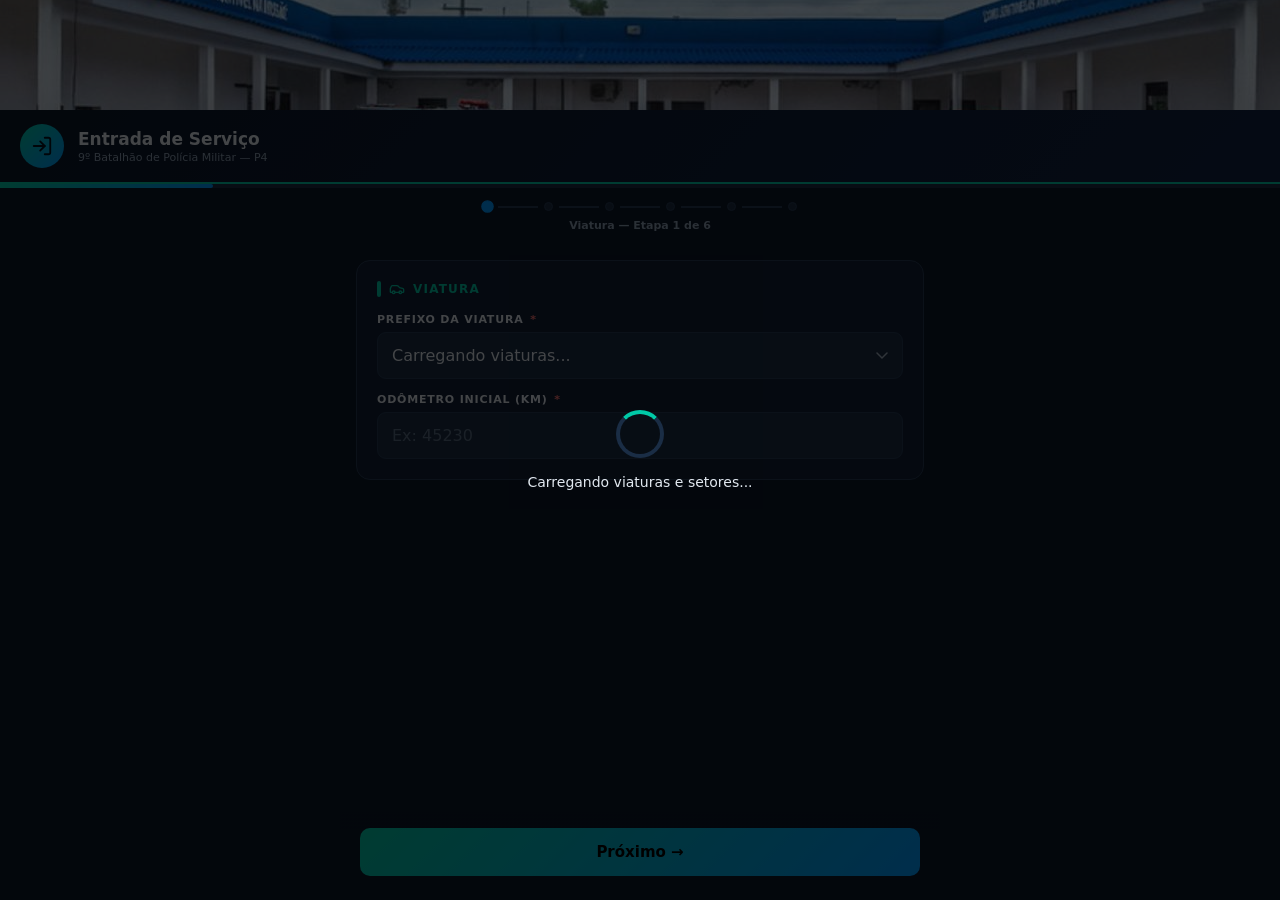
<file: entrada.html>
<!DOCTYPE html>
<html lang="pt-BR">
<head>
<meta charset="UTF-8">
<meta name="viewport" content="width=device-width, initial-scale=1, viewport-fit=cover">
<meta name="theme-color" content="#0a1628">
<title>9º BPM — Entrada de Serviço</title>
<link rel="manifest" href="manifest.json">
<link rel="apple-touch-icon" href="icon-192.png">
<link rel="stylesheet" href="common.css?v=2026.11.02.1">
</head>
<body class="tema-entrada">
<img src="banner-9bpm.jpg" class="banner-bpm" alt="9º BPM" width="1280" height="320">
<div class="hdr">
  <div class="hdr-icon"><svg class="ic" aria-hidden="true" focusable="false"><use href="#i-log-in"></use></svg></div>
  <div><div class="hdr-title">Entrada de Serviço</div><div class="hdr-sub">9º Batalhão de Polícia Militar — P4</div></div>
</div>
<div class="progress-bar"><div class="progress-fill" id="progressFill" style="width:17%"></div></div>
<div class="steps-row" id="stepsRow"></div>
<div class="step-label" id="stepLabel">Etapa 1 de 6</div>

<div class="container">
  <div class="erro-msg" id="erroGlobal" role="alert"></div>
  <div class="info-msg" id="infoGlobal" role="status"></div>

  <!-- 1. Viatura -->
  <div class="section active" id="s1">
    <div class="card">
      <div class="card-title"><svg class="ic" aria-hidden="true" focusable="false"><use href="#i-car"></use></svg> Viatura</div>
      <div class="fg">
        <label for="prefixo">Prefixo da Viatura <span class="req">*</span></label>
        <select id="prefixo" required><option value="">Carregando viaturas...</option></select>
        <div class="msg-invalido">Selecione a viatura</div>
        <div class="bloqueio-saida" id="bloqueioSaida" role="alert">
          <div class="bloqueio-saida-titulo"><svg class="ic" aria-hidden="true" focusable="false"><use href="#i-ban"></use></svg> Entrada não permitida</div>
          <div class="bloqueio-saida-corpo">
            Esta viatura ainda está com <strong>saída em aberto</strong>. O policial que saiu com ela não registrou a baixa do serviço.<br>
            Entre em contato e solicite que ele registre a saída antes de prosseguir.
            <div class="bloqueio-saida-motorista" id="bloqueioMotoristaInfo"></div>
            <a class="btn-ligar" id="bloqueioLigar" href="#"><svg class="ic" aria-hidden="true" focusable="false"><use href="#i-phone"></use></svg> Ligar agora</a>
          </div>
        </div>
      </div>
      <div class="fg">
        <label for="odometroInicial">Odômetro Inicial (km) <span class="req">*</span></label>
        <input type="text" inputmode="numeric" autocomplete="off" id="odometroInicial" placeholder="Ex: 45230" maxlength="7">
        <div class="odometro-hint" id="odometroHint"></div>
        <div class="odo-aviso" id="odoAviso" role="alert">
          <span id="odoAvisoTxt"></span>
          <label><input type="checkbox" id="odoConfirma"> Confirmo que o odômetro informado está correto</label>
        </div>
        <div class="msg-invalido">Informe o odômetro</div>
      </div>
    </div>
  </div>

  <!-- 2. Setor -->
  <div class="section" id="s2">
    <div class="card">
      <div class="card-title"><svg class="ic" aria-hidden="true" focusable="false"><use href="#i-map-pin"></use></svg> Setor de Atuação</div>
      <div class="fg">
        <label for="setor">Setor <span class="req">*</span></label>
        <select id="setor" required><option value="">Carregando setores...</option></select>
        <div class="msg-invalido">Selecione o setor</div>
      </div>
      <div class="fg" id="setorLivreGroup" style="display:none">
        <label for="setorLivre">Informe o setor <span class="req">*</span></label>
        <input type="text" id="setorLivre" class="upper" placeholder="Nome completo do setor..." maxlength="100">
        <div class="msg-invalido">Informe o setor</div>
      </div>
    </div>
  </div>

  <!-- 3. Guarnição -->
  <div class="section" id="s3">
    <div class="card">
      <div class="card-title"><svg class="ic" aria-hidden="true" focusable="false"><use href="#i-users"></use></svg> Guarnição</div>
      <div class="fg">
        <label for="comandante">Comandante da Guarnição <span class="req">*</span></label>
        <input type="text" id="comandante" class="upper" placeholder="GRADUAÇÃO E NOME DE GUERRA" maxlength="80" autocomplete="off">
        <div class="msg-invalido">Informe o comandante</div>
      </div>
      <div class="fg">
        <label for="motorista">Motorista da Guarnição <span class="req">*</span></label>
        <input type="text" id="motorista" class="upper" placeholder="GRADUAÇÃO E NOME DE GUERRA" maxlength="80" autocomplete="off">
        <div class="msg-invalido">Informe o motorista</div>
      </div>
      <div class="fg-row">
        <div class="fg">
          <label for="matricula">Matrícula do Motorista <span class="req">*</span></label>
          <input type="text" inputmode="numeric" id="matricula" placeholder="Ex: 100012345" maxlength="12" autocomplete="off">
          <div class="msg-invalido">Matrícula inválida (somente números, ex: 100012345)</div>
        </div>
        <div class="fg">
          <label for="telefone">Telefone <span class="req">*</span></label>
          <input type="tel" id="telefone" placeholder="(69) 9xxxx-xxxx" maxlength="16" autocomplete="off">
          <div class="msg-invalido">Informe um telefone válido com DDD</div>
        </div>
      </div>
    </div>
  </div>

  <!-- 4. Condições -->
  <div class="section" id="s4">
    <div class="card">
      <div class="card-title"><svg class="ic" aria-hidden="true" focusable="false"><use href="#i-wrench"></use></svg> Condições da Viatura</div>
      <div class="fg">
        <label>Nível de Óleo do Motor <span class="req">*</span></label>
        <div class="nivel-group">
          <button type="button" class="opcao-btn" data-group="oleo" data-val="MÍNIMO" data-tone="min"><span class="dot dot-min"></span>Mínimo</button>
          <button type="button" class="opcao-btn" data-group="oleo" data-val="MÉDIO" data-tone="med"><span class="dot dot-med"></span>Médio</button>
          <button type="button" class="opcao-btn" data-group="oleo" data-val="MÁXIMO" data-tone="max"><span class="dot dot-max"></span>Máximo</button>
        </div>
        <div class="msg-invalido" id="msg-oleo">Selecione o nível de óleo</div>
      </div>
      <div class="fg mt">
        <label>Nível de Água do Radiador <span class="req">*</span></label>
        <div class="nivel-group">
          <button type="button" class="opcao-btn" data-group="agua" data-val="MÍNIMO" data-tone="min"><span class="dot dot-min"></span>Mínimo</button>
          <button type="button" class="opcao-btn" data-group="agua" data-val="MÉDIO" data-tone="med"><span class="dot dot-med"></span>Médio</button>
          <button type="button" class="opcao-btn" data-group="agua" data-val="MÁXIMO" data-tone="max"><span class="dot dot-max"></span>Máximo</button>
        </div>
        <div class="msg-invalido" id="msg-agua">Selecione o nível de água</div>
      </div>
      <div class="fg mt">
        <label>Itens com Alterações <span class="req">*</span><span class="opt"> (selecione todos)</span></label>
        <div class="check-grid" id="alteracoesGrid"></div>
        <div class="msg-invalido" id="msgAlteracoes">Selecione pelo menos um item</div>
      </div>
      <div class="fg mt" id="outrosGroup" style="display:none">
        <label for="outrosTexto">Outras alterações <span class="req">*</span></label>
        <textarea id="outrosTexto" placeholder="Descreva os outros itens com alteração..." rows="2"></textarea>
        <div class="msg-invalido">Descreva as outras alterações</div>
      </div>
    </div>
    <div class="card">
      <div class="card-title"><svg class="ic" aria-hidden="true" focusable="false"><use href="#i-camera"></use></svg> Fotos das Avarias</div>
      <div class="fg">
        <label for="descricaoAvarias">Descreva alterações elétricas e avarias <span class="req">*</span></label>
        <textarea id="descricaoAvarias" placeholder="Descreva ou escreva 'NENHUMA AVARIA OBSERVADA'" rows="3"></textarea>
        <div class="msg-invalido">Campo obrigatório</div>
      </div>
      <div class="fg">
        <label>Fotos da viatura <span class="opt">(opcional — enviadas para o Drive)</span></label>
        <div class="foto-area">
          <div class="foto-btns">
            <button type="button" class="foto-btn camera" id="avCam"><span class="foto-btn-icon"><svg class="ic" aria-hidden="true" focusable="false"><use href="#i-camera"></use></svg></span><span>Tirar Foto</span></button>
            <button type="button" class="foto-btn galeria" id="avGal"><span class="foto-btn-icon"><svg class="ic" aria-hidden="true" focusable="false"><use href="#i-image"></use></svg></span><span>Galeria / Arquivo</span></button>
          </div>
          <input type="file" id="avCam_input" accept="image/*" capture="environment" hidden>
          <input type="file" id="avGal_input" accept="image/*" multiple hidden>
          <div class="fotos-preview" id="avPreview"></div>
          <div class="foto-status" id="avStatus">Nenhuma foto selecionada</div>
          <div class="foto-upload-prog" id="fotoProgBar"><div class="foto-upload-prog-fill" id="fotoProgFill" style="width:0%"></div></div>
        </div>
      </div>
    </div>
  </div>

  <!-- 5. Limpeza -->
  <div class="section" id="s5">
    <div class="card">
      <div class="card-title"><svg class="ic" aria-hidden="true" focusable="false"><use href="#i-sparkles"></use></svg> Controle de Limpeza</div>
      <div class="fg">
        <label>A viatura está limpa na assunção do serviço? <span class="req">*</span></label>
        <div class="opcao-group">
          <button type="button" class="opcao-btn" data-group="limpa" data-val="SIM" data-tone="ok"><div class="obi"><svg class="ic" aria-hidden="true" focusable="false"><use href="#i-check-circle"></use></svg></div><div class="obt">Sim, está limpa</div></button>
          <button type="button" class="opcao-btn" data-group="limpa" data-val="NÃO" data-tone="no"><div class="obi"><svg class="ic" aria-hidden="true" focusable="false"><use href="#i-ban"></use></svg></div><div class="obt">Não está limpa</div></button>
        </div>
        <div class="msg-invalido" id="msg-limpa">Selecione uma opção</div>
      </div>
      <div id="descLimpaGroup" data-depends="limpa:NÃO" style="display:none">
        <div class="fg mt">
          <label for="descLimpaEntrada">Descreva a situação da viatura <span class="req">*</span></label>
          <textarea id="descLimpaEntrada" placeholder="Ex: Bancos com barro, odor forte, resíduos no porta-malas..." rows="3"></textarea>
          <div class="msg-invalido">Informe a descrição</div>
        </div>
        <div class="fg">
          <label>Fotos da sujeira <span class="opt">(opcional)</span></label>
          <div class="foto-area" data-fotos="limpeza">
            <div class="foto-btns">
              <button type="button" class="foto-btn camera" id="limpCam"><span class="foto-btn-icon"><svg class="ic" aria-hidden="true" focusable="false"><use href="#i-camera"></use></svg></span><span>Tirar Foto</span></button>
              <button type="button" class="foto-btn galeria" id="limpGal"><span class="foto-btn-icon"><svg class="ic" aria-hidden="true" focusable="false"><use href="#i-image"></use></svg></span><span>Galeria</span></button>
            </div>
            <input type="file" id="limpCam_input" accept="image/*" capture="environment" hidden>
            <input type="file" id="limpGal_input" accept="image/*" multiple hidden>
            <div class="fotos-preview" id="limpPreview"></div>
            <div class="foto-status" id="limpStatus">Nenhuma foto selecionada</div>
          </div>
        </div>
      </div>
    </div>
  </div>

  <!-- 6. Cartão -->
  <div class="section" id="s6">
    <div class="card">
      <div class="card-title"><svg class="ic" aria-hidden="true" focusable="false"><use href="#i-credit-card"></use></svg> Cartão de Abastecimento</div>
      <div class="fg">
        <label>O cartão confere com a placa? <span class="req">*</span></label>
        <div class="opcao-group">
          <button type="button" class="opcao-btn" data-group="cartao" data-val="SIM" data-tone="ok"><div class="obi"><svg class="ic" aria-hidden="true" focusable="false"><use href="#i-check-circle"></use></svg></div><div class="obt">Sim, confere</div></button>
          <button type="button" class="opcao-btn" data-group="cartao" data-val="NÃO" data-tone="no"><div class="obi"><svg class="ic" aria-hidden="true" focusable="false"><use href="#i-x-circle"></use></svg></div><div class="obt">Não confere</div></button>
        </div>
        <div class="msg-invalido" id="msg-cartao">Selecione uma opção</div>
      </div>
      <div class="fg" id="divergenciaGroup" data-depends="cartao:NÃO" style="display:none">
        <label for="divergenciaCartao">Explique a divergência <span class="req">*</span></label>
        <textarea id="divergenciaCartao" placeholder="Descreva o motivo..." rows="3"></textarea>
        <div class="msg-invalido">Informe a divergência</div>
      </div>
    </div>
    <div class="card card-decl">
      <div class="card-title"><svg class="ic" aria-hidden="true" focusable="false"><use href="#i-scale"></use></svg> Declaração</div>
      <p style="font-size:13px;line-height:1.6">Ao enviar, declaro que todas as informações são verdadeiras, nos termos do <strong>Art. 17 — I RDPM</strong>.</p>
    </div>
  </div>

  <div id="tela-sucesso">
    <div class="success-icon" id="successIcon"><svg class="ic" aria-hidden="true" focusable="false"><use href="#i-check-circle"></use></svg></div>
    <div class="success-title" id="successTitle">Entrada Registrada!</div>
    <div class="success-sub" id="successDetalhes">Entrada registrada com sucesso.</div>
    <div class="success-aviso" id="successAviso"></div>
    <button class="btn-novo" id="btnNovo" type="button">+ Nova Entrada</button>
  </div>
</div>

<div class="footer-fixed" id="footerFixed">
  <button class="btn btn-back" id="btnBack" type="button" style="display:none">← Voltar</button>
  <button class="btn btn-next" id="btnNext" type="button">Próximo →</button>
  <button class="btn btn-send" id="btnSend" type="button" style="display:none">✓ Enviar</button>
</div>
<div class="loading-ov" id="loadingOv"><div class="loading-spin"></div><div class="loading-txt" id="loadingTxt">Carregando...</div></div>

<script src="common.js?v=2026.11.02.1"></script>
<script>if(!window.GAR){document.body.innerHTML='<div style="padding:30px;color:#fff;font-family:sans-serif;line-height:1.6"><h2>Arquivos incompletos</h2><p>O arquivo common.js não foi encontrado. Publique common.js, common.css e banner-9bpm.jpg na mesma pasta de entrada.html e saida.html.</p></div>';throw new Error('common.js ausente');}</script>
<script>
(function () {
  'use strict';
  var $ = GAR.$;
  var LABELS = ['Viatura', 'Setor', 'Guarnição', 'Condições', 'Limpeza', 'Cartão'];
  var ALTERACOES = ['Giroflex', 'Sirene', 'Motor', 'Câmbio', 'Pneus', 'TWI pneus', 'Retrovisores', 'Luzes', 'Painel', 'Rádio / HT', 'Lataria', 'Documentação', 'Extintor', 'Porta-malas', 'Freios', 'Direção', 'Outros', 'Sem Alteração'];
  var idEnvio = GAR.uuid();
  var enviando = false, finalizando = false;
  var alteracoesSel = [];
  var bloqueada = false, seqConsulta = 0;
  var W;

  var odo = GAR.odometro.criar({ input: 'odometroInicial', hint: 'odometroHint', aviso: 'odoAviso', avisoTxt: 'odoAvisoTxt', confirma: 'odoConfirma', orientacao: 'informe o odômetro inicial' });
  var fotosAv = GAR.criarFotos({ nome: 'avarias', camera: 'avCam', galeria: 'avGal', preview: 'avPreview', status: 'avStatus', rotulo: 'avaria_entrada' });
  var fotosLimpa = GAR.criarFotos({ nome: 'limpeza', camera: 'limpCam', galeria: 'limpGal', preview: 'limpPreview', status: 'limpStatus', rotulo: 'limpeza_entrada' });

  /* ---------- Checklist de alterações ---------- */
  function renderAlteracoes() {
    var grid = $('alteracoesGrid'); grid.innerHTML = '';
    ALTERACOES.forEach(function (item) {
      var b = document.createElement('button');
      b.type = 'button'; b.className = 'check-item'; b.setAttribute('data-val', item);
      var box = document.createElement('div'); box.className = 'check-box';
      var lb = document.createElement('div'); lb.className = 'check-label'; lb.textContent = item;
      b.appendChild(box); b.appendChild(lb);
      b.addEventListener('click', function () { toggleAlteracao(item); });
      grid.appendChild(b);
    });
  }
  function pintarAlteracoes() {
    var itens = document.querySelectorAll('#alteracoesGrid .check-item');
    for (var i = 0; i < itens.length; i++) {
      var on = alteracoesSel.indexOf(itens[i].getAttribute('data-val')) !== -1;
      itens[i].classList.toggle('selected', on);
      itens[i].setAttribute('aria-pressed', on ? 'true' : 'false');
      itens[i].firstChild.textContent = on ? '✓' : '';
    }
    var outros = alteracoesSel.indexOf('Outros') !== -1;
    $('outrosGroup').style.display = outros ? 'block' : 'none';
    if (!outros) $('outrosTexto').value = '';
    $('msgAlteracoes').classList.remove('on');
  }
  function toggleAlteracao(item) {
    if (item === 'Sem Alteração') alteracoesSel = alteracoesSel.indexOf(item) === -1 ? ['Sem Alteração'] : [];
    else {
      alteracoesSel = alteracoesSel.filter(function (x) { return x !== 'Sem Alteração'; });
      var i = alteracoesSel.indexOf(item);
      if (i === -1) alteracoesSel.push(item); else alteracoesSel.splice(i, 1);
    }
    pintarAlteracoes();
    GAR.draft.salvar();
  }

  /* ---------- Viatura: status (saída em aberto) + odômetro numa só consulta ---------- */
  function esconderBloqueio() {
    bloqueada = false;
    $('bloqueioSaida').classList.remove('on');
    $('bloqueioMotoristaInfo').innerHTML = '';
    $('bloqueioLigar').classList.remove('on');
    $('bloqueioLigar').setAttribute('href', '#');
  }

  function mostrarBloqueio(d) {
    var tel = String(d.telefone || '').replace(/\D/g, '');
    var h = '<div class="bloqueio-saida-linha"><span>Motorista</span><strong>' + GAR.esc(d.motorista || 'Não identificado') + '</strong></div>';
    if (d.dataEntrada) h += '<div class="bloqueio-saida-linha"><span>Entrou em</span><strong>' + GAR.esc(d.dataEntrada) + '</strong></div>';
    if (tel) {
      h += '<div class="bloqueio-saida-linha"><span>Telefone</span><strong>' + GAR.esc(d.telefone || tel) + '</strong></div>';
      var a = $('bloqueioLigar');
      a.setAttribute('href', 'tel:' + (tel.length > 11 && tel.indexOf('55') === 0 ? '+' + tel : '+55' + tel));
      a.classList.add('on');
    }
    $('bloqueioMotoristaInfo').innerHTML = h;
    $('bloqueioSaida').classList.add('on');
    bloqueada = true;
  }

  async function aoSelecionarViatura(preservar) {
    var p = $('prefixo').value, meu = ++seqConsulta;
    esconderBloqueio();
    if (!preservar) { $('odometroInicial').value = ''; $('odoConfirma').checked = false; }
    odo.limpar();
    if (!p) return;
    odo.consultando('Verificando status da viatura...');
    // UMA consulta (status + odômetro) ao índice rápido
    var info = null;
    try { info = await GAR.infoViatura(p, { confirmar: true }); } catch (e) { info = null; }
    if (meu !== seqConsulta) return; // trocou de viatura no meio da consulta

    if (info && info.saidaAberta) {
      odo.limpar(); mostrarBloqueio(info);
      if (W && W.etapa > 1) W.ir(1); // a resposta chegou depois de o usuário avançar: volta ao aviso
      return;
    }
    var n = info && info.odometro != null ? Number(info.odometro) : NaN;
    if (!isNaN(n)) odo.definirRef(n); else odo.falhou();
    // o último valor NÃO é copiado sozinho (evita repetir um valor velho sem olhar o painel): "Usar este valor" faz isso num toque
    if (!preservar) { try { $('odometroInicial').focus({ preventScroll: true }); } catch (e2) {} }
  }

  /* ---------- Validação ---------- */
  function validar(n) {
    var ok = true;
    if (n === 1) {
      if (!$('prefixo').value) { GAR.invalido('prefixo'); ok = false; }
      if (bloqueada) { GAR.mostrarErro('Esta viatura possui saída em aberto. O motorista anterior precisa registrar a baixa antes de uma nova entrada.'); return false; }
      var pr = odo.problema(finalizando);
      if (pr === 'vazio') { GAR.invalido('odometroInicial'); ok = false; }
      else if (pr === 'consultando') { GAR.mostrarErro('Aguarde um instante: verificando o status da viatura...'); ok = false; }
      else if (pr === 'bloqueado') { GAR.invalido('odometroInicial', false); GAR.mostrarErro(odo.mensagem()); ok = false; }
      else if (pr === 'confirmar') { odo.marcarPendente(); GAR.mostrarErro('Confirme o odômetro informado marcando a caixa abaixo do campo.'); ok = false; }
    }
    if (n === 2) {
      if (!$('setor').value) { GAR.invalido('setor'); ok = false; }
      else if ($('setor').value === 'OUTRO' && !GAR.req('setorLivre')) ok = false;
    }
    if (n === 3) {
      if (!GAR.req('comandante')) ok = false;
      if (!GAR.req('motorista')) ok = false;
      var mat = $('matricula').value.trim();
      if (!mat || parseInt(mat, 10) < 1000) { GAR.invalido('matricula'); ok = false; }
      var tel = $('telefone').value.replace(/\D/g, '');
      if (tel.length < 10 || tel.length > 11) { GAR.invalido('telefone'); ok = false; }
    }
    if (n === 4) {
      if (!GAR.reqOpc('oleo')) ok = false;
      if (!GAR.reqOpc('agua')) ok = false;
      if (!alteracoesSel.length) { $('msgAlteracoes').classList.add('on'); ok = false; }
      if (alteracoesSel.indexOf('Outros') !== -1 && !GAR.req('outrosTexto')) ok = false;
      if (!GAR.req('descricaoAvarias')) ok = false;
    }
    if (n === 5) {
      if (!GAR.reqOpc('limpa')) ok = false;
      if (GAR.opc.limpa === 'NÃO' && !GAR.req('descLimpaEntrada')) ok = false;
    }
    if (n === 6) {
      if (!GAR.reqOpc('cartao')) ok = false;
      if (GAR.opc.cartao === 'NÃO' && !GAR.req('divergenciaCartao')) ok = false;
    }
    if (!ok && !$('erroGlobal').classList.contains('on')) GAR.mostrarErro('Preencha todos os campos obrigatórios.');
    return ok;
  }

  /* ---------- Envio ---------- */
  /** Dados do registro (o idEnvio e o texto das fotos são acrescentados por GAR.enviarItem). */
  function montarPayload() {
    var setor = $('setor').value, limpa = GAR.opc.limpa, cartao = GAR.opc.cartao;
    return Object.assign({
      tipo: 'entrada',
      prefixo: $('prefixo').value,
      odometroInicial: String(odo.valor()),
      setor: setor,
      setorTextoLivre: setor === 'OUTRO' ? $('setorLivre').value.trim() : '',
      comandante: $('comandante').value.trim().toUpperCase(),
      motorista: $('motorista').value.trim().toUpperCase(),
      matricula: $('matricula').value.trim(),
      telefone: $('telefone').value.trim(),
      nivelOleo: GAR.opc.oleo,
      nivelAgua: GAR.opc.agua,
      alteracoes: alteracoesSel.map(function (i) { return i === 'Outros' ? 'Outros: ' + ($('outrosTexto').value.trim() || '').toUpperCase() : i; }).join(', '),
      descricaoAvarias: $('descricaoAvarias').value.trim(),
      viaturaLimpaEntrada: limpa,
      descLimpaEntrada: limpa === 'NÃO' ? $('descLimpaEntrada').value.trim() : '',
      cartaoConferePlaca: cartao,
      divergenciaCartao: cartao === 'NÃO' ? $('divergenciaCartao').value.trim() : ''
    }, odo.payload());
  }

  async function enviar() {
    if (enviando) return;
    GAR.esconderErro();
    finalizando = true; var okTudo = W.validarTudo(); finalizando = false; // a consulta pendente só bloqueia o ENVIO, não o avanço
    if (!okTudo) return;
    enviando = true; $('btnSend').disabled = true;
    try {
      GAR.loading(true, 'Preparando envio...');
      await Promise.all([fotosAv.pronto(), fotosLimpa.pronto()]);
      var payload = montarPayload();
      var item = { id: idEnvio, tipo: 'entrada', prefixo: payload.prefixo, payload: payload, fotos: GAR.coletarFotos([fotosAv, fotosLimpa]) };
      var res;
      try { res = await GAR.enviarItem(item); }
      catch (eRede) {
        GAR.loading(false);
        if (await GAR.fila.adicionar(item)) salvoNaFila(payload);
        else GAR.mostrarErro('Falha de conexão ao enviar. Seus dados foram mantidos — verifique o sinal e toque em Enviar novamente.');
        return;
      }
      GAR.loading(false);
      if (!res.r.ok) { recusado(res.r); return; }
      sucesso(res.payload, res.rf);
    } catch (e) {
      GAR.loading(false);
      GAR.mostrarErro('Falha inesperada ao enviar. Seus dados foram mantidos — toque em Enviar novamente.');
    } finally {
      enviando = false; $('btnSend').disabled = false;
    }
  }

  function recusado(r) {
    if (r.confirmarOdometro && !odo.confirmado()) {
      odo.forcarConfirmacao(r.erro); W.ir(1); odo.marcarPendente();
      GAR.mostrarErro('O servidor pede a confirmação do odômetro. Marque a caixa abaixo do campo e envie novamente.');
    } else if (r.bloqueado) {
      W.ir(1);
      GAR.mostrarErro(r.erro);
    } else {
      GAR.mostrarErro('O servidor não aceitou o registro: ' + r.erro + '. Seus dados foram mantidos.');
    }
  }

  function salvoNaFila(p) {
    GAR.guarnicao.salvar(p.setor, p.setorTextoLivre);
    GAR.draft.limpar();
    $('successIcon').innerHTML = GAR.ico('cloud-off'); $('successIcon').classList.add('offline');
    $('successTitle').textContent = 'Salvo neste aparelho';
    $('successDetalhes').innerHTML = 'Sem conexão no momento. A entrada da viatura <strong>' + GAR.esc(p.prefixo) +
      '</strong> está guardada e será enviada automaticamente quando o sinal voltar.<br>Mantenha o aplicativo aberto ou abra-o novamente com sinal.';
    W.concluir();
  }

  function sucesso(p, rf) {
    GAR.loading(false);
    GAR.guarnicao.salvar(p.setor, p.setorTextoLivre);
    GAR.draft.limpar();
    var setorFinal = p.setor === 'OUTRO' ? p.setorTextoLivre : p.setor;
    $('successDetalhes').innerHTML = 'Viatura <strong>' + GAR.esc(p.prefixo) + '</strong> registrada em serviço.<br>Setor: <strong>' + GAR.esc(setorFinal) +
      '</strong><br>Motorista: <strong>' + GAR.esc(p.motorista) + '</strong>' +
      (rf.ok > 0 ? '<br>' + GAR.ico('camera') + ' ' + rf.ok + ' foto(s) enviada(s) para o Drive' : '');
    if (rf.falhas > 0) $('successAviso').textContent = rf.falhas + ' foto(s) não puderam ser enviadas. O registro da entrada foi concluído normalmente.';
    W.concluir();
  }

  /* ---------- Inicialização ---------- */
  document.addEventListener('DOMContentLoaded', function () {
    W = GAR.wizard({ labels: LABELS, validar: validar });
    renderAlteracoes();

    $('btnNext').addEventListener('click', W.avancar);
    $('btnBack').addEventListener('click', W.voltar);
    $('btnSend').addEventListener('click', enviar);
    $('btnNovo').addEventListener('click', function () { location.reload(); });
    $('bloqueioLigar').addEventListener('click', function (e) { if (this.getAttribute('href') === '#') e.preventDefault(); });

    $('prefixo').addEventListener('change', function () { aoSelecionarViatura(false); });
    odo.ligar();
    $('setor').addEventListener('change', function () {
      var outro = this.value === 'OUTRO';
      $('setorLivreGroup').style.display = outro ? 'block' : 'none';
      if (!outro) $('setorLivre').value = '';
    });
    $('matricula').addEventListener('input', function () { GAR.somenteDigitos(this); });
    $('telefone').addEventListener('input', function () { GAR.mascaraTelefone(this); });

    GAR.aplicarDependencias();
    GAR.draft.init('gar:rascunho:entrada', {
      getEtapa: function () { return W.etapa; },
      getId: function () { return idEnvio; },
      setId: function (id) { idEnvio = id; },
      getExtra: function () { return { alteracoes: alteracoesSel }; },
      setExtra: function (x) { if (x && Array.isArray(x.alteracoes)) { alteracoesSel = x.alteracoes; pintarAlteracoes(); } }
    });
    W.atualizar();

    GAR.carregarDados(function () {
      GAR.guarnicao.preencher();
      var g = GAR.guarnicao.setor();
      if (g && g.setor && !$('setor').value) {
        var tem = Array.prototype.some.call($('setor').options, function (o) { return o.value === g.setor; });
        if (tem) {
          $('setor').value = g.setor;
          if (g.setor === 'OUTRO') { $('setorLivreGroup').style.display = 'block'; $('setorLivre').value = g.setorLivre || ''; }
        }
      }
      if (GAR.draft.existe() && GAR.draft.restaurar()) {
        if ($('setor').value === 'OUTRO') $('setorLivreGroup').style.display = 'block';
        if ($('prefixo').value) aoSelecionarViatura(true);
        W.ir(GAR.draft.etapaSalva());
        GAR.info('Rascunho restaurado. Se você anexou fotos, selecione-as novamente.', {
          texto: 'Descartar', fn: function () { GAR.draft.limpar(); location.reload(); }
        });
      }
      GAR.draft.ativar();
    });
  });
})();

</script>
</body>
</html>
</file>
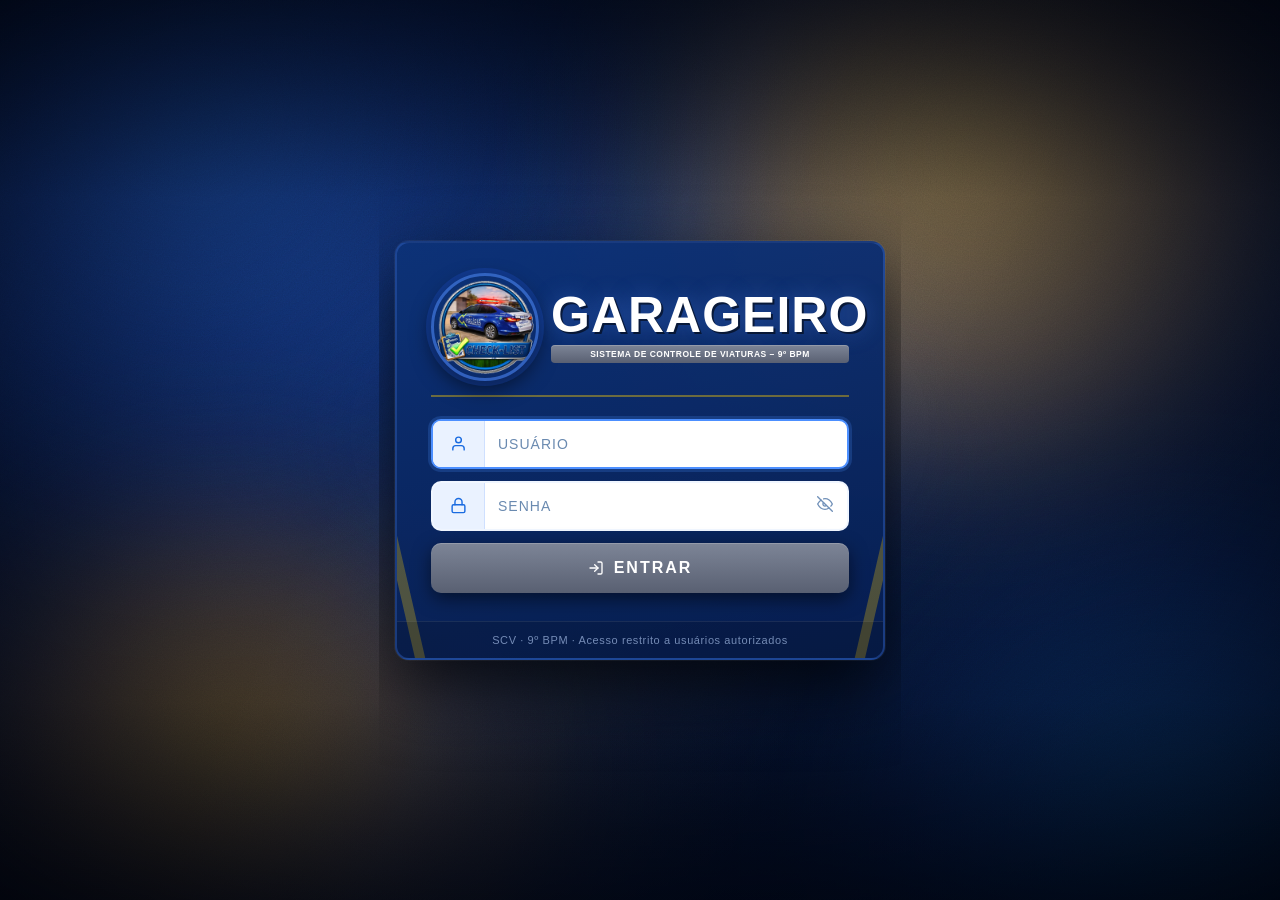
<file: garageiro.html>
<!DOCTYPE html>
<html lang="pt-BR">
<head>
<meta charset="UTF-8">
<meta name="viewport" content="width=device-width, initial-scale=1">
<title>Sistema de Controle de Viaturas — 9º BPM</title>
<link rel="stylesheet" href="https://cdnjs.cloudflare.com/ajax/libs/font-awesome/6.4.0/css/all.min.css">
<link href="https://fonts.googleapis.com/css2?family=Inter:wght@400;500;600;700;800&display=swap" rel="stylesheet">
<link href="https://fonts.googleapis.com/css2?family=Share+Tech+Mono&family=Rajdhani:wght@400;500;600;700&family=Barlow+Condensed:wght@600;700;800&display=swap" rel="stylesheet">
<style>
*,*::before,*::after{margin:0;padding:0;box-sizing:border-box}
:root{
  --bg:#0d1117;--bg2:#161b22;--bg3:#1e2530;--bg4:#252d3a;
  --bd:#2d3748;--bd2:#3d4f66;
  --ac:#1a73e8;--ac2:#0d47a1;
  --ac-dim:rgba(26,115,232,.15);--ac-bd:rgba(26,115,232,.4);
  --red:#e74c3c;--grn:#27ae60;--ylw:#d4891a;--blue:#3498db;
  --txt:#e8edf5;--txt2:#8a9ab0;--txt3:#5a6a80;
  --mono:'Share Tech Mono',monospace;
  --sans:'Rajdhani',sans-serif;
  --cond:'Barlow Condensed',sans-serif;
  --hdr-h:58px;--sb-w:264px;--rad:10px;
  --tr:.2s cubic-bezier(.4,0,.2,1);
  --logo:url([data-uri]);
}
html,body{height:100%;overflow:hidden;font-family:var(--sans);background:var(--bg);color:var(--txt)}
::-webkit-scrollbar{width:4px;height:4px}
::-webkit-scrollbar-track{background:transparent}
::-webkit-scrollbar-thumb{background:var(--bd2);border-radius:4px}

/* ══ SIDEBAR ═══════════════════════════════════════ */
.sb-backdrop{display:none;position:fixed;inset:0;background:rgba(0,0,0,.65);z-index:400;backdrop-filter:blur(2px)}
.sb-backdrop.on{display:block}
.sidebar{position:fixed;top:0;left:0;height:100vh;width:var(--sb-w);background:var(--bg2);border-right:1px solid var(--bd);transform:translateX(calc(-1 * var(--sb-w)));transition:transform .3s cubic-bezier(.4,0,.2,1);z-index:500;display:flex;flex-direction:column;overflow:hidden}
.sidebar.open{transform:translateX(0)}

.sb-head{padding:14px 14px 10px;border-bottom:1px solid var(--bd);display:flex;align-items:center;justify-content:space-between;flex-shrink:0}
.sb-brand{display:flex;align-items:center;gap:10px}
.sb-brand-ico{width:36px;height:36px;border-radius:9px;flex-shrink:0;background:linear-gradient(135deg,var(--ac),var(--ac2));display:flex;align-items:center;justify-content:center;font-size:17px;box-shadow:0 0 18px rgba(245,166,35,.3)}
.sb-brand-name strong{font-family:var(--cond);font-size:15px;font-weight:800;letter-spacing:.5px;display:block;color:var(--txt)}
.sb-brand-name span{font-size:9px;color:var(--txt2);font-family:var(--mono);letter-spacing:.5px}
.sb-close{width:26px;height:26px;background:var(--bg3);border:1px solid var(--bd);border-radius:5px;color:var(--txt2);cursor:pointer;display:flex;align-items:center;justify-content:center;font-size:12px;transition:all var(--tr)}
.sb-close:hover{color:var(--txt);border-color:var(--ac)}

.sb-user{margin:10px 10px 6px;padding:10px 12px;background:var(--bg3);border:1px solid var(--bd);border-radius:8px;display:flex;align-items:center;gap:9px;cursor:pointer;transition:border-color var(--tr);position:relative}
.sb-user:hover{border-color:var(--ac)}
.sb-avatar{width:32px;height:32px;border-radius:50%;flex-shrink:0;background:linear-gradient(135deg,var(--ac),var(--ac2));display:flex;align-items:center;justify-content:center;font-size:12px;font-weight:700;color:#fff;font-family:var(--mono)}
.sb-user-info{flex:1;min-width:0}
.sb-user-nome{font-size:13px;font-weight:700;overflow:hidden;text-overflow:ellipsis;white-space:nowrap}
.sb-user-mat{font-size:10px;color:var(--txt2);font-family:var(--mono)}
.sb-tag{font-size:8px;font-weight:700;padding:1px 6px;border-radius:6px;text-transform:uppercase;letter-spacing:.4px;flex-shrink:0}
.tag-admin{background:rgba(26,115,232,.12);color:#1d4ed8;border:1px solid rgba(26,115,232,.3)}
.tag-op{background:rgba(26,115,232,.15);color:#60a5fa;border:1px solid rgba(26,115,232,.3)}

/* user dropdown */
.sb-user-dd{display:none;position:absolute;bottom:calc(100% + 6px);left:0;right:0;background:var(--bg2);border:1px solid var(--bd2);border-radius:8px;box-shadow:0 8px 24px rgba(0,0,0,.4);z-index:10;overflow:hidden}
.sb-user-dd.on{display:block}
.sbd-item{padding:10px 14px;font-size:13px;cursor:pointer;display:flex;align-items:center;gap:9px;transition:background var(--tr);color:var(--txt);font-weight:600}
.sbd-item:hover{background:rgba(255,255,255,.04);color:var(--txt)}
.sbd-item.danger{color:#b91c1c}.sbd-item.danger:hover{background:rgba(231,76,60,.07)}
.sbd-sep{height:1px;background:var(--bd)}

.sb-nav{flex:1;overflow-y:auto;padding:8px 0}
.sb-section{font-size:9px;font-weight:700;text-transform:uppercase;letter-spacing:1.2px;color:var(--txt2);padding:10px 16px 4px}
.sb-item{display:flex;align-items:center;gap:10px;padding:9px 14px;cursor:pointer;font-size:13px;font-weight:600;color:var(--txt);border-left:3px solid transparent;transition:all var(--tr)}
.sb-item:hover{background:var(--bg3);color:var(--txt)}
.sb-item.active{background:var(--ac-dim);color:var(--ac);border-left-color:var(--ac)}
.sb-item.active.bpd{color:#00c896;background:rgba(0,200,150,.08);border-left-color:#00c896}
.sb-item.active.bpd .si-ico{background:rgba(0,200,150,.12)}

/* ══ PARTE DIÁRIA ════════════════════════════════════ */
.pd-shell{display:grid;grid-template-columns:320px 1fr;gap:0;height:calc(100vh - var(--hdr-h) - 32px);overflow:hidden}
.pd-form{overflow-y:auto;padding-right:14px;height:100%}
.pd-preview{background:var(--bg2);border:1px solid var(--bd);border-radius:var(--rad);overflow-y:auto;height:100%;padding:18px}
.pd-sec{font-family:var(--mono);font-size:9px;font-weight:700;text-transform:uppercase;letter-spacing:1.4px;color:#00c896;padding:10px 0 6px;border-bottom:1px solid var(--bd);margin-bottom:11px;display:flex;align-items:center;gap:7px}
.pd-grp{display:flex;flex-direction:column;gap:4px;margin-bottom:9px}
.pd-lbl{font-size:10px;font-weight:600;text-transform:uppercase;letter-spacing:.5px;color:var(--txt2)}
.pd-inp{background:var(--bg3);border:1px solid var(--bd);color:var(--txt);padding:7px 10px;border-radius:6px;font-size:12px;font-family:var(--sans);outline:none;transition:border-color .2s;width:100%}
.pd-inp:focus{border-color:#00c896}
select.pd-inp{cursor:pointer}
textarea.pd-inp{resize:vertical;min-height:65px}
.pd-2col{display:grid;grid-template-columns:1fr 1fr;gap:8px}
.pd-vcard{background:var(--bg3);border:1px solid var(--bd);border-left:3px solid #00c896;border-radius:8px;padding:10px 12px;margin-bottom:8px}
.pd-vcard-hdr{display:flex;justify-content:space-between;align-items:center;margin-bottom:8px}
.pd-vnum{font-family:var(--mono);font-size:10px;font-weight:700;color:#00c896}
.pd-vrm{background:none;border:none;color:var(--txt3);cursor:pointer;font-size:13px;transition:color .2s}
.pd-vrm:hover{color:var(--red)}
/* Doc SEI */
.sei-doc{background:#fff;color:#000;font-family:Arial,sans-serif;font-size:10pt;line-height:1.45;padding:24px 28px;border-radius:6px;box-shadow:0 6px 32px rgba(0,0,0,.35)}
.sei-doc *{box-sizing:border-box}
.sei-title{text-align:center;margin-bottom:14px;font-size:9.5pt}
.sei-title .sei-pdnum{font-size:12pt;font-weight:700;margin-top:5px}
.sei-visto{border:1px solid #999;padding:9px 14px;margin-bottom:12px;display:flex;justify-content:space-between;align-items:flex-start;gap:16px;font-size:9pt}
.sei-intro{margin-bottom:12px;font-size:9.5pt;text-align:justify}
.sei-item{margin-bottom:9px;font-size:9.5pt}
.sei-tbl{width:100%;border-collapse:collapse;font-size:8pt;margin:7px 0 11px}
.sei-tbl caption{font-weight:700;font-size:8.5pt;background:#1a3a5c;color:#fff;padding:4px 8px;text-align:center;border:1px solid #1a3a5c}
.sei-tbl th{background:#1a3a5c;color:#fff;padding:3px 5px;text-align:center;border:1px solid #aaa;white-space:nowrap;font-size:7.5pt}
.sei-tbl td{padding:3px 5px;border:1px solid #ccc;text-align:center;vertical-align:middle;font-size:8pt}
.sei-tbl tr:nth-child(even) td{background:#f5f8ff}
.sei-quad{width:100%;border-collapse:collapse;font-size:8pt;margin:6px 0 12px}
.sei-quad caption{font-weight:700;font-size:8.5pt;background:#1a3a5c;color:#fff;padding:4px 8px;text-align:center;border:1px solid #1a3a5c}
.sei-quad th{background:#1a3a5c;color:#fff;padding:3px 6px;text-align:center;border:1px solid #aaa;font-size:7.5pt}
.sei-quad td{padding:3px 6px;border:1px solid #ccc;vertical-align:middle;font-size:8pt}
.sei-quad tr:nth-child(even) td{background:#f5f8ff}
.st-ok{color:#155724;font-weight:700}.st-baixa{color:#721c24;font-weight:700}.st-ofic{color:#856404;font-weight:700}
.sei-pass{margin-top:16px;border-top:1px solid #ccc;padding-top:12px;display:grid;grid-template-columns:1fr 1fr;gap:20px;font-size:9pt}
.sei-pass-bloco{text-align:center}
.sei-pass-linha{border-top:1px solid #000;width:80%;margin:22px auto 4px}
.sei-pass-nome{font-weight:700}
.sei-pass-cargo{font-size:8pt}
@media print{.pg:not(#pgParte){display:none!important}.hdr,.sidebar,.sb-backdrop,.pd-form,.pd-preview .pd-preview-bar{display:none!important}.pd-shell{display:block;height:auto}.pd-preview{border:none;box-shadow:none;padding:0}.sei-doc{box-shadow:none;padding:10mm 12mm}}
.sb-item.active.borng{color:#fb923c;background:rgba(251,146,60,.08);border-left-color:#fb923c}
.si-ico{width:28px;height:28px;border-radius:6px;display:flex;align-items:center;justify-content:center;font-size:13px;flex-shrink:0;background:var(--bg3);transition:background var(--tr)}
.sb-item.active .si-ico{background:var(--ac-dim)}.sb-item.active.b2 .si-ico{background:rgba(26,115,232,.12)}.sb-item.active.borng .si-ico{background:rgba(251,146,60,.12)}
.si-lbl{flex:1}.sb-divider{height:1px;background:var(--bd);margin:4px 10px}

.sb-foot{padding:10px 14px;border-top:1px solid var(--bd);flex-shrink:0;font-size:9px;color:var(--txt2);text-align:center;font-family:var(--mono);line-height:1.8}

/* upd btn */
.sb-upd-btn{margin:8px 10px 4px;padding:9px 14px;background:linear-gradient(135deg,#6a0dad,#3d006a);border:none;border-radius:8px;color:#fff;font-family:var(--cond);font-size:13px;font-weight:700;cursor:pointer;display:flex;align-items:center;gap:8px;transition:all .2s;width:calc(100% - 20px)}
.sb-upd-btn:hover{filter:brightness(1.15);transform:translateY(-1px)}

/* ══ HEADER ══════════════════════════════════════════ */
.hdr{height:var(--hdr-h);background:var(--bg2);border-bottom:1px solid var(--bd);display:flex;align-items:center;justify-content:space-between;padding:0 18px;position:sticky;top:0;z-index:100}
.hdr-left{display:flex;align-items:center;gap:12px}
.hamburger{width:38px;height:38px;background:var(--bg3);border:1px solid var(--bd);border-radius:8px;cursor:pointer;display:flex;flex-direction:column;align-items:center;justify-content:center;gap:5px;transition:border-color .2s;flex-shrink:0}
.hamburger:hover{border-color:var(--ac)}
.hamburger span{display:block;width:17px;height:2px;background:var(--txt);border-radius:1px;transition:all .28s}
.hamburger.open span:nth-child(1){transform:translateY(7px) rotate(45deg)}
.hamburger.open span:nth-child(2){opacity:0;transform:scaleX(0)}
.hamburger.open span:nth-child(3){transform:translateY(-7px) rotate(-45deg)}
/* logo redondo do 9º BPM (canto esquerdo do cabeçalho) */
.hdr-logo{width:38px;height:38px;border-radius:50%;flex-shrink:0;background:#fff var(--logo) center/80% no-repeat;border:2px solid var(--ac-bd);box-shadow:0 0 0 2px rgba(26,115,232,.18),0 2px 8px rgba(0,0,0,.45)}
.hdr-title{font-family:var(--cond);font-size:16px;font-weight:800;letter-spacing:.5px}
.hdr-sub{font-size:10px;color:var(--txt2)}
/* nome do sistema em destaque */
.hdr-sys{font-family:var(--cond);font-size:clamp(12px,3.6vw,19px);font-weight:800;letter-spacing:1px;line-height:1.1;text-transform:uppercase;color:var(--txt);text-shadow:0 0 14px rgba(26,115,232,.45)}
.hdr-sys-sub{display:flex;align-items:center;gap:6px;margin-top:3px;font-size:11px;color:var(--txt2)}
.hdr-sys-sub .hdr-title{font-size:12px;font-weight:700;color:var(--ac);letter-spacing:.6px;text-transform:uppercase}
.hdr-left>div:last-child{min-width:0}
@media(max-width:600px){
  .hdr{padding:0 10px;gap:8px}
  .hdr-left{gap:8px;flex:1;min-width:0}
  .hdr-sys{font-size:12px;letter-spacing:.4px}
  .hdr-sys-sub{font-size:10px;margin-top:2px}.hdr-sys-sub .hdr-title{font-size:10.5px}
  #hdrBadge{display:none}
  #onlineBadge{padding:5px 8px}#onlineBadge span:last-child{display:none}
}
.hdr-right{display:flex;align-items:center;gap:9px}
.hdr-badge{display:flex;align-items:center;gap:6px;background:var(--bg3);border:1px solid var(--bd);border-radius:7px;padding:5px 12px;font-size:12px;font-weight:600;color:var(--txt)}

/* ══ MAIN ════════════════════════════════════════════ */
.shell{display:flex;height:100vh;overflow:hidden}
.main{flex:1;display:flex;flex-direction:column;overflow:hidden;min-width:0}
.content{flex:1;overflow-y:auto;overflow-x:hidden;padding:16px 18px}
.pg{display:none;animation:pgIn .18s ease both}.pg.on{display:block}
@keyframes pgIn{from{opacity:0;transform:translateY(8px)}to{opacity:1;transform:translateY(0)}}

/* ══ STATS ════════════════════════════════════════════ */
.stats{display:grid;grid-template-columns:repeat(auto-fit,minmax(120px,1fr));gap:10px;margin-bottom:14px}
.sc{background:var(--bg2);border:1px solid var(--bd);border-radius:var(--rad);padding:13px 15px;position:relative;overflow:hidden}
.sc::before{content:'';position:absolute;top:0;left:0;right:0;height:2px;background:var(--sc-c,var(--ac))}
.sc-ico{font-size:16px;margin-bottom:5px}
.sc-val{font-size:30px;font-weight:800;line-height:1;color:var(--sc-c,var(--ac));font-family:var(--mono)}
.sc-lbl{font-size:9px;color:var(--txt);text-transform:uppercase;letter-spacing:.4px;margin-top:3px}

/* ══ BAR & INPUTS ════════════════════════════════════ */
.bar{background:var(--bg2);border:1px solid var(--bd);border-radius:var(--rad);padding:10px 13px;display:flex;align-items:center;flex-wrap:wrap;gap:8px;margin-bottom:12px}
.bl,.br{display:flex;gap:7px;align-items:center;flex-wrap:wrap}
.br{margin-left:auto}
.c{background:var(--bg3);border:1px solid var(--bd);color:var(--txt);padding:7px 10px;border-radius:6px;font-size:13px;outline:none;transition:border-color var(--tr);font-family:var(--sans)}
.c:focus{border-color:var(--ac)}
select.c{cursor:pointer;min-width:145px}
input.c{min-width:180px}
textarea.c{resize:vertical;min-height:60px;width:100%}
.btn{padding:7px 13px;border:none;border-radius:6px;cursor:pointer;font-size:12px;font-weight:600;display:inline-flex;align-items:center;gap:6px;transition:all var(--tr);white-space:nowrap;font-family:var(--sans)}
.btn:hover{filter:brightness(1.14);transform:translateY(-1px)}.btn:active{transform:translateY(0)}
.btn-p{background:var(--ac);color:#000}.btn-s{background:var(--bg3);color:var(--txt);border:1px solid var(--bd)}
.btn-d{background:var(--red);color:#fff}.btn-g{background:var(--grn);color:#fff}
.btn-b{background:var(--ac2);color:#fff}.btn-o{background:var(--ylw);color:#000}
.sm{padding:3px 8px;font-size:11px}

/* ══ TABLE ═══════════════════════════════════════════ */
.tw{background:var(--bg2);border:1px solid var(--bd);border-radius:var(--rad);overflow:auto;max-height:calc(100vh - 310px)}
table{width:100%;border-collapse:collapse;font-size:13px}
thead{position:sticky;top:0;z-index:5;background:var(--bg3)}
th{padding:9px 11px;text-align:left;font-size:9px;font-weight:700;text-transform:uppercase;letter-spacing:.6px;color:var(--txt);border-bottom:1px solid var(--bd);white-space:nowrap}
td{padding:8px 11px;border-bottom:1px solid rgba(37,53,72,.4);vertical-align:middle;max-width:160px;overflow:hidden;text-overflow:ellipsis;white-space:nowrap}
tr:hover td{background:rgba(245,166,35,.025)}
.erow td{text-align:center!important;padding:36px!important;color:var(--txt3);font-size:13px}

/* ══ BADGES ══════════════════════════════════════════ */
.bp{display:inline-block;padding:2px 7px;border-radius:10px;font-size:9px;font-weight:700;text-transform:uppercase;white-space:nowrap;font-family:var(--mono)}
.b-ativ{background:rgba(39,174,96,.2);color:#4ade80}.b-inativ{background:rgba(231,76,60,.2);color:#f87171}
.b-admin{background:rgba(26,115,232,.15);color:#60a5fa}.b-op{background:rgba(26,115,232,.1);color:#93c5fd}
.b-serv{background:rgba(59,130,246,.2);color:#93c5fd}.b-disp{background:rgba(74,222,128,.2);color:#4ade80}.b-ofic{background:rgba(251,146,60,.2);color:#fb923c}
.b-urgente{background:rgba(231,76,60,.2);color:#f87171}.b-atencao{background:rgba(245,158,11,.2);color:#fcd34d}
.b-ok{background:rgba(74,222,128,.2);color:#4ade80}.b-semdados{background:rgba(100,116,139,.2);color:#94a3b8}

/* ══ VIATURAS GRID ═══════════════════════════════════ */
.v-grid{display:grid;grid-template-columns:repeat(auto-fill,minmax(240px,1fr));gap:10px;margin-top:4px}
.v-card{background:var(--bg2);border:1px solid var(--bd);border-radius:var(--rad);padding:13px 15px;transition:border-color var(--tr)}
.v-card:hover{border-color:var(--ac)}
.v-card.servico{border-left:4px solid #60a5fa}.v-card.oficina{border-left:4px solid #fb923c}
.v-card.disponivel{border-left:4px solid #4ade80}
.v-card.semretorno{
  border-left:5px solid #f87171;
  border-top:1px solid rgba(248,113,113,.45);
  border-right:1px solid rgba(248,113,113,.25);
  border-bottom:1px solid rgba(248,113,113,.25);
  background:linear-gradient(135deg,rgba(248,113,113,.10) 0%,rgba(30,18,20,.0) 60%),var(--bg2);
  box-shadow:0 0 0 0 rgba(248,113,113,.4),inset 0 0 18px rgba(248,113,113,.06);
  animation:pulse-card 2s ease-in-out infinite;
  position:relative;
}
.v-card.semretorno::before{
  content:'';
  position:absolute;top:0;left:0;right:0;height:2px;
  background:linear-gradient(90deg,#f87171,#ef4444,transparent);
  border-radius:var(--rad) var(--rad) 0 0;
}
@keyframes pulse-card{
  0%  {box-shadow:0 0 0 0 rgba(248,113,113,.45),inset 0 0 18px rgba(248,113,113,.06)}
  50% {box-shadow:0 0 14px 4px rgba(248,113,113,.22),inset 0 0 22px rgba(248,113,113,.10)}
  100%{box-shadow:0 0 0 0 rgba(248,113,113,.0),inset 0 0 18px rgba(248,113,113,.06)}
}
@keyframes badge-blink{
  0%,100%{opacity:1}
  50%{opacity:.6}
}
.v-prefixo{font-size:14px;font-weight:800;color:var(--ac);margin-bottom:2px;font-family:var(--mono)}
.v-modelo{font-size:11px;color:var(--txt2);margin-bottom:7px}
.v-row{font-size:11px;color:var(--txt2);display:flex;gap:5px;margin-top:3px}
.v-row span{color:var(--txt)}

/* ══ MANUTENÇÃO ══════════════════════════════════════ */
#pgManut{--mt-card:linear-gradient(180deg,#1a212c 0%,#161b22 100%);--mt-shadow:0 1px 2px rgba(0,0,0,.35),0 8px 18px -10px rgba(0,0,0,.6);font-family:'Inter',system-ui,-apple-system,'Segoe UI',Roboto,'Helvetica Neue',Arial,sans-serif}

/* barra de título + botão atualizar */
#pgManut .bar{padding:14px 18px;border-radius:14px;margin-bottom:16px;background:var(--mt-card);box-shadow:var(--mt-shadow)}
.mt-head{display:flex;align-items:center;gap:13px}
.mt-head-ico{width:42px;height:42px;border-radius:12px;display:flex;align-items:center;justify-content:center;font-size:18px;color:#fb923c;background:rgba(251,146,60,.12);border:1px solid rgba(251,146,60,.3)}
.mt-head-t{font-size:17px;font-weight:700;color:var(--txt);line-height:1.2;letter-spacing:.1px}
.mt-head-s{font-size:12.5px;color:var(--txt2);margin-top:2px}
#pgManut .btn-refresh{padding:10px 20px;border-radius:10px;font-size:12.5px;font-weight:700;letter-spacing:.7px;text-transform:uppercase;font-family:inherit;color:var(--txt);background:linear-gradient(180deg,#2a3547,#1e2530);border:1px solid var(--bd2);box-shadow:0 1px 2px rgba(0,0,0,.4)}
#pgManut .btn-refresh:hover{filter:none;transform:translateY(-1px);border-color:var(--ac);background:linear-gradient(180deg,#2f3d54,#232c3b);box-shadow:0 8px 16px -8px rgba(26,115,232,.55)}
#pgManut .btn-refresh:active{transform:translateY(0);box-shadow:none}
#pgManut .btn-refresh:focus-visible{outline:2px solid var(--ac);outline-offset:2px}
#pgManut .btn-refresh i{transition:transform .4s ease}
#pgManut .btn-refresh:hover i{transform:rotate(90deg)}
/* indicador de atualização: ícone gira enquanto a tela mostra "Carregando..." */
#pgManut:has(#manutBody .fa-spinner) .btn-refresh i{animation:mtSpin .8s linear infinite}
@keyframes mtSpin{to{transform:rotate(360deg)}}
#manutBody>div[style*="padding:40px"]{padding:48px 20px!important;color:var(--txt2)!important;font-size:14px;background:rgba(22,27,34,.5);border:1px dashed var(--bd2);border-radius:14px}
#manutBody .fa-spinner{color:var(--ac);margin-right:6px}

/* indicadores superiores */
.manut-stats{display:grid;grid-template-columns:repeat(4,minmax(0,1fr));gap:14px;margin-bottom:22px}
.msc{--c:#94a3b8;position:relative;display:flex;align-items:center;gap:14px;padding:16px 18px;text-align:left;background:var(--mt-card);border:1px solid var(--bd);border-radius:14px;overflow:hidden;box-shadow:var(--mt-shadow);transition:transform .2s,border-color .2s,box-shadow .2s}
.msc::before{content:"";position:absolute;left:0;top:0;bottom:0;width:4px;background:var(--c)}
.msc::after{content:"";position:absolute;right:-34px;top:-34px;width:120px;height:120px;border-radius:50%;background:radial-gradient(circle,color-mix(in srgb,var(--c) 20%,transparent),transparent 70%);pointer-events:none}
.msc:hover{transform:translateY(-2px);border-color:color-mix(in srgb,var(--c) 45%,var(--bd));box-shadow:0 12px 24px -12px rgba(0,0,0,.75)}
.msc-ico{width:46px;height:46px;flex-shrink:0;border-radius:12px;display:flex;align-items:center;justify-content:center;font-size:19px;color:var(--c);background:color-mix(in srgb,var(--c) 14%,transparent);border:1px solid color-mix(in srgb,var(--c) 30%,transparent)}
.msc-body{min-width:0;position:relative;z-index:1}
.msc-val{font-size:36px;font-weight:800;line-height:1;font-family:var(--cond);color:var(--c);font-variant-numeric:tabular-nums}
.msc-lbl{font-size:12.5px;font-weight:600;color:var(--txt2);margin-top:5px;line-height:1.25}

/* seções */
.manut-section{margin-bottom:28px}
.manut-title{--c:var(--txt);display:flex;align-items:center;gap:11px;margin-bottom:14px;padding-bottom:12px;border-bottom:1px solid var(--bd);font-size:15.5px;font-weight:700;color:var(--txt);letter-spacing:.1px}
.manut-title .mt-ico{width:32px;height:32px;flex-shrink:0;border-radius:9px;display:flex;align-items:center;justify-content:center;font-size:14px;color:var(--c);background:color-mix(in srgb,var(--c) 14%,transparent);border:1px solid color-mix(in srgb,var(--c) 30%,transparent)}
.manut-title .mt-count{margin-left:auto;min-width:34px;text-align:center;padding:3px 12px;border-radius:999px;font-size:13px;font-weight:700;font-family:var(--mono);color:var(--c);background:color-mix(in srgb,var(--c) 12%,transparent);border:1px solid color-mix(in srgb,var(--c) 30%,transparent)}
.manut-title.t-saldo{--c:#a78bfa}.manut-title.t-of{--c:#fb923c}.manut-title.t-urg{--c:#f87171}.manut-title.t-aten{--c:#fbbf24}
.manut-grid{display:grid;grid-template-columns:repeat(auto-fill,minmax(min(100%,310px),1fr));gap:14px}

/* cartões */
.manut-card{--c:#94a3b8;position:relative;padding:16px 18px 14px 23px;background:var(--mt-card);border:1px solid var(--bd);border-radius:14px;overflow:hidden;box-shadow:var(--mt-shadow);transition:transform .2s,border-color .2s,box-shadow .2s}
.manut-card::before{content:"";position:absolute;left:0;top:0;bottom:0;width:5px;background:var(--c)}
.manut-card:hover{transform:translateY(-3px);border-color:color-mix(in srgb,var(--c) 50%,var(--bd));box-shadow:0 14px 26px -12px rgba(0,0,0,.8),0 0 0 1px color-mix(in srgb,var(--c) 16%,transparent)}
.manut-card.urgente,.manut-card.lv-crit{--c:#ef4444}
.manut-card.atencao{--c:#f59e0b}
.manut-card.oficina,.manut-card.lv-low{--c:#fb923c}
.manut-card.lv-warn{--c:#fbbf24}
.manut-card.urgente{background:linear-gradient(180deg,rgba(239,68,68,.10) 0%,#161b22 65%);border-color:rgba(239,68,68,.32)}
.mc-top{display:flex;justify-content:space-between;align-items:center;gap:10px;margin-bottom:14px}
.mc-id{display:flex;align-items:center;gap:12px;min-width:0}
.mc-ico{width:40px;height:40px;flex-shrink:0;border-radius:11px;display:flex;align-items:center;justify-content:center;font-size:16px;color:var(--c);background:color-mix(in srgb,var(--c) 14%,transparent);border:1px solid color-mix(in srgb,var(--c) 30%,transparent)}
.mc-prefixo{font-size:19px;font-weight:800;color:var(--txt);font-family:var(--mono);letter-spacing:.6px;line-height:1.15}
.mc-modelo{font-size:13px;color:var(--txt2);margin-top:2px;overflow:hidden;text-overflow:ellipsis;white-space:nowrap}
.mc-row{display:flex;align-items:center;gap:10px;margin:0;padding:9px 0;font-size:14px;color:var(--txt2);border-top:1px solid rgba(255,255,255,.06)}
.mc-top+.mc-row,.mc-saldo+.mc-row{border-top:0}
.mc-row>i{width:18px;text-align:center;flex-shrink:0;font-size:13px;color:var(--txt3)}
.mc-k{flex:1;min-width:0}
.mc-v{color:var(--txt);font-weight:600;text-align:right}
.mc-saldo{display:flex;align-items:center;justify-content:space-between;gap:10px;padding:12px 14px;margin-bottom:6px;background:rgba(0,0,0,.25);border:1px solid rgba(255,255,255,.05);border-radius:11px}
.mc-saldo-l{display:flex;align-items:center;gap:8px;font-size:13px;font-weight:600;color:var(--txt2)}
.mc-saldo-v{font-family:var(--cond);font-size:30px;font-weight:800;line-height:1;color:var(--c);white-space:nowrap}
.mc-km{--k:#94a3b8;display:flex;align-items:center;justify-content:space-between;gap:10px;margin-top:8px;padding:12px 14px;border-radius:11px;background:color-mix(in srgb,var(--k) 12%,transparent);border:1px solid color-mix(in srgb,var(--k) 36%,transparent)}
.mc-km.over{--k:#f87171}.mc-km.warn{--k:#fbbf24}
.mc-km-l{display:flex;align-items:center;gap:8px;font-size:12px;font-weight:700;text-transform:uppercase;letter-spacing:.6px;color:var(--k)}
.mc-km-v{font-family:var(--cond);font-size:26px;font-weight:800;line-height:1;color:var(--k);white-space:nowrap}
.mc-km-v small{font-family:'Inter',system-ui,sans-serif;font-size:11.5px;font-weight:600;margin-left:5px;opacity:.9}

/* badges de status */
#pgManut .bp{display:inline-flex;align-items:center;gap:6px;padding:5px 11px;border-radius:999px;font-size:11px;font-weight:700;letter-spacing:.7px;font-family:inherit;border:1px solid transparent;flex-shrink:0}
#pgManut .bp.b-urgente{background:rgba(239,68,68,.16);color:#fca5a5;border-color:rgba(239,68,68,.38)}
#pgManut .bp.b-atencao{background:rgba(245,158,11,.16);color:#fcd34d;border-color:rgba(245,158,11,.38)}
#pgManut .bp.b-baixo,#pgManut .bp.b-ofic{background:rgba(251,146,60,.16);color:#fdba74;border-color:rgba(251,146,60,.38)}
.manut-card.urgente .bp{animation:badge-blink 2.2s ease-in-out infinite}

/* estado vazio */
.manut-empty{display:flex;flex-direction:column;align-items:center;gap:12px;padding:30px 20px;text-align:center;font-size:14px;font-weight:500;color:var(--txt2);background:rgba(22,27,34,.55);border:1px dashed var(--bd2);border-radius:14px}
.manut-empty .me-ico{width:54px;height:54px;border-radius:50%;display:flex;align-items:center;justify-content:center;font-size:22px;color:#4ade80;background:rgba(74,222,128,.10);border:1px solid rgba(74,222,128,.28)}
.manut-empty.neutral .me-ico{color:var(--txt3);background:rgba(148,163,184,.08);border-color:rgba(148,163,184,.22)}

/* responsividade */
@media(max-width:820px){.manut-stats{grid-template-columns:repeat(2,minmax(0,1fr))}}
@media(max-width:600px){
  .manut-stats{gap:10px;margin-bottom:18px}
  .msc{padding:13px 12px;gap:10px}
  .msc-ico{width:38px;height:38px;font-size:16px;border-radius:10px}
  .msc-val{font-size:30px}.msc-lbl{font-size:12px}
  #pgManut .bar{padding:12px 13px}
  .mt-head-ico{width:38px;height:38px;font-size:16px}.mt-head-t{font-size:15.5px}.mt-head-s{display:none}
  #pgManut .btn-refresh{padding:9px 14px}
  .manut-grid{gap:10px}
  .manut-card{padding:14px 14px 12px 19px}
  .manut-title{font-size:14.5px}
}
@media(prefers-reduced-motion:reduce){.msc,.manut-card,#pgManut .btn-refresh,#pgManut .btn-refresh i{transition:none}.msc:hover,.manut-card:hover{transform:none}.manut-card.urgente .bp,#pgManut:has(#manutBody .fa-spinner) .btn-refresh i{animation:none}}

/* ══ PESQUISA ════════════════════════════════════════ */
.filtros{background:var(--bg2);border:1px solid var(--bd);border-radius:var(--rad);padding:12px 14px;margin-bottom:12px}
.filtros-grid{display:grid;grid-template-columns:repeat(auto-fit,minmax(160px,1fr));gap:9px;margin-bottom:9px}
.fgrp{display:flex;flex-direction:column;gap:4px}
.flbl{font-size:10px;font-weight:700;text-transform:uppercase;letter-spacing:.5px;color:var(--txt)}
.filtros-btns{display:flex;gap:7px;flex-wrap:wrap;align-items:center}
.result-info{font-size:11px;color:var(--txt2);font-family:var(--mono)}
.stats-pq{display:grid;grid-template-columns:repeat(auto-fit,minmax(110px,1fr));gap:9px;margin-bottom:10px}
.scp{background:var(--bg2);border:1px solid var(--bd);border-radius:8px;padding:9px 12px;text-align:center}
.scp-val{font-size:26px;font-weight:800;line-height:1;font-family:var(--mono)}
.scp-lbl{font-size:9px;color:var(--txt);text-transform:uppercase;letter-spacing:.4px;margin-top:2px}

/* ══ ADMIN ════════════════════════════════════════════ */
.adm-page{display:flex;flex-direction:column;gap:16px}
.adm-grupo{background:var(--bg2);border:1px solid var(--bd);border-radius:12px;overflow:hidden}
.adm-grupo-hdr{padding:11px 16px;display:flex;align-items:center;gap:9px;border-bottom:1px solid var(--bd);font-size:11px;font-weight:700;text-transform:uppercase;letter-spacing:.6px}
.adm-grupo-hdr.v{background:var(--ac-dim);color:var(--ac)}
.adm-grupo-hdr.o{background:rgba(251,146,60,.08);color:#fb923c}
.adm-grupo-hdr.p{background:rgba(192,132,252,.08);color:#c084fc}
.adm-grupo-hdr.y{background:rgba(245,166,35,.08);color:#d97706}
.adm-btns{padding:14px;display:grid;grid-template-columns:repeat(auto-fill,minmax(230px,1fr));gap:12px}
.adm-card{--c:#3b82f6;background:var(--bg3);border:1px solid var(--bd);border-radius:12px;padding:14px;display:flex;flex-direction:column;gap:6px;transition:border-color var(--tr),transform var(--tr),box-shadow var(--tr)}
.adm-card:hover{border-color:var(--c);transform:translateY(-2px);box-shadow:0 6px 18px rgba(0,0,0,.28)}
.adm-card-hd{display:flex;align-items:center;gap:10px}
.adm-card-ico{width:34px;height:34px;border-radius:9px;flex-shrink:0;display:flex;align-items:center;justify-content:center;font-size:16px;color:var(--c);background:rgba(255,255,255,.06);background:color-mix(in srgb,var(--c) 18%,transparent);border:1px solid color-mix(in srgb,var(--c) 35%,transparent)}
.adm-card-tit{font-family:var(--cond);font-size:16px;font-weight:700;letter-spacing:.3px;line-height:1.15;color:var(--txt)}
.adm-card-desc{font-size:12px;color:var(--txt2);line-height:1.35;flex:1;min-height:32px;margin-bottom:6px}
.adm-act{width:100%;padding:10px 12px;border:none;border-radius:9px;cursor:pointer;font-family:var(--sans);font-size:13px;font-weight:700;color:#fff;display:flex;align-items:center;justify-content:center;gap:8px;background:var(--c);background:color-mix(in srgb,var(--c) 62%,#0d1117);transition:filter var(--tr),background var(--tr)}
.adm-act:hover{filter:brightness(1.18)}
.adm-act:active{filter:brightness(.95)}
.adm-act.outline{background:transparent;color:var(--c);border:1.5px solid var(--c)}
.adm-act.outline:hover{background:color-mix(in srgb,var(--c) 14%,transparent)}

/* ══ MODALS ═══════════════════════════════════════════ */
.ov{display:none;position:fixed;inset:0;background:rgba(0,0,0,.75);z-index:999;justify-content:center;align-items:flex-start;padding:24px 16px;overflow-y:auto;backdrop-filter:blur(3px)}
.ov.on{display:flex}
.modal{background:var(--bg2);border:1px solid var(--bd2);border-radius:12px;width:100%;max-width:520px;box-shadow:0 22px 60px rgba(0,0,0,.2);animation:mIn .18s ease;margin:auto}
.modal-lg{max-width:820px}
@keyframes mIn{from{opacity:0;transform:translateY(-16px)}to{opacity:1;transform:translateY(0)}}
.mh{padding:14px 18px;border-bottom:1px solid var(--bd);display:flex;align-items:center;justify-content:space-between}
.mt{font-size:14px;font-weight:700;display:flex;align-items:center;gap:9px}
.mico{width:28px;height:28px;border-radius:7px;background:linear-gradient(135deg,var(--ac),var(--ac2));display:flex;align-items:center;justify-content:center;font-size:13px}
.mx{width:28px;height:28px;background:var(--bg3);border:1px solid var(--bd);border-radius:6px;color:var(--txt2);cursor:pointer;display:flex;align-items:center;justify-content:center;font-size:14px;transition:all var(--tr)}
.mx:hover{color:var(--txt)}
.mb{padding:16px 18px}.mf{padding:12px 18px;border-top:1px solid var(--bd);display:flex;justify-content:flex-end;gap:8px}
.fg{display:grid;grid-template-columns:1fr 1fr;gap:11px}
.f2{grid-column:span 2}
.fgrp-m{display:flex;flex-direction:column;gap:4px}
.flbl-m{font-size:10px;font-weight:700;text-transform:uppercase;letter-spacing:.5px;color:var(--txt)}
.req{color:#b91c1c}
.tw-sm{background:var(--bg2);border:1px solid var(--bd);border-radius:8px;overflow:auto;max-height:320px;margin:0 18px 16px}

/* ══ LOADING & TOAST ══════════════════════════════════ */
.lov{display:none;position:fixed;inset:0;background:rgba(0,0,0,.75);z-index:9999;justify-content:center;align-items:center;flex-direction:column;gap:12px;backdrop-filter:blur(4px)}
.lov.on{display:flex}
.spin{width:42px;height:42px;border:3px solid var(--bd);border-top-color:var(--ac);border-radius:50%;animation:sp 1s linear infinite}
@keyframes sp{to{transform:rotate(360deg)}}
.ltxt{color:var(--txt2);font-size:11px;font-family:var(--mono)}
.toast-el{position:fixed;bottom:20px;right:20px;z-index:9998;background:var(--bg2);border:1px solid var(--bd2);border-radius:9px;padding:10px 15px;font-size:12px;font-weight:600;display:flex;align-items:center;gap:9px;box-shadow:0 8px 28px rgba(0,0,0,.15);animation:tIn .25s ease;max-width:340px}
@keyframes tIn{from{opacity:0;transform:translateY(18px)}to{opacity:1;transform:translateY(0)}}
.toast-el.ok{border-left:3px solid var(--grn)}.toast-el.err{border-left:3px solid var(--red)}.toast-el.info{border-left:3px solid var(--blue)}
.sess-warn{display:none;position:fixed;top:66px;right:16px;z-index:500;background:#fff4e6;border:1px solid #fb923c;border-radius:7px;padding:10px 14px;font-size:11px;color:#c2410c;font-family:var(--mono);max-width:270px}
.sess-warn.on{display:block}
.admin-only{display:none}

.nivel-badge{display:inline-block;padding:1px 6px;border-radius:6px;font-size:10px;font-weight:600}
.nivel-min{background:#fee2e2;color:#b91c1c}.nivel-med{background:#fef3c7;color:#92400e}.nivel-max{background:#dcfce7;color:#15803d}

/* wa */
.wa-btn{display:inline-block;background:#25D366;color:#fff;padding:1px 7px;border-radius:7px;text-decoration:none;font-size:10px;font-weight:600}

/* ══════════════════════════════════════════════════════════════════
   ÚLTIMAS MOVIMENTAÇÕES — apresentação modernizada (somente visual)
   Escopo: painéis "Últimas Entradas" e "Últimas Saídas de Serviço"
   ══════════════════════════════════════════════════════════════════ */
.mv-sec{margin-top:18px}
.mv-sec-head{display:flex;align-items:center;justify-content:space-between;gap:10px;flex-wrap:wrap;margin-bottom:14px}
.mv-sec-ttl{display:flex;align-items:center;gap:12px;min-width:0}
.mv-sec-ico{width:36px;height:36px;border-radius:10px;background:rgba(26,115,232,.12);border:1px solid rgba(26,115,232,.3);color:var(--ac);display:flex;align-items:center;justify-content:center;font-size:15px;flex-shrink:0}
.mv-sec-name{font-size:16px;font-weight:800;text-transform:uppercase;letter-spacing:.8px;color:var(--txt);line-height:1.15}
.mv-stamp{display:inline-flex;align-items:center;gap:6px;margin-top:3px;font-size:10px;color:var(--txt3);font-family:var(--mono)}
.mv-stamp i{font-size:10px;opacity:.8}

/* painel */
.mv-panel{--pc:#60a5fa;--pcr:96,165,250;position:relative;overflow:hidden;background:var(--bg2);border:1px solid var(--bd);border-radius:14px;box-shadow:0 6px 20px rgba(0,0,0,.18)}
.mv-panel::before{content:"";position:absolute;left:0;top:0;bottom:0;width:4px;background:var(--pc)}
.mv-out{--pc:#4ade80;--pcr:74,222,128}
.mv-panel+.mv-panel{margin-top:18px}
.mv-body{padding:16px 18px 14px 22px}
.mv-head{display:flex;align-items:center;gap:12px;padding-bottom:14px;margin-bottom:14px;border-bottom:1px solid var(--bd)}
.mv-head-ico{width:38px;height:38px;border-radius:10px;background:rgba(var(--pcr),.14);border:1px solid rgba(var(--pcr),.35);color:var(--pc);display:flex;align-items:center;justify-content:center;font-size:15px;flex-shrink:0}
.mv-head-txt{flex:1;min-width:0}
.mv-head-ttl{font-size:14px;font-weight:800;text-transform:uppercase;letter-spacing:.8px;color:var(--pc);line-height:1.15}
.mv-head-sub{font-size:11px;color:var(--txt2);margin-top:3px}
.mv-live{display:inline-flex;align-items:center;gap:6px;flex-shrink:0;padding:4px 10px;border:1px solid var(--bd);border-radius:999px;background:var(--bg3);font-size:10px;color:var(--txt3);font-family:var(--mono);white-space:nowrap}
.mv-live i{color:var(--pc);font-size:9px}

/* indicadores */
.mv-kpis{display:grid;gap:10px;margin-bottom:14px}
.mv-kpis-4{grid-template-columns:repeat(4,minmax(0,1fr))}
.mv-kpis-5{grid-template-columns:repeat(5,minmax(0,1fr))}
.mv-kpi{--k:var(--ac);--kr:26,115,232;display:flex;align-items:center;gap:12px;min-height:68px;padding:10px 14px;background:rgba(var(--kr),.07);border:1px solid rgba(var(--kr),.28);border-radius:12px;transition:background var(--tr),border-color var(--tr)}
.mv-kpi:hover{background:rgba(var(--kr),.11);border-color:rgba(var(--kr),.5)}
.mv-kpi-ico{width:34px;height:34px;border-radius:9px;background:rgba(var(--kr),.16);color:var(--k);display:flex;align-items:center;justify-content:center;font-size:14px;flex-shrink:0}
.mv-kpi-tx{min-width:0;display:flex;flex-direction:column;gap:4px}
.mv-kpi-val{font-size:26px;font-weight:800;line-height:1;font-family:var(--mono);color:var(--k)}
.mv-kpi-lbl{font-size:9.5px;font-weight:700;line-height:1.2;color:var(--txt2);text-transform:uppercase;letter-spacing:.5px}

/* tabela */
.mov-tw{background:var(--bg);border:1px solid var(--bd);border-radius:12px;overflow:auto;max-height:470px;-webkit-overflow-scrolling:touch}
.mov-tw table{width:100%;border-collapse:separate;border-spacing:0;font-size:12.5px}
.mv-t-in{min-width:900px}
.mv-t-out{min-width:1090px}
.mov-tw th{position:sticky;top:0;z-index:5;padding:10px 12px;background:var(--bg3);border-bottom:1px solid var(--bd2);text-align:left;font-size:9.5px;font-weight:800;text-transform:uppercase;letter-spacing:.7px;color:var(--txt2);white-space:nowrap}
.mov-tw th.w-dt{width:122px}.mov-tw th.w-vt{width:108px}.mov-tw th.w-num{width:96px}.mov-tw th.w-chip{width:150px}.mov-tw th.w-sn{width:100px}
.mov-tw td{padding:10px 12px;border-bottom:1px solid rgba(45,55,72,.55);vertical-align:middle;white-space:nowrap;max-width:none;overflow:visible;text-overflow:clip;transition:background .15s}
.mov-tw tbody tr:last-child td{border-bottom:none}
.mov-tw td.mv-wrap{white-space:normal;min-width:120px;max-width:230px;word-break:break-word}
.mov-tw tbody tr:nth-child(even) td{background:rgba(255,255,255,.022)}
.mov-tw tbody tr.mv-alert td{background:rgba(231,76,60,.06)}
.mov-tw tbody tr.mv-alert td:first-child{box-shadow:inset 3px 0 0 #ef4444}
.mov-tw tbody tr:hover td{background:rgba(26,115,232,.10)}
.mov-tw tbody tr.mv-alert:hover td{background:rgba(231,76,60,.12)}
.mov-tw td.erow{text-align:center;padding:30px;color:var(--txt3);font-size:13px;white-space:normal}

/* células */
.mv-dt{display:flex;flex-direction:column;gap:3px;line-height:1.2}
.mv-dt-d{font-size:11.5px;font-weight:600;color:var(--txt)}
.mv-dt-h{font-size:11px;color:var(--txt2);font-family:var(--mono)}
.mv-dt-h i{font-size:9px;margin-right:3px;opacity:.7}
.mv-vt{display:inline-block;padding:3px 9px;border-radius:7px;background:rgba(96,165,250,.12);border:1px solid rgba(96,165,250,.35);color:#60a5fa;font-family:var(--mono);font-size:12.5px;font-weight:800;letter-spacing:.3px}
.mv-plate{display:block;margin-top:4px;font-size:10px;color:var(--txt2);font-family:var(--mono);letter-spacing:.8px}
.mv-pp{display:flex;flex-direction:column;align-items:flex-start;gap:4px}
.mv-nm{font-weight:600;color:var(--txt);line-height:1.25}
.mv-nm.mv-sub{font-weight:500;color:var(--txt2)}
.mov-tw .mv-wa{display:inline-flex;align-items:center;gap:4px;padding:1px 9px;border-radius:999px;font-size:10px}
.mv-num{font-family:var(--mono);font-weight:700;color:var(--txt)}
.mv-mute{color:var(--txt3)}
.mv-chips{display:flex;gap:6px;flex-wrap:wrap}
.mv-chip{display:inline-flex;align-items:center;gap:5px;padding:3px 9px;border:1px solid transparent;border-radius:999px;font-size:10px;font-weight:700;line-height:1.3;letter-spacing:.2px;white-space:nowrap}
.mv-chip i{font-size:10px}
.mv-chip.mv-long{white-space:normal;align-items:flex-start;border-radius:10px}
.mv-chip.mv-long i{margin-top:2px}
.mv-ok{background:rgba(74,222,128,.12);color:#86efac;border-color:rgba(74,222,128,.3)}
.mv-warn{background:rgba(245,158,11,.14);color:#fcd34d;border-color:rgba(245,158,11,.35)}
.mv-bad{background:rgba(239,68,68,.16);color:#fca5a5;border-color:rgba(239,68,68,.4)}
.mv-info{background:rgba(79,172,254,.13);color:#7cc4ff;border-color:rgba(79,172,254,.35)}
.mv-n{background:rgba(100,116,139,.14);color:#94a3b8;border-color:rgba(100,116,139,.3)}
.mv-qp{display:block;margin-top:4px;max-width:200px;font-size:10px;line-height:1.3;color:#fca5a5;white-space:normal}

/* paginação */
.mov-pag{display:flex;align-items:center;justify-content:flex-end;gap:8px;flex-wrap:wrap;margin-top:12px}
.mov-pag-info{flex:1;min-width:0;display:flex;align-items:center;gap:10px;flex-wrap:wrap;font-size:11px;color:var(--txt2);font-family:var(--mono)}
.mov-pag-info b{color:var(--txt);font-weight:800}
.mv-pg-sep{width:1px;height:12px;background:var(--bd2)}
.mov-pag-btn{height:32px;min-width:32px;padding:0 12px;gap:6px;display:inline-flex;align-items:center;justify-content:center;border:1px solid var(--bd);background:var(--bg3);color:var(--txt);border-radius:8px;cursor:pointer;font-size:11px;font-weight:700;font-family:var(--sans);transition:all var(--tr)}
.mov-pag-btn i{font-size:11px}
.mov-pag-btn:hover:not(:disabled){border-color:var(--pc);color:var(--pc);background:rgba(var(--pcr),.08)}
.mov-pag-btn:disabled{opacity:.35;cursor:not-allowed}

/* tablet */
@media(max-width:900px){
  .mv-body{padding:14px 14px 12px 18px}
  .mv-kpis-5{grid-template-columns:repeat(6,minmax(0,1fr))}
  .mv-kpis-5 .mv-kpi{grid-column:span 2}
  .mv-kpis-5 .mv-kpi:nth-child(n+4){grid-column:span 3}
}
/* celular — tabela vira cartões (todas as colunas preservadas) */
@media(max-width:700px){
  .mv-live{display:none}
  .mv-kpis-4,.mv-kpis-5{grid-template-columns:repeat(2,minmax(0,1fr))}
  .mv-kpis-5 .mv-kpi,.mv-kpis-5 .mv-kpi:nth-child(n+4){grid-column:auto}
  .mv-kpis-5 .mv-kpi:last-child{grid-column:1/-1}
  .mv-kpi{gap:9px;min-height:62px;padding:9px 10px}
  .mv-kpi-ico{width:30px;height:30px;font-size:12px}
  .mv-kpi-val{font-size:22px}
  .mov-pag-btn span{display:none}
  .mov-pag-btn{padding:0;width:36px;height:36px}
  .mov-tw{max-height:none;overflow:visible;background:transparent;border:none;border-radius:0}
  .mov-tw table,.mov-tw tbody{display:block;min-width:0!important;width:100%}
  .mov-tw thead{display:none}
  .mov-tw tbody tr{display:block;margin-bottom:10px;padding:4px 12px;background:var(--bg);border:1px solid var(--bd);border-radius:12px}
  .mov-tw tbody tr.mv-alert{border-color:rgba(239,68,68,.45);background:rgba(231,76,60,.06)}
  .mov-tw tbody tr td{display:flex;align-items:center;justify-content:space-between;gap:14px;padding:8px 0;max-width:none;min-width:0;text-align:right;white-space:normal;background:transparent!important;box-shadow:none!important;border-bottom:1px dashed rgba(45,55,72,.7)}
  .mov-tw tbody tr td:last-child{border-bottom:none}
  .mov-tw tbody tr td::before{content:attr(data-label);flex-shrink:0;font-size:9.5px;font-weight:800;letter-spacing:.6px;text-transform:uppercase;color:var(--txt3);text-align:left}
  .mov-tw tbody tr td.erow{display:block;text-align:center}
  .mov-tw tbody tr td.erow::before{display:none}
  .mv-dt,.mv-pp,.mv-vtw,.mv-pend{align-items:flex-end;text-align:right}
  .mv-dt,.mv-pend{display:flex;flex-direction:column}
  .mv-chips{justify-content:flex-end}
  .mv-qp{max-width:none}
}

/* ══ DETALHES EXPANSÍVEIS (PATCH) ════════════════════ */
.det-row{background:var(--bg3);border-bottom:1px solid var(--bd)}
.det-row td{padding:9px 12px!important;white-space:normal!important;max-width:none!important}
.det-grid{display:grid;grid-template-columns:repeat(auto-fill,minmax(200px,1fr));gap:8px}
.det-bloco{background:var(--bg2);border:1px solid var(--bd);border-radius:7px;padding:8px 10px}
.det-lbl{font-size:9px;font-weight:700;text-transform:uppercase;letter-spacing:.5px;color:var(--txt2);margin-bottom:3px}
.det-val{font-size:12px;color:var(--txt);word-break:break-word}
.det-val a{color:var(--ac);text-decoration:none}
.det-val a:hover{text-decoration:underline}
.toggle-det{background:none;border:1px solid var(--bd);border-radius:5px;color:var(--txt2);cursor:pointer;font-size:10px;padding:1px 6px;transition:all .2s}
.toggle-det:hover{border-color:var(--ac);color:var(--ac)}
.alerta-campo{color:#92400e;font-weight:700}
.ok-campo{color:#15803d}
.warn-campo{color:#b91c1c;font-weight:700}

@media(max-width:640px){.stats{grid-template-columns:repeat(2,1fr)}.fg{grid-template-columns:1fr}.f2{grid-column:span 1}.filtros-grid{grid-template-columns:1fr 1fr}.adm-btn{width:100%}}
.sk-card{height:92px;border-radius:10px;border:1px solid var(--bd);background:linear-gradient(90deg,var(--bg2) 25%,var(--bg3) 50%,var(--bg2) 75%);background-size:200% 100%;animation:skl 1.2s linear infinite}
@keyframes skl{to{background-position:-200% 0}}
@media (prefers-reduced-motion:reduce){.sk-card{animation:none}}

/* ══ RELATÓRIOS — botões de download (somente visual · escopo .rel-*) ══ */
.adm-btns.rel-grid{grid-template-columns:repeat(auto-fill,minmax(250px,1fr));gap:14px}
.adm-card.rel-card{--rp:#a78bfa;--rpr:167,139,250;position:relative;overflow:hidden;gap:8px;padding:16px;border-radius:14px;background:linear-gradient(180deg,rgba(167,139,250,.06),transparent 55%),var(--bg3)}
.adm-card.rel-card::before{content:"";position:absolute;left:0;right:0;top:0;height:2px;background:linear-gradient(90deg,transparent,rgba(167,139,250,.8),transparent);opacity:0;transition:opacity var(--tr)}
.adm-card.rel-card:hover{border-color:rgba(167,139,250,.55);box-shadow:0 10px 26px rgba(0,0,0,.32),0 0 0 1px rgba(167,139,250,.12)}
.adm-card.rel-card:hover::before{opacity:1}
.rel-card .adm-card-desc{margin-bottom:8px}

.rel-act{--rpr:167,139,250;width:100%;min-height:44px;display:flex;align-items:center;gap:10px;padding:5px;border-radius:12px;cursor:pointer;font-family:var(--sans);font-size:13px;font-weight:700;letter-spacing:.2px;color:#ede9fe;background:linear-gradient(135deg,rgba(124,58,237,.34),rgba(99,102,241,.2));border:1px solid rgba(167,139,250,.4);transition:background var(--tr),border-color var(--tr),box-shadow var(--tr),transform var(--tr),color var(--tr);-webkit-tap-highlight-color:transparent}
.rel-act-ico{width:34px;height:34px;border-radius:9px;flex-shrink:0;display:flex;align-items:center;justify-content:center;font-size:15px;color:#c4b5fd;background:rgba(167,139,250,.18);border:1px solid rgba(167,139,250,.3)}
.rel-act-lbl{flex:1;min-width:0;text-align:left;line-height:1.15}
.rel-act-dl{width:30px;height:30px;border-radius:50%;flex-shrink:0;display:flex;align-items:center;justify-content:center;font-size:12px;color:#ddd6fe;background:rgba(255,255,255,.07);transition:background var(--tr),color var(--tr),transform var(--tr)}
.rel-act:hover{background:linear-gradient(135deg,rgba(124,58,237,.55),rgba(99,102,241,.34));border-color:rgba(167,139,250,.8);box-shadow:0 6px 18px rgba(124,58,237,.28);color:#fff}
.rel-act:hover .rel-act-dl{background:rgba(167,139,250,.92);color:#1e1b4b;transform:translateY(2px)}
.rel-act:active{transform:scale(.985)}
.rel-act:focus-visible{outline:2px solid #c4b5fd;outline-offset:2px}

/* estados de feedback (aplicados por script isolado, sem tocar na lógica existente) */
.rel-act.is-busy{pointer-events:none;cursor:progress;border-color:rgba(167,139,250,.65)}
.rel-act.is-busy .rel-act-dl i,.rel-act.is-done .rel-act-dl i,.rel-act.is-fail .rel-act-dl i{display:none}
.rel-act.is-busy .rel-act-dl::after{content:"";width:14px;height:14px;border:2px solid rgba(255,255,255,.28);border-top-color:#fff;border-radius:50%;animation:relSpin .7s linear infinite}
.rel-act.is-done{pointer-events:none;color:#bbf7d0;border-color:rgba(74,222,128,.55);background:linear-gradient(135deg,rgba(22,163,74,.34),rgba(74,222,128,.14))}
.rel-act.is-done .rel-act-ico{color:#86efac;background:rgba(74,222,128,.16);border-color:rgba(74,222,128,.35)}
.rel-act.is-done .rel-act-dl{background:rgba(74,222,128,.9);color:#052e16}
.rel-act.is-done .rel-act-dl::after{content:"\f00c";font-family:"Font Awesome 6 Free";font-weight:900}
.rel-act.is-fail{color:#fecaca;border-color:rgba(239,68,68,.55);background:linear-gradient(135deg,rgba(220,38,38,.3),rgba(239,68,68,.12))}
.rel-act.is-fail .rel-act-ico{color:#fca5a5;background:rgba(239,68,68,.16);border-color:rgba(239,68,68,.35)}
.rel-act.is-fail .rel-act-dl{background:rgba(239,68,68,.9);color:#450a0a}
.rel-act.is-fail .rel-act-dl::after{content:"\f071";font-family:"Font Awesome 6 Free";font-weight:900}
@keyframes relSpin{to{transform:rotate(360deg)}}
@media (prefers-reduced-motion:reduce){.rel-act,.rel-act-dl,.adm-card.rel-card{transition:none}.rel-act.is-busy .rel-act-dl::after{animation-duration:1.8s}}
@media(max-width:520px){.adm-btns.rel-grid{grid-template-columns:1fr;padding:12px;gap:10px}.rel-act{min-height:48px}}
/* ══ ADMINISTRAÇÃO — botões compactos (padrão BPTAR · somente visual) ══ */
.adm-page .adm-btns{display:flex;flex-wrap:wrap;gap:12px;padding:14px}
.adm-page .adm-card{position:relative;display:grid;grid-template-columns:auto minmax(0,1fr) auto;grid-template-rows:auto auto;align-content:center;column-gap:12px;row-gap:2px;min-width:230px;min-height:60px;padding:10px 14px;border-radius:12px;cursor:pointer}
.adm-page .adm-card-hd{display:contents}
.adm-page .adm-card-ico{grid-column:1;grid-row:1/3;align-self:center}
.adm-page .adm-card-tit{grid-column:2;grid-row:1;align-self:end}
.adm-page .adm-card-desc{grid-column:2;grid-row:2;align-self:start;min-height:0;margin:0;font-size:12px}
.adm-page .adm-card:focus-within{border-color:var(--c)}
/* o ::after do botão cobre o cartão: clicar em qualquer ponto aciona o botão */
.adm-page .adm-act,.adm-page .rel-act{grid-column:3;grid-row:1/3;align-self:center;margin-left:8px}
.adm-page .adm-act::after,.adm-page .rel-act::after{content:"";position:absolute;inset:0;z-index:1;border-radius:11px}
.adm-page .adm-act,.adm-page .adm-act:hover,.adm-page .adm-act:active,.adm-page .rel-act:active{filter:none;transform:none}
.adm-page .adm-act{width:30px;height:30px;padding:0;border-radius:50%;font-size:11px;color:var(--txt2);background:rgba(255,255,255,.06);border:1px solid var(--bd)}
.adm-page .adm-card:hover .adm-act,.adm-page .adm-act:focus-visible{color:#fff;background:color-mix(in srgb,var(--c) 62%,#0d1117);border-color:var(--c)}
.adm-page .adm-btns.rel-grid{display:grid;grid-template-columns:repeat(auto-fill,minmax(340px,1fr));gap:12px}
.adm-page .adm-card.rel-card{min-height:72px;padding:12px 14px}
.adm-page .rel-act{width:auto;min-height:30px;gap:6px;padding:5px 12px;border-radius:999px;font-size:12px;justify-content:center;white-space:nowrap}
.adm-page .rel-act-ico{display:none}
.adm-page .rel-act-dl,.adm-page .rel-act:hover .rel-act-dl{order:-1;width:14px;height:14px;background:none;color:inherit;transform:none}
.adm-page .rel-act-lbl{flex:none}
.adm-page .rel-act.is-busy .rel-act-dl::after{width:12px;height:12px}
.adm-page .rel-card .adm-card-tit{font-size:15px}
@media(max-width:640px){.adm-page .adm-btns,.adm-page .adm-btns.rel-grid{display:grid;grid-template-columns:minmax(0,1fr);gap:10px;padding:12px}.adm-page .adm-card{min-width:0}}
</style>
</head>
<body>

<div class="sb-backdrop" id="sbBackdrop" onclick="closeSidebar()"></div>

<!-- ══ SIDEBAR ══ -->
<aside class="sidebar" id="sidebar">
  <div class="sb-head">
    <div class="sb-brand">
      <div class="hdr-logo" role="img" aria-label="Brasão do 9º BPM"></div>
      <div class="sb-brand-name"><strong>9º BPM</strong><span>SISTEMA DE CONTROLE DE VIATURAS</span></div>
    </div>
    <button class="sb-close" onclick="closeSidebar()">✕</button>
  </div>

  <div class="sb-user" id="sbUserCard" onclick="toggleUsrDD()">
    <div class="sb-avatar" id="usrAva">?</div>
    <div class="sb-user-info">
      <div class="sb-user-nome" id="usrNome">Carregando...</div>
      <div class="sb-user-mat" id="usrMat">---</div>
    </div>
    <span class="sb-tag" id="usrTag">---</span>
    <div class="sb-user-dd" id="usrDD">
      <div class="sbd-item" onclick="abrirSenha()">🔑 Alterar Senha</div>
      <div class="sbd-sep"></div>
      <div class="sbd-item danger" onclick="fazerLogout()">🚪 Sair do Sistema</div>
    </div>
  </div>

  <button class="sb-upd-btn" onclick="atualizarTudo()">
    <i class="fas fa-sync-alt"></i> Atualizar Dados
  </button>

  <nav class="sb-nav">
    <div class="sb-section">OPERAÇÕES</div>
    <div class="sb-item active" id="navViaturas" onclick="navTo('pgViaturas','navViaturas')">
      <div class="si-ico"><i class="fas fa-car"></i></div>
      <span class="si-lbl">Viaturas</span>
    </div>
    <div class="sb-divider"></div>
    <div class="sb-section">REGISTROS</div>
    <div class="sb-item b2" id="navEntrada" onclick="navTo('pgEntrada','navEntrada','b2')">
      <div class="si-ico"><i class="fas fa-sign-in-alt"></i></div>
      <span class="si-lbl">Entradas</span>
    </div>
    <div class="sb-item b2" id="navSaida" onclick="navTo('pgSaida','navSaida','b2')">
      <div class="si-ico"><i class="fas fa-sign-out-alt"></i></div>
      <span class="si-lbl">Saídas</span>
    </div>
    <div class="sb-divider"></div>
    <div class="sb-section">MANUTENÇÃO</div>
    <div class="sb-item borng" id="navManut" onclick="navTo('pgManut','navManut','borng')">
      <div class="si-ico"><i class="fas fa-tools"></i></div>
      <span class="si-lbl">Manutenção Preventiva</span>
    </div>
    <div class="sb-divider"></div>
    <div class="sb-section">DOCUMENTOS</div>
    <div class="sb-item" id="navParte" onclick="navTo('pgParte','navParte','bpd')" style="--pd-c:#00c896">
      <div class="si-ico"><i class="fas fa-file-alt"></i></div>
      <span class="si-lbl">Parte Diária</span>
    </div>
    <div class="sb-divider"></div>
    <div class="sb-item admin-only" id="navAdmin" onclick="navTo('pgAdmin','navAdmin')">
      <div class="si-ico"><i class="fas fa-shield-alt"></i></div>
      <span class="si-lbl">Administração</span>
    </div>
  </nav>

  <div class="sb-foot">9º Batalhão de Polícia Militar<br>Porto Velho — RO</div>
</aside>

<!-- ══ SHELL ══ -->
<div class="shell">
<div class="main">

<!-- HEADER -->
<div class="hdr">
  <div class="hdr-left">
    <button class="hamburger" id="hambBtn" onclick="toggleSidebar()">
      <span></span><span></span><span></span>
    </button>
    <div class="hdr-logo" role="img" aria-label="Brasão do 9º BPM"></div>
    <div>
      <div class="hdr-sys">Sistema de Controle de Viaturas</div>
      <div class="hdr-sys-sub"><span>9º BPM</span><span>·</span><span class="hdr-title" id="hdrTitle">BATALHÃO SILVERIO ALVES FEITOSA</span></div>
    </div>
  </div>
  <div class="hdr-right">
    <div class="hdr-badge" id="onlineBadge" title="Usuários online agora" style="cursor:default;gap:7px;display:flex;align-items:center">
      <i class="fas fa-users" style="color:#86efac;font-size:13px"></i>
      <span id="onlineCount" style="font-size:13px;font-weight:800;color:#86efac;min-width:14px;text-align:center">–</span>
      <span style="font-size:10px;color:var(--txt2);font-weight:400">online</span>
    </div>
    <div class="hdr-badge" id="hdrBadge"><i class="fas fa-car" style="color:var(--ac)"></i> Frota</div>
  </div>
</div>

<div class="sess-warn" id="sessWarn">⚠ Sessão expira em breve.</div>

<div class="content">

<!-- ═══ PG VIATURAS ═══ -->
<div class="pg on" id="pgViaturas">
  <div class="stats" id="statsRow"></div>
  <div class="bar">
    <div class="bl">
      <select class="c" id="fStatus" onchange="filtrarViaturas()">
        <option value="">Todas</option>
        <option value="servico">Em Serviço</option>
        <option value="oficina">Em Oficina</option>
        <option value="disponivel">Disponíveis</option>
      </select>
    </div>
    <div class="br">
  <button class="btn btn-s" onclick="init(true)"><i class="fas fa-sync-alt"></i></button>
</div>
  </div>
  <div class="v-grid" id="vGrid"><div class="sk-card"></div><div class="sk-card"></div><div class="sk-card"></div><div class="sk-card"></div><div class="sk-card"></div><div class="sk-card"></div></div>

  <!-- Últimas Movimentações -->
  <div class="mv-sec">
    <div class="mv-sec-head">
      <div class="mv-sec-ttl">
        <div class="mv-sec-ico"><i class="fas fa-history"></i></div>
        <div>
          <div class="mv-sec-name">Últimas Movimentações</div>
          <div class="mv-stamp"><i class="far fa-clock"></i><span id="movTimestamp">Atualizado às --:--</span></div>
        </div>
      </div>
      <button class="btn btn-s sm" onclick="carregarUltimasMovimentacoes(true)" title="Atualizar"><i class="fas fa-sync-alt"></i> Atualizar</button>
    </div>

    <!-- ÚLTIMAS ENTRADAS -->
    <div class="mv-panel mv-in">
      <div class="mv-body">
        <div class="mv-head">
          <div class="mv-head-ico"><i class="fas fa-sign-in-alt"></i></div>
          <div class="mv-head-txt">
            <div class="mv-head-ttl">Últimas Entradas de Serviço</div>
            <div class="mv-head-sub">Registros de entrada de viaturas em serviço</div>
          </div>
          <div class="mv-live" title="Os registros são atualizados automaticamente"><i class="fas fa-rotate"></i> Auto · 30 s</div>
        </div>
        <div class="mv-kpis mv-kpis-4">
        <div class="mv-kpi" style="--k:var(--ac);--kr:26,115,232"><div class="mv-kpi-ico"><i class="fas fa-list-check"></i></div><div class="mv-kpi-tx"><div class="mv-kpi-val" id="movEStT">—</div><div class="mv-kpi-lbl">Total</div></div></div>
        <div class="mv-kpi" style="--k:#60a5fa;--kr:96,165,250"><div class="mv-kpi-ico"><i class="fas fa-car-side"></i></div><div class="mv-kpi-tx"><div class="mv-kpi-val" id="movEStV">—</div><div class="mv-kpi-lbl">Viaturas</div></div></div>
        <div class="mv-kpi" style="--k:#c084fc;--kr:192,132,252"><div class="mv-kpi-ico"><i class="fas fa-id-card"></i></div><div class="mv-kpi-tx"><div class="mv-kpi-val" id="movEStM">—</div><div class="mv-kpi-lbl">Motoristas</div></div></div>
        <div class="mv-kpi" style="--k:var(--ylw);--kr:212,137,26"><div class="mv-kpi-ico"><i class="fas fa-triangle-exclamation"></i></div><div class="mv-kpi-tx"><div class="mv-kpi-val" id="movEStA">—</div><div class="mv-kpi-lbl">Com Alteração</div></div></div>
        </div>
        <div class="mov-tw">
          <table class="mv-t-in"><thead><tr>
            <th class="w-dt">Data/Hora</th><th class="w-vt">Viatura</th><th>Motorista</th><th>Comandante</th><th>Setor</th><th class="w-num">Odômetro</th><th class="w-chip">Óleo/Água</th><th>Alterações</th>
          </tr></thead>
          <tbody id="tbUltEntradas"><tr><td colspan="8" class="erow">Carregando...</td></tr></tbody></table>
        </div>
        <div class="mov-pag">
          <span class="mov-pag-info" id="movEPagInfo"></span>
          <button class="mov-pag-btn" id="movEPrev" onclick="movPagE(-1)" disabled title="Página anterior"><i class="fas fa-chevron-left"></i><span>Anterior</span></button>
          <button class="mov-pag-btn" id="movENext" onclick="movPagE(1)" disabled title="Próxima página"><span>Próxima</span><i class="fas fa-chevron-right"></i></button>
        </div>
      </div>
    </div>

    <!-- ÚLTIMAS SAÍDAS -->
    <div class="mv-panel mv-out">
      <div class="mv-body">
        <div class="mv-head">
          <div class="mv-head-ico"><i class="fas fa-sign-out-alt"></i></div>
          <div class="mv-head-txt">
            <div class="mv-head-ttl">Últimas Saídas de Serviço</div>
            <div class="mv-head-sub">Registros de saída de viaturas do serviço</div>
          </div>
          <div class="mv-live" title="Os registros são atualizados automaticamente"><i class="fas fa-rotate"></i> Auto · 30 s</div>
        </div>
        <div class="mv-kpis mv-kpis-5">
        <div class="mv-kpi" style="--k:var(--ac);--kr:26,115,232"><div class="mv-kpi-ico"><i class="fas fa-list-check"></i></div><div class="mv-kpi-tx"><div class="mv-kpi-val" id="movSStT">—</div><div class="mv-kpi-lbl">Total</div></div></div>
        <div class="mv-kpi" style="--k:#60a5fa;--kr:96,165,250"><div class="mv-kpi-ico"><i class="fas fa-car-side"></i></div><div class="mv-kpi-tx"><div class="mv-kpi-val" id="movSStV">—</div><div class="mv-kpi-lbl">Viaturas</div></div></div>
        <div class="mv-kpi" style="--k:#c084fc;--kr:192,132,252"><div class="mv-kpi-ico"><i class="fas fa-id-card"></i></div><div class="mv-kpi-tx"><div class="mv-kpi-val" id="movSStM">—</div><div class="mv-kpi-lbl">Motoristas</div></div></div>
        <div class="mv-kpi" style="--k:#fca5a5;--kr:252,165,165"><div class="mv-kpi-ico"><i class="fas fa-car-burst"></i></div><div class="mv-kpi-tx"><div class="mv-kpi-val" id="movSStSin">—</div><div class="mv-kpi-lbl">Sinistros</div></div></div>
        <div class="mv-kpi" style="--k:#4facfe;--kr:79,172,254"><div class="mv-kpi-ico"><i class="fas fa-gas-pump"></i></div><div class="mv-kpi-tx"><div class="mv-kpi-val" id="movSStAbs">—</div><div class="mv-kpi-lbl">Abastecimentos</div></div></div>
        </div>
        <div class="mov-tw">
          <table class="mv-t-out"><thead><tr>
            <th class="w-dt">Data/Hora</th><th class="w-vt">Viatura</th><th>Motorista</th><th>Comandante</th><th>Setor</th><th class="w-num">Odômetro</th><th class="w-sn">Abasteceu</th><th class="w-num">Saldo</th><th>Pendência</th><th class="w-sn">Sinistro</th>
          </tr></thead>
          <tbody id="tbUltSaidas"><tr><td colspan="10" class="erow">Carregando...</td></tr></tbody></table>
        </div>
        <div class="mov-pag">
          <span class="mov-pag-info" id="movSPagInfo"></span>
          <button class="mov-pag-btn" id="movSPrev" onclick="movPagS(-1)" disabled title="Página anterior"><i class="fas fa-chevron-left"></i><span>Anterior</span></button>
          <button class="mov-pag-btn" id="movSNext" onclick="movPagS(1)" disabled title="Próxima página"><span>Próxima</span><i class="fas fa-chevron-right"></i></button>
        </div>
      </div>
    </div>
  </div>
</div>

<!-- ═══ PG ENTRADAS ═══ -->
<div class="pg" id="pgEntrada">
  <div class="filtros">
    <div class="filtros-grid">
      <div class="fgrp"><label class="flbl">Viatura</label><select class="c" id="eViat" style="width:100%"><option value="">Todas</option></select></div>
      <div class="fgrp"><label class="flbl">Motorista</label><input type="text" class="c" id="eMot" placeholder="Nome..." style="width:100%"></div>
      <div class="fgrp"><label class="flbl">Comandante</label><input type="text" class="c" id="eCom" placeholder="Nome..." style="width:100%"></div>
      <div class="fgrp"><label class="flbl">Setor</label><input type="text" class="c" id="eSec" placeholder="Setor..." style="width:100%"></div>
      <div class="fgrp"><label class="flbl">Data Início</label><input type="date" class="c" id="eDi" style="width:100%"></div>
      <div class="fgrp"><label class="flbl">Data Fim</label><input type="date" class="c" id="eDf" style="width:100%"></div>
    </div>
    <div class="filtros-btns">
      <button class="btn btn-p" id="btnPesqE" onclick="pesquisarEntradas()"><i class="fas fa-search"></i> Pesquisar</button>
      <button class="btn btn-s" onclick="limparE()"><i class="fas fa-trash"></i> Limpar</button>
      <span class="result-info" id="infoE"></span>
    </div>
  </div>
  <div class="stats-pq">
    <div class="scp"><div class="scp-val" style="color:var(--ac)" id="eStT">0</div><div class="scp-lbl">Total</div></div>
    <div class="scp"><div class="scp-val" style="color:#60a5fa" id="eStV">0</div><div class="scp-lbl">Viaturas</div></div>
    <div class="scp"><div class="scp-val" style="color:#c084fc" id="eStM">0</div><div class="scp-lbl">Motoristas</div></div>
    <div class="scp"><div class="scp-val" style="color:var(--ylw)" id="eStA">0</div><div class="scp-lbl">Com Alteração</div></div>
  </div>
  <div class="tw">
    <table><thead><tr><th>Data/Hora</th><th>Viatura</th><th>Motorista</th><th>Comandante</th><th>Setor</th><th>Odômetro</th><th>Óleo/Água</th><th>Alterações</th><th></th></tr></thead>
    <tbody id="tbEnt"><tr><td colspan="9" class="erow">🔍 Use os filtros e clique em Pesquisar</td></tr></tbody></table>
  </div>
</div>

<!-- ═══ PG SAÍDAS ═══ -->
<div class="pg" id="pgSaida">
  <div class="filtros">
    <div class="filtros-grid">
      <div class="fgrp"><label class="flbl">Viatura</label><select class="c" id="sViat" style="width:100%"><option value="">Todas</option></select></div>
      <div class="fgrp"><label class="flbl">Motorista</label><input type="text" class="c" id="sMot" placeholder="Nome..." style="width:100%"></div>
      <div class="fgrp"><label class="flbl">Comandante</label><input type="text" class="c" id="sCom" placeholder="Nome..." style="width:100%"></div>
      <div class="fgrp"><label class="flbl">Setor</label><input type="text" class="c" id="sSec" placeholder="Setor..." style="width:100%"></div>
      <div class="fgrp"><label class="flbl">Data Início</label><input type="date" class="c" id="sDi" style="width:100%"></div>
      <div class="fgrp"><label class="flbl">Data Fim</label><input type="date" class="c" id="sDf" style="width:100%"></div>
      <div class="fgrp"><label class="flbl">Sinistro</label><select class="c" id="sSin" style="width:100%"><option value="">Todos</option><option value="SIM">Com sinistro</option><option value="NÃO">Sem sinistro</option></select></div>
      <div class="fgrp"><label class="flbl">Abastecimento</label><select class="c" id="sAbs" style="width:100%"><option value="">Todos</option><option value="SIM">Abasteceu</option><option value="NÃO">Não abasteceu</option></select></div>
    </div>
    <div class="filtros-btns">
      <button class="btn btn-p" id="btnPesqS" onclick="pesquisarSaidas()"><i class="fas fa-search"></i> Pesquisar</button>
      <button class="btn btn-s" onclick="limparS()"><i class="fas fa-trash"></i> Limpar</button>
      <span class="result-info" id="infoS"></span>
    </div>
  </div>
  <div class="stats-pq">
    <div class="scp"><div class="scp-val" style="color:var(--ac)" id="sStT">0</div><div class="scp-lbl">Total</div></div>
    <div class="scp"><div class="scp-val" style="color:#60a5fa" id="sStV">0</div><div class="scp-lbl">Viaturas</div></div>
    <div class="scp"><div class="scp-val" style="color:#c084fc" id="sStM">0</div><div class="scp-lbl">Motoristas</div></div>
    <div class="scp"><div class="scp-val" style="color:#b91c1c" id="sStSin">0</div><div class="scp-lbl">Sinistros</div></div>
    <div class="scp"><div class="scp-val" style="color:#4facfe" id="sStAbs">0</div><div class="scp-lbl">Abastecimentos</div></div>
  </div>
  <div class="tw">
    <table><thead><tr><th>Data/Hora</th><th>Viatura</th><th>Motorista</th><th>Comandante</th><th>Setor</th><th>Odômetro</th><th>Abasteceu</th><th>Saldo</th><th>Pendência</th><th>Sinistro</th><th></th></tr></thead>
    <tbody id="tbSai"><tr><td colspan="11" class="erow">🔍 Use os filtros e clique em Pesquisar</td></tr></tbody></table>
  </div>
</div>

<!-- ═══ PG MANUTENÇÃO ═══ -->
<div class="pg" id="pgManut">
  <div class="manut-stats">
    <div class="msc" style="--c:#fb923c"><div class="msc-ico"><i class="fas fa-tools"></i></div><div class="msc-body"><div class="msc-val" id="mStOf">0</div><div class="msc-lbl">Em Oficina</div></div></div>
    <div class="msc" style="--c:#f87171"><div class="msc-ico"><i class="fas fa-triangle-exclamation"></i></div><div class="msc-body"><div class="msc-val" id="mStUr">0</div><div class="msc-lbl">Óleo Vencido/Urgente</div></div></div>
    <div class="msc" style="--c:#fbbf24"><div class="msc-ico"><i class="fas fa-oil-can"></i></div><div class="msc-body"><div class="msc-val" id="mStAt">0</div><div class="msc-lbl">Óleo Atenção</div></div></div>
    <div class="msc" style="--c:#a78bfa"><div class="msc-ico"><i class="fas fa-credit-card"></i></div><div class="msc-body"><div class="msc-val" id="mStSa">0</div><div class="msc-lbl">Saldo Baixo</div></div></div>
  </div>
  <div class="bar"><div class="bl mt-head"><span class="mt-head-ico"><i class="fas fa-tools"></i></span><div><div class="mt-head-t">Manutenção Preventiva</div><div class="mt-head-s">Óleo, oficinas e saldo dos cartões</div></div></div><div class="br"><button class="btn btn-s btn-refresh" onclick="carregarManut(true)"><i class="fas fa-sync-alt"></i> Atualizar</button></div></div>
  <div id="manutBody"><div style="color:var(--txt);padding:40px;text-align:center"><i class="fas fa-spinner fa-spin"></i> Carregando...</div></div>
</div>

<!-- ═══ PG ADMIN ═══ -->
<div class="pg" id="pgAdmin">
  <div class="adm-page">
    <div class="adm-grupo"><div class="adm-grupo-hdr v"><i class="fas fa-car"></i> Cadastros</div><div class="adm-btns"><div class="adm-card" style="--c:#3b82f6"><div class="adm-card-hd"><div class="adm-card-ico"><i class="fas fa-car"></i></div><div class="adm-card-tit">Viaturas</div></div><div class="adm-card-desc">Adicionar, editar e excluir veículos da frota.</div><button class="adm-act" type="button" aria-label="Abrir cadastro" title="Abrir cadastro" onclick="abrirModalViaturas()"><i class="fas fa-chevron-right"></i></button></div><div class="adm-card" style="--c:#06b6d4"><div class="adm-card-hd"><div class="adm-card-ico"><i class="fas fa-folder-open"></i></div><div class="adm-card-tit">Pastas de fotos</div></div><div class="adm-card-desc">Cria no Drive as pastas das viaturas novas.</div><button class="adm-act" type="button" aria-label="Sincronizar" title="Sincronizar" onclick="sincronizarPastas()"><i class="fas fa-chevron-right"></i></button></div><div class="adm-card" style="--c:#14b8a6"><div class="adm-card-hd"><div class="adm-card-ico"><i class="fas fa-map-marker-alt"></i></div><div class="adm-card-tit">Setores</div></div><div class="adm-card-desc">Gerenciar os setores de atuação.</div><button class="adm-act" type="button" aria-label="Abrir setores" title="Abrir setores" onclick="abrirSetores()"><i class="fas fa-chevron-right"></i></button></div></div></div>
    <div class="adm-grupo"><div class="adm-grupo-hdr o"><i class="fas fa-oil-can"></i> Manutenção</div><div class="adm-btns"><div class="adm-card" style="--c:#f59e0b"><div class="adm-card-hd"><div class="adm-card-ico"><i class="fas fa-tachometer-alt"></i></div><div class="adm-card-tit">Controle de óleo</div></div><div class="adm-card-desc">Definir KM atual e KM da próxima troca.</div><button class="adm-act" type="button" aria-label="Gerenciar óleo" title="Gerenciar óleo" onclick="abrirModalOleo()"><i class="fas fa-chevron-right"></i></button></div><div class="adm-card" style="--c:#fb923c"><div class="adm-card-hd"><div class="adm-card-ico"><i class="fas fa-tools"></i></div><div class="adm-card-tit">Oficinas</div></div><div class="adm-card-desc">Registrar entrada, retorno e histórico.</div><button class="adm-act" type="button" aria-label="Gerenciar oficinas" title="Gerenciar oficinas" onclick="abrirModalOficinas()"><i class="fas fa-chevron-right"></i></button></div><div class="adm-card" style="--c:#94a3b8"><div class="adm-card-hd"><div class="adm-card-ico"><i class="fas fa-sliders-h"></i></div><div class="adm-card-tit">Listas de oficinas</div></div><div class="adm-card-desc">Editar oficinas e motivos disponíveis.</div><button class="adm-act" type="button" aria-label="Configurar" title="Configurar" onclick="abrirCfgOf()"><i class="fas fa-chevron-right"></i></button></div></div></div>
    <div class="adm-grupo"><div class="adm-grupo-hdr p"><i class="fas fa-chart-bar"></i> Relatórios</div><div class="adm-btns rel-grid"><div class="adm-card rel-card" style="--c:#7c3aed"><div class="adm-card-hd"><div class="adm-card-ico"><i class="fas fa-file-pdf"></i></div><div class="adm-card-tit">Relatório mensal</div></div><div class="adm-card-desc">Relatório completo do mês atual.</div><button class="rel-act" type="button" aria-label="Baixar PDF" title="Baixar PDF" data-fb="1" onclick="admRel('mensal')"><span class="rel-act-ico"><i class="fas fa-file-pdf"></i></span><span class="rel-act-lbl">PDF</span><span class="rel-act-dl"><i class="fas fa-download"></i></span></button></div><div class="adm-card rel-card" style="--c:#6366f1"><div class="adm-card-hd"><div class="adm-card-ico"><i class="fas fa-calendar-alt"></i></div><div class="adm-card-tit">Relatório personalizado</div></div><div class="adm-card-desc">Escolha o mês e o ano desejados.</div><button class="rel-act" type="button" aria-label="Escolher e baixar PDF" title="Escolher e baixar PDF" onclick="admRel('personalizado')"><span class="rel-act-ico"><i class="fas fa-file-pdf"></i></span><span class="rel-act-lbl">PDF</span><span class="rel-act-dl"><i class="fas fa-download"></i></span></button></div><div class="adm-card rel-card" style="--c:#f59e0b"><div class="adm-card-hd"><div class="adm-card-ico"><i class="fas fa-oil-can"></i></div><div class="adm-card-tit">Relatório de óleo</div></div><div class="adm-card-desc">Status de troca de óleo por viatura.</div><button class="rel-act" type="button" aria-label="Baixar PDF" title="Baixar PDF" data-fb="1" onclick="admRel('oleo')"><span class="rel-act-ico"><i class="fas fa-file-pdf"></i></span><span class="rel-act-lbl">PDF</span><span class="rel-act-dl"><i class="fas fa-download"></i></span></button></div><div class="adm-card rel-card" style="--c:#fb923c"><div class="adm-card-hd"><div class="adm-card-ico"><i class="fas fa-wrench"></i></div><div class="adm-card-tit">Relatório de oficinas</div></div><div class="adm-card-desc">Histórico de manutenções externas.</div><button class="rel-act" type="button" aria-label="Baixar PDF" title="Baixar PDF" data-fb="1" onclick="admRel('oficinas')"><span class="rel-act-ico"><i class="fas fa-file-pdf"></i></span><span class="rel-act-lbl">PDF</span><span class="rel-act-dl"><i class="fas fa-download"></i></span></button></div><div class="adm-card rel-card" style="--c:#22c55e"><div class="adm-card-hd"><div class="adm-card-ico"><i class="fas fa-credit-card"></i></div><div class="adm-card-tit">Saldo dos cartões</div></div><div class="adm-card-desc">Último saldo informado por viatura.</div><button class="rel-act" type="button" aria-label="Baixar PDF" title="Baixar PDF" data-fb="1" onclick="admRel('saldos')"><span class="rel-act-ico"><i class="fas fa-file-pdf"></i></span><span class="rel-act-lbl">PDF</span><span class="rel-act-dl"><i class="fas fa-download"></i></span></button></div><div class="adm-card rel-card" style="--c:#f43f5e"><div class="adm-card-hd"><div class="adm-card-ico"><i class="fas fa-file-invoice-dollar"></i></div><div class="adm-card-tit">Relatório de cobrança</div></div><div class="adm-card-desc">Viaturas que excederam o limite na oficina.</div><button class="rel-act" type="button" aria-label="Baixar PDF" title="Baixar PDF" data-fb="1" onclick="admRel('cobranca')"><span class="rel-act-ico"><i class="fas fa-file-pdf"></i></span><span class="rel-act-lbl">PDF</span><span class="rel-act-dl"><i class="fas fa-download"></i></span></button></div><div class="adm-card rel-card" style="--c:#16a36a"><div class="adm-card-hd"><div class="adm-card-ico"><i class="fas fa-table-list"></i></div><div class="adm-card-tit">Índice de viaturas</div></div><div class="adm-card-desc">Exportação do índice completo da frota.</div><button class="rel-act" type="button" aria-label="Baixar PDF" title="Baixar PDF" data-fb="1" onclick="admRel('pdf-indice')"><span class="rel-act-ico"><i class="fas fa-file-pdf"></i></span><span class="rel-act-lbl">PDF</span><span class="rel-act-dl"><i class="fas fa-download"></i></span></button></div></div></div>
    <div class="adm-grupo"><div class="adm-grupo-hdr o"><i class="fas fa-gears"></i> Rotinas do sistema</div><div class="adm-btns"><div class="adm-card" style="--c:#0ea5e9"><div class="adm-card-hd"><div class="adm-card-ico"><i class="fas fa-sync-alt"></i></div><div class="adm-card-tit">Controle de óleo</div></div><div class="adm-card-desc">Recalcula o KM de todas as viaturas.</div><button class="adm-act" type="button" aria-label="Recalcular" title="Recalcular" onclick="admRel('atualizarOleo')"><i class="fas fa-chevron-right"></i></button></div><div class="adm-card" style="--c:#10b981"><div class="adm-card-hd"><div class="adm-card-ico"><i class="fas fa-list-alt"></i></div><div class="adm-card-tit">Índice de viaturas</div></div><div class="adm-card-desc">Reconstrói o índice da frota na planilha.</div><button class="adm-act" type="button" aria-label="Reconstruir" title="Reconstruir" onclick="admRel('indice')"><i class="fas fa-chevron-right"></i></button></div><div class="adm-card" style="--c:#ef4444"><div class="adm-card-hd"><div class="adm-card-ico"><i class="fas fa-archive"></i></div><div class="adm-card-tit">Registros antigos</div></div><div class="adm-card-desc">Move para o arquivo registros com mais de 90 dias.</div><button class="adm-act" type="button" aria-label="Arquivar" title="Arquivar" onclick="admRel('arquivar')"><i class="fas fa-chevron-right"></i></button></div></div></div>
    <div class="adm-grupo"><div class="adm-grupo-hdr y"><i class="fas fa-users-cog"></i> Usuários</div><div class="adm-btns"><div class="adm-card" style="--c:#22c55e"><div class="adm-card-hd"><div class="adm-card-ico"><i class="fas fa-user-plus"></i></div><div class="adm-card-tit">Novo usuário</div></div><div class="adm-card-desc">Cadastrar um novo acesso ao sistema.</div><button class="adm-act" type="button" aria-label="Cadastrar" title="Cadastrar" onclick="abrirNovoUsr()"><i class="fas fa-chevron-right"></i></button></div><div class="adm-card" style="--c:#94a3b8"><div class="adm-card-hd"><div class="adm-card-ico"><i class="fas fa-sync-alt"></i></div><div class="adm-card-tit">Lista de usuários</div></div><div class="adm-card-desc">Recarregar a tabela de usuários abaixo.</div><button class="adm-act" type="button" aria-label="Atualizar lista" title="Atualizar lista" onclick="carregarUsuarios()"><i class="fas fa-chevron-right"></i></button></div></div>
      <div class="tw-sm"><table><thead><tr><th>Matrícula</th><th>Nome de Guerra</th><th>Perfil</th><th style="text-align:center">Status</th><th>Último Acesso</th><th style="text-align:center">Ações</th></tr></thead><tbody id="tbUsr"><tr><td colspan="6" class="erow">Carregando...</td></tr></tbody></table></div>
    </div>
  </div>
</div>

<!-- ═══ PG PARTE DIÁRIA ═══ -->
<div class="pg" id="pgParte">
  <div class="pd-shell">
    <div class="pd-form">
      <div class="pd-sec">📄 Identificação</div>
      <div class="pd-2col">
        <div class="pd-grp"><label class="pd-lbl">Nº da Parte</label><input class="pd-inp" id="pdNumParte" placeholder="238/2026"></div>
        <div class="pd-grp"><label class="pd-lbl">Data</label><input class="pd-inp" id="pdData" type="date"></div>
      </div>
      <div class="pd-grp"><label class="pd-lbl">Turno</label>
        <select class="pd-inp" id="pdTurno">
          <option value="1">1º Turno (07h–19h)</option>
          <option value="2">2º Turno (19h–07h)</option>
        </select>
      </div>
      <div class="pd-grp"><label class="pd-lbl">Garageiro (Posto/Nome/Matrícula)</label><input class="pd-inp" id="pdGarageiro" placeholder="2º SGT PM 1000***04 ARAGÃO"></div>
      <div class="pd-grp"><label class="pd-lbl">Substituto (Posto/Nome/Matrícula)</label><input class="pd-inp" id="pdSubstituto" placeholder="CB PM GEOVANI 1000***46"></div>

      <div class="pd-sec" style="margin-top:14px">🚓 Viaturas Empenhadas</div>
      <div style="display:flex;flex-direction:column;gap:6px;margin-bottom:10px">
        <button class="btn btn-s" style="width:100%;justify-content:center;font-size:12px" onclick="pdImportarHoje()">⬇️ Importar Entradas de Hoje</button>
        <button class="btn btn-s" style="width:100%;justify-content:center;font-size:12px;border-color:#00c896;color:#00c896" onclick="pdAddViatura()">+ Adicionar Manualmente</button>
      </div>
      <div id="pdListaVtr"></div>

      <div class="pd-sec" style="margin-top:14px">📊 Quadro Geral de Viaturas</div>
      <div style="margin-bottom:8px">
        <button class="btn btn-s" style="width:100%;justify-content:center;font-size:12px" onclick="pdCarregarQuadro()">⬇️ Carregar do Sistema</button>
      </div>
      <div id="pdListaQuadro"></div>
      <button class="btn btn-s" style="width:100%;justify-content:center;font-size:12px;margin-top:4px" onclick="pdAddQuadro()">+ Adicionar ao Quadro</button>

      <div class="pd-sec" style="margin-top:14px">📝 Itens</div>
      <div class="pd-2col">
        <div class="pd-grp"><label class="pd-lbl">1. Rendição</label><select class="pd-inp" id="pdRen"><option>S/A</option><option>C/A</option></select></div>
        <div class="pd-grp"><label class="pd-lbl">2. Controle Desloc.</label><select class="pd-inp" id="pdDes"><option>S/A</option><option>C/A</option></select></div>
        <div class="pd-grp"><label class="pd-lbl">3. Alterações Serv.</label><select class="pd-inp" id="pdAlt"><option>S/A</option><option>C/A</option></select></div>
        <div class="pd-grp"><label class="pd-lbl">4. Limpeza Viaturas</label><select class="pd-inp" id="pdLim"><option>S/A</option><option>C/A</option></select></div>
      </div>
      <div class="pd-grp"><label class="pd-lbl">Texto Limpeza (se C/A)</label><textarea class="pd-inp" id="pdLimTxt" placeholder="INFORMO QUE NÃO FORA FEITO..."></textarea></div>
      <div class="pd-2col">
        <div class="pd-grp"><label class="pd-lbl">5. Vtr Recebidas</label><select class="pd-inp" id="pdVtrRec"><option>S/A</option><option>C/A</option></select></div>
        <div class="pd-grp"><label class="pd-lbl">6. Passagem Serv.</label><select class="pd-inp" id="pdPass"><option>S/A</option><option>C/A</option></select></div>
      </div>
      <div class="pd-grp"><label class="pd-lbl">Observações item 5 (01. INFORMO QUE...)</label><textarea class="pd-inp" id="pdObs" style="min-height:90px" placeholder="01. INFORMO QUE...&#10;02. INFORMO QUE..."></textarea></div>

      <div style="display:flex;flex-direction:column;gap:6px;margin-top:14px;padding-bottom:20px">
        <button class="btn btn-s" style="width:100%;justify-content:center;border-color:#27ae60;color:#27ae60" onclick="pdSalvar()">💾 Salvar Parte no Servidor</button>
        <button class="btn btn-s" style="width:100%;justify-content:center;border-color:#3498db;color:#3498db" onclick="pdCarregarSalvo()">📂 Carregar Última Salva</button>
        <button class="btn" style="background:#00c896;color:#000;width:100%;justify-content:center" onclick="pdGerarPreview()">⚙️ Gerar Prévia</button>
        <button class="btn btn-s" style="width:100%;justify-content:center" onclick="pdCopiarSEI()">📋 Copiar com Formatação para SEI</button>
        <button class="btn btn-s" style="width:100%;justify-content:center;border-color:#e74c3c;color:#e74c3c" onclick="pdGerarPDF()">📄 Gerar PDF</button>
      </div>
    </div>

    <div class="pd-preview">
      <div class="pd-preview-bar" style="display:flex;align-items:center;justify-content:space-between;margin-bottom:14px">
        <span style="font-size:10px;font-weight:700;text-transform:uppercase;letter-spacing:.8px;color:var(--txt2)">📄 Prévia do Documento</span>
        <div style="display:flex;gap:7px">
          <button class="btn btn-s sm" onclick="pdGerarPreview()">🔄 Atualizar</button>
          <button class="btn sm" style="background:#00c896;color:#000" onclick="pdCopiarSEI()">📋 Copiar SEI</button>
          <button class="btn sm" style="background:#e74c3c;color:#fff" onclick="pdGerarPDF()">📄 PDF</button>
        </div>
      </div>
      <div id="pdPreview">
        <div style="text-align:center;padding:60px 20px;color:var(--txt3)">
          <div style="font-size:36px;margin-bottom:12px">📋</div>
          <div style="font-size:12px;font-family:var(--mono)">Preencha o formulário e clique em<br><strong style="color:#00c896">⚙️ Gerar Prévia</strong></div>
        </div>
      </div>
    </div>
  </div>
</div>

</div><!-- /content -->
</div><!-- /main -->
</div><!-- /shell -->

<!-- ══ MODAIS ══ -->

<div class="ov" id="ovNovoUsr">
  <div class="modal"><div class="mh"><div class="mt"><div class="mico">👤</div> Cadastrar Usuário</div><button class="mx" onclick="fechar('ovNovoUsr')">✕</button></div>
  <div class="mb"><div class="fg">
    <div class="fgrp-m"><label class="flbl-m">Matrícula <span class="req">*</span></label><input type="text" class="c" id="uMat" style="width:100%;text-transform:uppercase"></div>
    <div class="fgrp-m"><label class="flbl-m">Nome de Guerra <span class="req">*</span></label><input type="text" class="c" id="uNome" style="width:100%;text-transform:uppercase"></div>
    <div class="fgrp-m"><label class="flbl-m">Perfil <span class="req">*</span></label><select class="c" id="uPerfil" style="width:100%"><option value="">Selecione</option><option value="OPERADOR">OPERADOR</option><option value="ADMIN">ADMIN</option></select></div>
    <div class="fgrp-m"><label class="flbl-m">Senha <span class="req">*</span></label><input type="password" class="c" id="uSenha" style="width:100%" placeholder="Mín. 6 caracteres"></div>
  </div></div>
  <div class="mf"><button class="btn btn-s" onclick="fechar('ovNovoUsr')">Cancelar</button><button class="btn btn-g" onclick="salvarNovoUsr()"><i class="fas fa-user-plus"></i> Cadastrar</button></div></div>
</div>

<div class="ov" id="ovSenha">
  <div class="modal" style="max-width:400px"><div class="mh"><div class="mt"><div class="mico">🔑</div> Alterar Senha</div><button class="mx" onclick="fechar('ovSenha')">✕</button></div>
  <div class="mb"><div class="fg" style="grid-template-columns:1fr">
    <div class="fgrp-m"><label class="flbl-m">Senha Atual <span class="req">*</span></label><input type="password" class="c" id="sAtual" style="width:100%"></div>
    <div class="fgrp-m"><label class="flbl-m">Nova Senha <span class="req">*</span></label><input type="password" class="c" id="sNova" style="width:100%" placeholder="Mín. 6 caracteres"></div>
    <div class="fgrp-m"><label class="flbl-m">Confirmar <span class="req">*</span></label><input type="password" class="c" id="sConf" style="width:100%"></div>
  </div></div>
  <div class="mf"><button class="btn btn-s" onclick="fechar('ovSenha')">Cancelar</button><button class="btn btn-g" onclick="salvarSenha()"><i class="fas fa-save"></i> Salvar</button></div></div>
</div>

<div class="ov" id="ovRelMes">
  <div class="modal" style="max-width:360px"><div class="mh"><div class="mt"><div class="mico">📅</div> Relatório Personalizado</div><button class="mx" onclick="fechar('ovRelMes')">✕</button></div>
  <div class="mb"><div class="fg">
    <div class="fgrp-m"><label class="flbl-m">Mês <span class="req">*</span></label><select class="c" id="relMes" style="width:100%"><option value="1">Janeiro</option><option value="2">Fevereiro</option><option value="3">Março</option><option value="4">Abril</option><option value="5">Maio</option><option value="6">Junho</option><option value="7">Julho</option><option value="8">Agosto</option><option value="9">Setembro</option><option value="10">Outubro</option><option value="11">Novembro</option><option value="12">Dezembro</option></select></div>
    <div class="fgrp-m"><label class="flbl-m">Ano <span class="req">*</span></label><input type="number" class="c" id="relAno" style="width:100%" min="2020" max="2099"></div>
  </div></div>
  <div class="mf"><button class="btn btn-s" onclick="fechar('ovRelMes')">Cancelar</button><button class="btn btn-p" onclick="gerarRelPersonalizado()"><i class="fas fa-file-pdf"></i> Gerar PDF</button></div></div>
</div>

<div class="ov" id="ovViaturas">
  <div class="modal modal-lg">
    <div class="mh"><div class="mt"><div class="mico">🚗</div> Cadastro de Viaturas</div><button class="mx" onclick="fechar('ovViaturas')">✕</button></div>
    <div class="mb" style="padding:14px 18px">
      <div style="display:flex;justify-content:space-between;align-items:center;margin-bottom:11px">
        <span style="font-size:12px;color:var(--txt)">Frota cadastrada</span>
        <button class="btn btn-p sm" onclick="abrirFormNovaViatura()"><i class="fas fa-plus"></i> Nova Viatura</button>
      </div>
      <div id="viatForm" style="display:none;background:var(--bg3);border:1px solid var(--bd);border-radius:8px;padding:13px;margin-bottom:12px">
        <div style="font-weight:700;font-size:13px;margin-bottom:10px" id="viatFormTitulo">Nova Viatura</div>
        <div class="fg" style="grid-template-columns:repeat(3,1fr);gap:10px">
          <div class="fgrp-m"><label class="flbl-m">Prefixo <span class="req">*</span></label><input type="text" class="c" id="viatPrefixo" style="width:100%;text-transform:uppercase"></div>
          <div class="fgrp-m"><label class="flbl-m">Tipo/Modelo <span class="req">*</span></label><input type="text" class="c" id="viatTipo" style="width:100%;text-transform:uppercase"></div>
          <div class="fgrp-m"><label class="flbl-m">Placa</label><input type="text" class="c" id="viatPlaca" style="width:100%;text-transform:uppercase"></div>
          <div class="fgrp-m"><label class="flbl-m">Ano</label><input type="text" class="c" id="viatAno" style="width:100%"></div>
          <div class="fgrp-m"><label class="flbl-m">Status</label><select class="c" id="viatStatus" style="width:100%"><option>DISPONÍVEL</option><option>EM SERVIÇO</option><option>EM OFICINA</option><option>INATIVA</option></select></div>
        </div>
        <div style="display:flex;gap:8px;margin-top:10px">
          <button class="btn btn-g sm" onclick="salvarViatura()"><i class="fas fa-save"></i> Salvar</button>
          <button class="btn btn-s sm" onclick="document.getElementById('viatForm').style.display='none'">Cancelar</button>
        </div>
      </div>
      <div class="tw-sm" style="max-height:360px">
        <table><thead><tr><th>Prefixo</th><th>Tipo/Modelo</th><th>Placa</th><th>Ano</th><th>Status</th><th style="text-align:center">Ações</th></tr></thead>
        <tbody id="viatTbody"><tr><td colspan="6" class="erow">Carregando...</td></tr></tbody></table>
      </div>
    </div>
  </div>
</div>

<div class="ov" id="ovOleo">
  <div class="modal modal-lg">
    <div class="mh"><div class="mt"><div class="mico">🛢️</div> Gerenciar Troca de Óleo</div><button class="mx" onclick="fechar('ovOleo')">✕</button></div>
    <div class="mb" style="padding:14px 18px">
      <div style="background:var(--bg3);border:1px solid var(--bd);border-radius:8px;padding:13px;margin-bottom:12px">
        <div style="font-weight:700;font-size:13px;margin-bottom:10px">Atualizar KM de Troca</div>
        <div style="display:flex;gap:10px;flex-wrap:wrap;align-items:flex-end">
          <div class="fgrp-m"><label class="flbl-m">Viatura</label><select class="c" id="oleoViat" onchange="selecionarViaturaOleo()" style="min-width:165px"><option value="">Selecione...</option></select></div>
          <div class="fgrp-m"><label class="flbl-m">KM Atual</label><input type="number" class="c" id="oleoKmAtual" style="width:125px" readonly></div>
          <div class="fgrp-m"><label class="flbl-m">KM Próxima Troca <span class="req">*</span></label><input type="number" class="c" id="oleoKmProx" style="width:145px"></div>
          <button class="btn btn-g sm" onclick="salvarOleo()"><i class="fas fa-save"></i> Salvar</button>
        </div>
      </div>
      <div class="tw-sm" style="max-height:340px">
        <table><thead><tr><th>Prefixo</th><th>Modelo</th><th>KM Atual</th><th>Próxima Troca</th><th>Status</th></tr></thead>
        <tbody id="oleoTbody"><tr><td colspan="5" class="erow">Carregando...</td></tr></tbody></table>
      </div>
    </div>
  </div>
</div>

<div class="ov" id="ovOficinas">
  <div class="modal modal-lg">
    <div class="mh"><div class="mt"><div class="mico">🔧</div> Gerenciar Oficinas</div><button class="mx" onclick="fechar('ovOficinas')">✕</button></div>
    <div class="mb" style="padding:14px 18px">
      <div style="background:var(--bg3);border:1px solid var(--bd);border-radius:8px;padding:13px;margin-bottom:12px">
        <div style="font-weight:700;font-size:13px;margin-bottom:10px">Registrar Entrada na Oficina</div>
        <div class="fg" style="grid-template-columns:repeat(3,1fr);gap:10px">
          <div class="fgrp-m"><label class="flbl-m">Viatura <span class="req">*</span></label><select class="c" id="ofViat" style="width:100%"><option value="">Selecione...</option></select></div>
          <div class="fgrp-m"><label class="flbl-m">Oficina <span class="req">*</span></label><select class="c" id="ofOficina" style="width:100%"><option value="">Selecione...</option></select></div>
          <div class="fgrp-m"><label class="flbl-m">Motivo <span class="req">*</span></label><select class="c" id="ofMotivo" style="width:100%"><option value="">Selecione...</option></select></div>
          <div class="fgrp-m"><label class="flbl-m">Data Entrada</label><input type="date" class="c" id="ofDataEnt" style="width:100%"></div>
          <div class="fgrp-m"><label class="flbl-m">Previsão Saída</label><input type="date" class="c" id="ofPrevisao" style="width:100%"></div>
          <div class="fgrp-m"><label class="flbl-m">Observações</label><input type="text" class="c" id="ofObs" style="width:100%"></div>
        </div>
        <button class="btn btn-g sm" style="margin-top:10px" onclick="adicionarOficinaReg()"><i class="fas fa-plus"></i> Registrar</button>
      </div>
      <div style="display:flex;gap:8px;margin-bottom:9px">
        <button class="btn btn-s sm" id="ofBtnAtivo" onclick="carregarListaOf(true)">Em Oficina</button>
        <button class="btn btn-s sm" id="ofBtnHist" onclick="carregarListaOf(false)">Histórico</button>
      </div>
      <div class="tw-sm" style="max-height:280px">
        <table><thead><tr><th>Viatura</th><th>Oficina</th><th>Motivo</th><th>Entrada</th><th>Previsão</th><th>Status</th><th style="text-align:center">Ações</th></tr></thead>
        <tbody id="ofTbody"><tr><td colspan="7" class="erow">Carregando...</td></tr></tbody></table>
      </div>
    </div>
  </div>
</div>

<div class="ov" id="ovCfgOf">
  <div class="modal" style="max-width:660px">
    <div class="mh"><div class="mt"><div class="mico">⚙️</div> Configurar Oficinas e Motivos</div><button class="mx" onclick="fechar('ovCfgOf')">✕</button></div>
    <div class="mb" style="padding:14px 18px">
      <div style="display:grid;grid-template-columns:1fr 1fr;gap:16px">
        <div>
          <div style="font-weight:700;font-size:12px;color:#60a5fa;margin-bottom:9px">🏢 Oficinas</div>
          <div style="display:flex;gap:7px;margin-bottom:9px"><input type="text" class="c" id="cfgOfNova" placeholder="Nome da oficina..." style="flex:1;text-transform:uppercase"><button class="btn btn-g sm" onclick="adicionarOficinaCfg()">+ Add</button></div>
          <div style="background:var(--bg3);border:1px solid var(--bd);border-radius:7px;max-height:240px;overflow-y:auto" id="cfgOfLista"></div>
        </div>
        <div>
          <div style="font-weight:700;font-size:12px;color:#fb923c;margin-bottom:9px">⚠️ Motivos</div>
          <div style="display:flex;gap:7px;margin-bottom:9px"><input type="text" class="c" id="cfgMotNovo" placeholder="Nome do motivo..." style="flex:1;text-transform:uppercase"><button class="btn btn-g sm" onclick="adicionarMotivoCfg()">+ Add</button></div>
          <div style="background:var(--bg3);border:1px solid var(--bd);border-radius:7px;max-height:240px;overflow-y:auto" id="cfgMotLista"></div>
        </div>
      </div>
    </div>
  </div>
</div>

<div class="ov" id="ovSetores">
  <div class="modal" style="max-width:500px">
    <div class="mh"><div class="mt"><div class="mico">🗂️</div> Cadastrar Setores</div><button class="mx" onclick="fechar('ovSetores')">✕</button></div>
    <div class="mb" style="padding:14px 18px">
      <div style="display:flex;gap:8px;margin-bottom:13px">
        <input type="text" class="c" id="setorNovo" placeholder="Nome do setor (ex: ZONA NORTE)..." style="flex:1;text-transform:uppercase" maxlength="80" onkeydown="if(event.key==='Enter') adicionarSetorM()">
        <button class="btn btn-p sm" onclick="adicionarSetorM()"><i class="fas fa-plus"></i> Adicionar</button>
      </div>
      <div style="background:var(--bg3);border:1px solid var(--bd);border-radius:8px">
        <div style="background:var(--bg2);border-bottom:1px solid var(--bd);padding:7px 13px;border-radius:8px 8px 0 0;display:flex;justify-content:space-between;align-items:center">
          <span style="font-size:11px;font-weight:700;color:var(--ac)">SETORES CADASTRADOS</span>
          <span style="background:var(--ac);color:#000;font-size:10px;font-weight:700;padding:1px 7px;border-radius:9px" id="setoresQt">0</span>
        </div>
        <div id="setoresLista" style="max-height:300px;overflow-y:auto"></div>
      </div>
    </div>
  </div>
</div>

<div class="lov" id="lov"><div class="spin"></div><div class="ltxt" id="lovTxt">Processando...</div></div>

<script>
// ═══════════════════════════════════════════════════════
//  CONFIGURAÇÃO
// ═══════════════════════════════════════════════════════
var API_URL = 'https://script.google.com/macros/s/AKfycbyQl3ns6drVY1H2DepxCfN23Zee3xmcVlsP4a47IMPlfhxIPGHveaI3-EGYZ7gyVwbooA/exec';

// ═══════════════════════════════════════════════════════
//  ESTADO GLOBAL
// ═══════════════════════════════════════════════════════
var _token='', _ng='', _mat='', _perfil='';
var _todasViaturas=[];

// ═══════════════════════════════════════════════════════
//  CHAMADA À API
// ═══════════════════════════════════════════════════════
// timeoutMs: padrão 20 s. Relatórios PDF e manutenção do índice usam TIMEOUT_PDF (mais longo).
var TIMEOUT_PDF = 120000;
async function api(payload, timeoutMs) {
  var ctrl = new AbortController();
  var timer = setTimeout(function(){ctrl.abort();}, timeoutMs || 20000);
  try {
    var resp = await fetch(API_URL, {
      method:'POST', headers:{'Content-Type':'text/plain'},
      body:JSON.stringify(payload), signal:ctrl.signal
    });
    if (!resp.ok) throw new Error('HTTP '+resp.status);
    return resp.json();
  } catch(e) {
    if (e.name==='AbortError') throw new Error('Tempo limite esgotado.');
    throw e;
  } finally { clearTimeout(timer); }
}

// ═══════════════════════════════════════════════════════
//  INICIALIZAÇÃO
// ═══════════════════════════════════════════════════════
async function _iniciarLegado() {
  var urlParams = new URLSearchParams(window.location.search);
  var hk = urlParams.get('hk');

  if (hk) {
    loading('Iniciando sessão...');
    try {
      var dados = await api({ tipo: 'garageiroConsumirHandoff', key: hk });
      unload();
      if (!dados || !dados.token) {
        toast('Chave de acesso expirada. Faça login novamente.', 'err');
        setTimeout(function(){ window.location.href='garageiro-login.html'; }, 2000);
        return;
      }
      _token=dados.token; _ng=dados.nomeGuerra; _mat=dados.matricula; _perfil=dados.perfil;
      salvarSessaoLocal();
      history.replaceState(null,'',window.location.pathname);
    } catch(e) {
      unload();
      toast('Erro ao iniciar sessão: '+e.message, 'err');
      setTimeout(function(){ window.location.href='garageiro-login.html'; }, 2500);
      return;
    }
  } else {
    var tk = sessionStorage.getItem('gar_token');
    var mat = sessionStorage.getItem('gar_matricula');
    var expira = parseInt(sessionStorage.getItem('gar_expira')||'0');
    if (!tk || !mat || Date.now() > expira) {
      window.location.href = 'garageiro-login.html';
      return;
    }
    loading('Verificando sessão...');
    try {
      var sessao = await api({ tipo: 'garageiroVerificarSessao', token: tk });
      unload();
      if (!sessao || !sessao.autorizado) {
        sessionStorage.clear();
        window.location.href = 'garageiro-login.html';
        return;
      }
      _token=tk; _ng=sessao.nomeGuerra; _mat=sessao.matricula; _perfil=sessao.perfil;
    } catch(e) {
      unload();
      _token=tk; _ng=sessionStorage.getItem('gar_nomeGuerra')||''; _mat=mat; _perfil=sessionStorage.getItem('gar_perfil')||'OPERADOR';
    }
  }

  _iniciar();
}


// ═══════════════════════════════════════════════════════
//  ABERTURA RÁPIDA — 1 chamada (sessão + dashboard + viaturas) + snapshot local
// ═══════════════════════════════════════════════════════
var _uiPronta = false, _manutCache = null, _manutTs = 0;

function _salvarSnapshot(dash, viaturas) {
  try {
    var ant = _lerSnapshot();
    sessionStorage.setItem('gar_snap', JSON.stringify({
      dash: dash || (ant && ant.dash) || null,
      viaturas: viaturas || (ant && ant.viaturas) || [],
      t: Date.now()
    }));
  } catch(e) {}
}
function _lerSnapshot() {
  try { var x = JSON.parse(sessionStorage.getItem('gar_snap')||'null'); return x && x.dash ? x : null; }
  catch(e) { return null; }
}
function _aplicarDash(d) {
  if (!d) return;
  _todasViaturas = d.viaturas || [];
  renderStats(d);
  filtrarViaturas();
}
function _prepararUI() {
  renderUsrCard();
  if (_perfil==='ADMIN') {
    document.querySelectorAll('.admin-only, .tab-admin-only').forEach(function(el){ el.style.display='flex'; });
  }
  if (_uiPronta) return;
  _uiPronta = true;
  definirDatasDefault();
  monitorarSessao();
  iniciarPresenca();
  // painel "vivo": dashboard (vem do cache do servidor, custa pouco) e feed de movimentações
  setInterval(function(){ if (!document.hidden) init(); }, 60000);
  setInterval(function(){ if (!document.hidden) carregarUltimasMovimentacoes(); }, 30000);
  document.addEventListener('visibilitychange', function(){
    if (!document.hidden) { init(); carregarUltimasMovimentacoes(); }
  });
}

window.addEventListener('DOMContentLoaded', async function() {
  var hk = new URLSearchParams(window.location.search).get('hk') || '';
  var tk = sessionStorage.getItem('gar_token') || '';
  var expira = parseInt(sessionStorage.getItem('gar_expira')||'0');
  if (!hk && (!tk || Date.now() > expira)) { window.location.href = 'garageiro-login.html'; return; }

  // 1) pinta já o último snapshot (se houver)
  var snap = _lerSnapshot();
  if (!hk && snap) {
    _token = tk; _ng = sessionStorage.getItem('gar_nomeGuerra')||''; _mat = sessionStorage.getItem('gar_matricula')||'';
    _perfil = sessionStorage.getItem('gar_perfil')||'OPERADOR';
    _prepararUI(); _aplicarDash(snap.dash); _popularDropdowns(snap.viaturas);
  }

  // 2) uma única chamada: valida sessão + traz dashboard + viaturas
  try {
    var r = await api({ tipo:'garageiroIniciar', hk:hk, tk:tk });
    if (!r || r.ok === undefined) { return _iniciarLegado(); }          // backend antigo → fluxo antigo
    if (!r.ok) {
      sessionStorage.clear();
      toast('Sessão expirada. Faça login novamente.', 'err');
      setTimeout(function(){ window.location.href = 'garageiro-login.html'; }, 1500);
      return;
    }
    _token = r.sessao.token; _ng = r.sessao.nomeGuerra; _mat = r.sessao.matricula; _perfil = r.sessao.perfil;
    salvarSessaoLocal();
    if (hk) history.replaceState(null, '', window.location.pathname);
    _prepararUI();
    _aplicarDash(r.dash);
    _popularDropdowns(r.viaturas);
    _salvarSnapshot(r.dash, r.viaturas);
    carregarUltimasMovimentacoes(true);
  } catch(e) {
    if (snap) toast('Sem conexão com o servidor — exibindo dados salvos.', 'info');
    else return _iniciarLegado();
  }
});

function salvarSessaoLocal() {
  var OITO_HORAS = 5.5*60*60*1000; // o cache de sessão do Apps Script vale no máximo 6 h
  sessionStorage.setItem('gar_token',      _token);
  sessionStorage.setItem('gar_matricula',  _mat);
  sessionStorage.setItem('gar_nomeGuerra', _ng);
  sessionStorage.setItem('gar_perfil',     _perfil);
  sessionStorage.setItem('gar_expira',     String(Date.now()+OITO_HORAS));
}

function _iniciar() {
  renderUsrCard();
  if (_perfil==='ADMIN') {
    document.querySelectorAll('.admin-only, .tab-admin-only').forEach(function(el){ el.style.display='flex'; });
  }
  definirDatasDefault();
  carregarDropdowns();
  init().then(function(){ carregarUltimasMovimentacoes(); });
  carregarManut();
  monitorarSessao();
  iniciarPresenca();
}

// ═══════════════════════════════════════════════════════
//  SIDEBAR
// ═══════════════════════════════════════════════════════
function toggleSidebar() {
  var sb=document.getElementById('sidebar'), btn=document.getElementById('hambBtn'), bd=document.getElementById('sbBackdrop');
  var isOpen=sb.classList.contains('open');
  sb.classList.toggle('open',!isOpen); btn.classList.toggle('open',!isOpen); bd.classList.toggle('on',!isOpen);
}
function closeSidebar() {
  document.getElementById('sidebar').classList.remove('open');
  document.getElementById('hambBtn').classList.remove('open');
  document.getElementById('sbBackdrop').classList.remove('on');
}

var _pgMeta={pgViaturas:{title:'BATALHÃO SILVERIO ALVES FEITOSA',icon:'fa-car',lbl:'Frota',cor:'var(--ac)'},pgEntrada:{title:'Entradas de Serviço',icon:'fa-sign-in-alt',lbl:'Entradas',cor:'#1d4ed8'},pgSaida:{title:'Saídas de Serviço',icon:'fa-sign-out-alt',lbl:'Saídas',cor:'#1d4ed8'},pgManut:{title:'Manutenção Preventiva',icon:'fa-tools',lbl:'Manutenção',cor:'#fb923c'},pgParte:{title:'Parte Diária',icon:'fa-file-alt',lbl:'Parte Diária',cor:'#00c896'},pgAdmin:{title:'Administração',icon:'fa-shield-alt',lbl:'Admin',cor:'#92400e'}};

function navTo(pgId, navId, cls) {
  closeSidebar();
  document.querySelectorAll('.pg').forEach(function(p){p.classList.remove('on');});
  document.getElementById(pgId).classList.add('on');
  document.querySelectorAll('.sb-item').forEach(function(i){i.classList.remove('active','b2','borng');});
  var ni=document.getElementById(navId);
  if(ni){ ni.classList.add('active'); if(cls) ni.classList.add(cls); }
  var m=_pgMeta[pgId]||{title:pgId,icon:'fa-circle',lbl:'',cor:'var(--ac)'};
  document.getElementById('hdrTitle').textContent=m.title;
  document.getElementById('hdrBadge').innerHTML='<i class="fas '+m.icon+'" style="color:'+m.cor+'"></i> '+m.lbl;
  if (pgId==='pgAdmin') carregarUsuarios();
  if (pgId==='pgManut') carregarManut();
  if (pgId==='pgParte') pdInit();
}

// ═══════════════════════════════════════════════════════
//  USUÁRIO
// ═══════════════════════════════════════════════════════
function renderUsrCard() {
  var ini=(_ng||'?').split(' ').slice(-2).map(function(w){return w[0]||'';}).join('');
  document.getElementById('usrAva').textContent=ini||'?';
  document.getElementById('usrNome').textContent=_ng||'—';
  document.getElementById('usrMat').textContent='MAT: '+(_mat||'—');
  var tag=document.getElementById('usrTag'); tag.textContent=_perfil||'—';
  tag.className='sb-tag '+(_perfil==='ADMIN'?'tag-admin':'tag-op');
}

function toggleUsrDD(){ document.getElementById('usrDD').classList.toggle('on'); }
document.addEventListener('click',function(e){
  var card=document.getElementById('sbUserCard');
  if(card&&!card.contains(e.target)) document.getElementById('usrDD').classList.remove('on');
});

async function fazerLogout() {
  if (!confirm('Deseja sair do sistema?')) return;
  loading('Encerrando...');
  try { await atualizarOnline(true); } catch(e) {}
  try { await api({tipo:'garageiroLogout',token:_token}); } catch(e) {}
  sessionStorage.clear(); unload();
  window.location.href='garageiro-login.html';
}

// ═══════════════════════════════════════════════════════
//  USUÁRIOS ONLINE
// ═══════════════════════════════════════════════════════
var _presOn = false;
var PRES_INTERVALO = 45000; // batimento a cada 45 s (o servidor considera offline após ~2 min sem bater)

// "Online" = painel aberto e visível. O servidor conta só quem bateu recentemente (relógio do servidor).
async function atualizarOnline(sair) {
  if (!_token) return;
  try {
    var r = await api({ tipo: 'garageiroPresenca', token: _token, sair: sair === true });
    if (sair === true) return;
    if (!r || !r.sucesso) throw new Error('sem resposta');
    var el = document.getElementById('onlineCount');
    var badge = document.getElementById('onlineBadge');
    if (el) { el.textContent = r.online; el.style.opacity = ''; }
    if (badge) badge.title = r.online + (r.online === 1 ? ' usuário online' : ' usuários online') + (r.nomes && r.nomes.length ? ': ' + r.nomes.join(', ') : '');
  } catch (e) {
    var el2 = document.getElementById('onlineCount');
    if (el2) el2.style.opacity = '.45'; // sem conexão: o número mostrado pode estar desatualizado
  }
}

function iniciarPresenca() {
  if (_presOn) return; _presOn = true;
  atualizarOnline();
  setInterval(function () { if (!document.hidden) atualizarOnline(); }, PRES_INTERVALO);
  document.addEventListener('visibilitychange', function () { if (!document.hidden) atualizarOnline(); });
  // fechar a página: avisa o servidor na hora (sendBeacon sobrevive ao fechamento)
  window.addEventListener('pagehide', function () {
    if (!_token) return;
    try {
      var corpo = JSON.stringify({ tipo: 'garageiroPresenca', token: _token, sair: true });
      if (!(navigator.sendBeacon && navigator.sendBeacon(API_URL, new Blob([corpo], { type: 'text/plain' })))) {
        fetch(API_URL, { method: 'POST', headers: { 'Content-Type': 'text/plain' }, body: corpo, keepalive: true });
      }
    } catch (e) {}
  });
}

function monitorarSessao() {
  setTimeout(function(){ document.getElementById('sessWarn').classList.add('on'); setTimeout(function(){ document.getElementById('sessWarn').classList.remove('on'); },60000); },5*60*60*1000);
}

// ═══════════════════════════════════════════════════════
//  INIT
// ═══════════════════════════════════════════════════════
async function init(forcar) {
  if (forcar) loading('Carregando dados...');
  try {
    var dados = await api({tipo:'getDadosParaDashboard', token:_token, forcar:!!forcar});
    if (forcar) unload();
    if (!dados || dados.sucesso === false) { if (forcar) toast('Erro ao carregar dados.','err'); return; }
    _aplicarDash(dados);
    _salvarSnapshot(dados, null);
  } catch(e) { if (forcar) { unload(); toast('Erro: '+e.message,'err'); } }
}

async function atualizarTudo() {
  closeSidebar();
  loading('Atualizando dados...');
  try {
    await api({tipo:'atualizarSistemaCompleto', token:_token});
    unload(); toast('Dados atualizados!','ok'); _manutCache=null; init(true); carregarUltimasMovimentacoes(true); if (document.getElementById('pgManut').classList.contains('on')) carregarManut(true);
  } catch(e) { unload(); toast('Erro: '+e.message,'err'); }
}

function renderStats(d) {
  var cards=[
    {l:'Total',v:d.total||0,i:'🚗',c:'var(--ac)'},
    {l:'Em Serviço',v:d.emServico||0,i:'🚓',c:'#60a5fa'},
    {l:'Em Oficina',v:d.emOficina||0,i:'🔧',c:'#fb923c'},
    {l:'Disponíveis',v:d.disponiveis||0,i:'✅',c:'#15803d'},
    {l:'Entradas',v:d.totalEntradas||0,i:'📥',c:'#c084fc'},
    {l:'Saídas',v:d.totalSaidas||0,i:'📤',c:'#f87171'}
  ];
  document.getElementById('statsRow').innerHTML=cards.map(function(c){
    return '<div class="sc" style="--sc-c:'+c.c+'"><div class="sc-ico">'+c.i+'</div><div class="sc-val">'+c.v+'</div><div class="sc-lbl">'+c.l+'</div></div>';
  }).join('');
}

// ═══════════════════════════════════════════════════════
//  VIATURAS
// ═══════════════════════════════════════════════════════
function filtrarViaturas() {
  var fSt=document.getElementById('fStatus').value;
  var lista=_todasViaturas.filter(function(v){
    var cls=resolverCls(String(v.status||'').toUpperCase());
    if(fSt==='servico'&&cls!=='servico'&&cls!=='semretorno')return false;
    if(fSt==='oficina'&&cls!=='oficina')return false;
    if(fSt==='disponivel'&&cls!=='disponivel')return false;
    return true;
  });
  renderViaturas(lista);
}
function resolverCls(s){if(s.includes('SEM RETORNO'))return 'semretorno';if(s.includes('SERVIÇO')||s.includes('SERVICO'))return 'servico';if(s.includes('OFICINA'))return 'oficina';return 'disponivel';}
function resolverLbl(s){if(s.includes('SEM RETORNO'))return '⚠ SEM RETORNO';if(s.includes('SERVIÇO')||s.includes('SERVICO'))return 'EM SERVIÇO';if(s.includes('OFICINA'))return 'EM OFICINA';return 'DISPONÍVEL';}
function resolverBp(c){return{servico:'b-serv',semretorno:'b-urgente',oficina:'b-ofic',disponivel:'b-disp'}[c]||'b-semdados';}

function renderViaturas(lista) {
  var grid=document.getElementById('vGrid');
  if(!lista||!lista.length){grid.innerHTML='<div style="color:var(--txt);padding:40px;text-align:center;grid-column:1/-1">📭 Nenhuma viatura encontrada</div>';return;}
  // SEM RETORNO sempre primeiro
  lista=lista.slice().sort(function(a,b){
    var ca=resolverCls(String(a.status||'').toUpperCase());
    var cb=resolverCls(String(b.status||'').toUpperCase());
    if(ca==='semretorno'&&cb!=='semretorno')return -1;
    if(cb==='semretorno'&&ca!=='semretorno')return 1;
    return 0;
  });
  grid.innerHTML=lista.map(function(v){
    var s=String(v.status||'').trim().toUpperCase(), cls=resolverCls(s), lbl=resolverLbl(s), bp=resolverBp(cls);
    var det='';
    var odo=v.odometro||v.odometroInicial||'';
    if(cls==='servico'||cls==='semretorno'){det=(v.motorista&&v.motorista!=='--'?'<div class="v-row">👤 <span>'+esc(v.motorista)+'</span></div>':'')+(v.comandante&&v.comandante!=='--'?'<div class="v-row">👨‍✈️ <span>'+esc(v.comandante)+'</span></div>':'')+(v.setor&&v.setor!=='--'?'<div class="v-row">📍 <span>'+esc(v.setor)+'</span></div>':'')+(odo!==''&&odo!=='--'&&odo!==null&&odo!==undefined?'<div class="v-row" style="flex-direction:column;gap:1px"><span style="font-size:9px;text-transform:uppercase;letter-spacing:.6px;font-weight:700;color:#f87171">⬥ Odômetro Inicial</span><span style="font-family:var(--mono)">🔢 '+esc(String(odo))+' km</span></div>':'')+(v.tempo&&v.tempo!=='--'?'<div class="v-row" style="flex-direction:column;gap:1px"><span style="font-size:9px;text-transform:uppercase;letter-spacing:.6px;font-weight:700;color:#f87171">⬥ Tempo de serviço</span><span>⏱️ '+esc(v.tempo)+'</span></div>':'');}
    else if(cls==='oficina'){det=(v.setor&&v.setor!=='--'?'<div class="v-row">🏢 <span>'+esc(v.setor)+'</span></div>':'')+(v.tempo&&v.tempo!=='--'?'<div class="v-row">⏱️ <span>'+esc(v.tempo)+'</span></div>':'');}
    var cardHdr='<div style="display:flex;justify-content:space-between;align-items:flex-start;margin-bottom:5px"><div><div class="v-prefixo"'+(cls==='semretorno'?' style="color:#f87171"':'')+'>'+esc(v.prefixo)+'</div><div class="v-modelo">'+esc(v.modelo)+(v.placa&&v.placa!=='--'?' · '+esc(v.placa):'')+'</div></div><span class="bp '+bp+'" style="'+(cls==='semretorno'?'font-size:11px;padding:3px 8px;font-weight:800;letter-spacing:.5px;background:rgba(239,68,68,.22);color:#fca5a5;border:1px solid rgba(239,68,68,.5);animation:badge-blink 1.4s ease-in-out infinite':'')+'">'+lbl+'</span></div>';
    return '<div class="v-card '+cls+'">'+cardHdr+det+'</div>';
  }).join('');
}

// ═══════════════════════════════════════════════════════
//  DROPDOWNS
// ═══════════════════════════════════════════════════════
function _popularDropdowns(v) {
  ['eViat','sViat'].forEach(function(id){
    var sel=document.getElementById(id); if(!sel) return;
    while(sel.options.length>1) sel.remove(1);
    (v||[]).forEach(function(x){
      var o=document.createElement('option');
      o.value = typeof x==='object' ? x.prefixo : String(x).replace(/\s-\s.*$/, '').trim();
      o.textContent = typeof x==='object' ? (x.texto||x.prefixo) : x;
      sel.appendChild(o);
    });
  });
}
async function carregarDropdowns() {
  try { _popularDropdowns(await api({tipo:'obterViaturasParaDropdown'})); } catch(e) {}
}
function definirDatasDefault() {
  var hoje=new Date(), mes30=new Date(); mes30.setDate(hoje.getDate()-30);
  var hj=hoje.toISOString().split('T')[0], m30=mes30.toISOString().split('T')[0];
  document.getElementById('eDi').value=m30; document.getElementById('eDf').value=hj;
  document.getElementById('sDi').value=m30; document.getElementById('sDf').value=hj;
  var anoAtual=hoje.getFullYear();
  document.getElementById('relAno').value=anoAtual;
  document.getElementById('relMes').value=hoje.getMonth()+1;
}

// ═══════════════════════════════════════════════════════
//  PESQUISA ENTRADAS — versão com detalhes expansíveis
// ═══════════════════════════════════════════════════════
async function pesquisarEntradas() {
  var filtros={viatura:document.getElementById('eViat').value,motorista:document.getElementById('eMot').value.trim(),comandante:document.getElementById('eCom').value.trim(),setor:document.getElementById('eSec').value.trim(),dataInicio:document.getElementById('eDi').value,dataFim:document.getElementById('eDf').value};
  var btn=document.getElementById('btnPesqE'); btn.disabled=true; btn.innerHTML='<i class="fas fa-spinner fa-spin"></i>';
  document.getElementById('tbEnt').innerHTML='<tr><td colspan="9" class="erow"><i class="fas fa-spinner fa-spin"></i> Pesquisando...</td></tr>';
  try {
    var r=await api({tipo:'pesquisarEntradas',token:_token,filtros:filtros});
    btn.disabled=false; btn.innerHTML='<i class="fas fa-search"></i> Pesquisar';
    var reg=Array.isArray(r)?r:(r.registros||[]);
    exibirResultadosE(reg);
  } catch(e) { btn.disabled=false; btn.innerHTML='<i class="fas fa-search"></i> Pesquisar'; toast('Erro: '+e.message,'err'); }
}

function exibirResultadosE(reg) {
  var prefixos={}, motoristas={}, comAlter=0;
  reg.forEach(function(r){
    var p=r.prefixo||''; if(p) prefixos[p.toUpperCase()]=true;
    var m=r.motorista||''; if(m&&m!=='-'&&m!=='--') motoristas[m.toUpperCase()]=true;
    var a=r.alteracoes||''; if(a&&a!=='-'&&a!=='--'&&a.toUpperCase()!=='NÃO'&&a.toUpperCase()!=='NAO'&&a!=='Sem alteração') comAlter++;
  });
  document.getElementById('eStT').textContent=reg.length;
  document.getElementById('eStV').textContent=Object.keys(prefixos).length;
  document.getElementById('eStM').textContent=Object.keys(motoristas).length;
  document.getElementById('eStA').textContent=comAlter;
  document.getElementById('infoE').textContent=reg.length?reg.length+' registro(s) encontrado(s)':'';

  if(!reg||!reg.length){
    document.getElementById('tbEnt').innerHTML='<tr><td colspan="9" class="erow">📭 Nenhum registro encontrado.</td></tr>';
    return;
  }

  document.getElementById('tbEnt').innerHTML = reg.map(function(r, idx){
    var temA = r.alteracoes&&r.alteracoes!=='--'&&r.alteracoes!=='-'&&r.alteracoes!=='Sem alteração'&&r.alteracoes.toUpperCase()!=='NÃO';
    var telL = String(r.telefone||'').replace(/\D/g,'');
    var wa   = telL?'<br><a class="wa-btn" href="https://wa.me/55'+telL+'" target="_blank">📱 WA</a>':'';

    var limpa   = String(r.viaturaLimpaEntrada||'').trim();
    var descLim = String(r.descLimpaEntrada||'').trim();
    var descAv  = String(r.descricao||'').trim();
    var link    = String(r.linkImagens||'').trim();
    var cartao  = String(r.cartaoConferePlaca||'').trim();
    var diverg  = String(r.divergenciaCartao||'').trim();

    var limpaClass = limpa.toUpperCase()==='SIM'?'ok-campo':limpa.toUpperCase()==='NÃO'||limpa.toUpperCase()==='NAO'?'warn-campo':'';
    var cartaoClass= cartao.toUpperCase()==='SIM'?'ok-campo':cartao.toUpperCase()==='NÃO'||cartao.toUpperCase()==='NAO'?'warn-campo':'';

    var temExtras = limpa||descLim||descAv||link||cartao;

    var linhaDetalhe = '<tr class="det-row" id="det-e-'+idx+'" style="display:none"><td colspan="9"><div class="det-grid">';
    if(limpa) linhaDetalhe+='<div class="det-bloco"><div class="det-lbl">🧹 Viatura Limpa na Assunção?</div><div class="det-val '+limpaClass+'">'+esc(limpa)+(descLim?'<br><small style="font-weight:400;color:var(--txt2)">'+esc(descLim)+'</small>':'')+'</div></div>';
    if(descAv&&descAv!=='--') linhaDetalhe+='<div class="det-bloco"><div class="det-lbl">⚠️ Avarias / Alterações Elétricas</div><div class="det-val warn-campo">'+esc(descAv)+'</div></div>';
    if(link) linhaDetalhe+='<div class="det-bloco"><div class="det-lbl">📸 Imagens</div><div class="det-val"><a href="'+esc(link)+'" target="_blank">🔗 Ver imagens</a></div></div>';
    if(cartao) linhaDetalhe+='<div class="det-bloco"><div class="det-lbl">💳 Cartão confere com a placa?</div><div class="det-val '+cartaoClass+'">'+esc(cartao)+(diverg?'<br><small style="color:#b91c1c">'+esc(diverg)+'</small>':'')+'</div></div>';
    linhaDetalhe += '</div></td></tr>';

    var toggleBtn = temExtras
      ? '<button class="toggle-det" onclick="toggleDet(\'det-e-'+idx+'\',this)" title="Ver detalhes">▼</button>'
      : '';

    return '<tr>'+
      '<td style="white-space:nowrap;color:var(--txt);font-size:11px">'+esc(fmtData(r.data||'--'))+'</td>'+
      '<td style="font-weight:700;color:var(--ac);font-family:var(--mono)">'+esc(r.prefixo||'--')+'</td>'+
      '<td>'+esc(r.motorista||'--')+wa+'</td>'+
      '<td>'+esc(r.comandante||'--')+'</td>'+
      '<td>'+esc(r.setor||'--')+'</td>'+
      '<td style="font-family:var(--mono)">'+esc(r.odometro||'--')+'</td>'+
      '<td style="font-size:11px">'+nivelBadge(r.nivelOleo||r.oleo,'🛢️')+' '+nivelBadge(r.nivelAgua||r.agua,'💧')+'</td>'+
      '<td style="font-size:11px;max-width:150px;white-space:normal">'+(temA?'<span style="display:inline-block;background:rgba(239,68,68,.18);color:#fca5a5;border:1px solid rgba(239,68,68,.4);border-radius:5px;padding:2px 7px;font-weight:700;font-size:10px">⚠ '+esc(r.alteracoes)+'</span>':'<span style="display:inline-block;background:rgba(39,174,96,.12);color:#86efac;border:1px solid rgba(39,174,96,.3);border-radius:5px;padding:2px 7px;font-size:10px">✓ Sem alteração</span>')+'</td>'+
      '<td style="text-align:center">'+toggleBtn+'</td>'+
    '</tr>'+linhaDetalhe;
  }).join('');
}

function limparE(){
  ['eViat','eMot','eCom','eSec'].forEach(function(id){document.getElementById(id).value='';});
  definirDatasDefault();
  ['eStT','eStV','eStM','eStA'].forEach(function(id){document.getElementById(id).textContent='0';});
  document.getElementById('infoE').textContent='';
  document.getElementById('tbEnt').innerHTML='<tr><td colspan="9" class="erow">🔍 Use os filtros e clique em Pesquisar</td></tr>';
}

// ═══════════════════════════════════════════════════════
//  PESQUISA SAÍDAS — versão com detalhes expansíveis
// ═══════════════════════════════════════════════════════
async function pesquisarSaidas() {
  var filtros={viatura:document.getElementById('sViat').value,motorista:document.getElementById('sMot').value.trim(),comandante:document.getElementById('sCom').value.trim(),setor:document.getElementById('sSec').value.trim(),dataInicio:document.getElementById('sDi').value,dataFim:document.getElementById('sDf').value,sinistro:document.getElementById('sSin').value,abastecimento:document.getElementById('sAbs').value};
  var btn=document.getElementById('btnPesqS'); btn.disabled=true; btn.innerHTML='<i class="fas fa-spinner fa-spin"></i>';
  document.getElementById('tbSai').innerHTML='<tr><td colspan="11" class="erow"><i class="fas fa-spinner fa-spin"></i> Pesquisando...</td></tr>';
  try {
    var r=await api({tipo:'pesquisarSaidas',token:_token,filtros:filtros});
    btn.disabled=false; btn.innerHTML='<i class="fas fa-search"></i> Pesquisar';
    var reg=Array.isArray(r)?r:(r.registros||[]);
    exibirResultadosS(reg);
  } catch(e) { btn.disabled=false; btn.innerHTML='<i class="fas fa-search"></i> Pesquisar'; toast('Erro: '+e.message,'err'); }
}

function exibirResultadosS(reg) {
  var prefixos={}, motoristas={}, sinistros=0, abastec=0;
  reg.forEach(function(r){
    var p=r.prefixo||''; if(p) prefixos[p.toUpperCase()]=true;
    var m=r.motorista||''; if(m&&m!=='-'&&m!=='--') motoristas[m.toUpperCase()]=true;
    if(String(r.sinistro||'').toUpperCase()==='SIM') sinistros++;
    if(String(r.abastecimento||'').toUpperCase()==='SIM') abastec++;
  });
  document.getElementById('sStT').textContent=reg.length;
  document.getElementById('sStV').textContent=Object.keys(prefixos).length;
  document.getElementById('sStM').textContent=Object.keys(motoristas).length;
  document.getElementById('sStSin').textContent=sinistros;
  document.getElementById('sStAbs').textContent=abastec;
  document.getElementById('infoS').textContent=reg.length?reg.length+' registro(s)':'';

  if(!reg||!reg.length){
    document.getElementById('tbSai').innerHTML='<tr><td colspan="11" class="erow">📭 Nenhum registro encontrado.</td></tr>';
    return;
  }

  document.getElementById('tbSai').innerHTML = reg.map(function(r, idx){
    var temP = String(r.pendencia||'').toUpperCase()==='SIM'||String(r.sinistro||'').toUpperCase()==='SIM';
    var telL = String(r.telefone||'').replace(/\D/g,'');
    var wa   = telL?'<br><a class="wa-btn" href="https://wa.me/55'+telL+'" target="_blank">📱 WA</a>':'';

    var limpa    = String(r.viaturaLimpaSaida||'').trim();
    var justLim  = String(r.justLimpaSaida||'').trim();
    var descAv   = String(r.descricao||'').trim();
    var link     = String(r.linkImagens||'').trim();

    var limpaClass = limpa.toUpperCase()==='SIM'?'ok-campo':limpa.toUpperCase()==='NÃO'||limpa.toUpperCase()==='NAO'?'warn-campo':'';

    var descAvOk = descAv && descAv!=='--' && descAv!=='-';
    var temExtras = limpa || justLim || descAvOk || link;

    var linhaDetalhe = '<tr class="det-row" id="det-s-'+idx+'" style="display:none"><td colspan="11"><div class="det-grid">';
    if(limpa) linhaDetalhe+='<div class="det-bloco"><div class="det-lbl">🧹 Viatura Entregue Limpa?</div><div class="det-val '+limpaClass+'">'+esc(limpa)+(justLim?'<br><small style="font-weight:400;color:var(--txt2)">'+esc(justLim)+'</small>':'')+'</div></div>';
    if(descAvOk) linhaDetalhe+='<div class="det-bloco" style="grid-column:1/-1"><div class="det-lbl" style="color:#b91c1c;font-weight:700">⚠️ ALTERAÇÕES OCORRIDAS DURANTE O SERVIÇO</div><div class="det-val warn-campo" style="white-space:pre-line;font-size:12px;line-height:1.5">'+esc(descAv)+'</div></div>';
    if(link) linhaDetalhe+='<div class="det-bloco"><div class="det-lbl">📸 Imagens</div><div class="det-val"><a href="'+esc(link)+'" target="_blank">🔗 Ver imagens</a></div></div>';
    linhaDetalhe += '</div></td></tr>';

    var toggleBtn = temExtras
      ? '<button class="toggle-det" onclick="toggleDet(\'det-s-'+idx+'\',this)" title="Ver detalhes">▼</button>'
      : '';
    return '<tr'+(temP?' style="background:rgba(231,76,60,.06)"':'')+'>'+
      '<td style="white-space:nowrap;color:var(--txt);font-size:11px">'+esc(fmtData(r.data||'--'))+'</td>'+
      '<td style="font-weight:700;color:var(--ac);font-family:var(--mono)">'+esc(r.prefixo||'--')+'</td>'+
      '<td>'+esc(r.motorista||'--')+wa+'</td>'+
      '<td>'+esc(r.comandante||'--')+'</td>'+
      '<td>'+esc(r.setor||'--')+'</td>'+
      '<td style="font-family:var(--mono)">'+esc(r.odometro||'--')+'</td>'+
      '<td>'+badgeSN(r.abastecimento)+'</td>'+
      '<td>'+esc(r.saldoCartao||r.saldo||'--')+'</td>'+
      '<td>'+badgeSN(r.pendencia)+(r.qualPendencia?'<br><small style="color:#b91c1c;font-size:10px">'+esc(r.qualPendencia)+'</small>':'')+'</td>'+
      '<td>'+badgeSN(r.sinistro)+'</td>'+
      '<td style="text-align:center">'+toggleBtn+'</td>'+
    '</tr>'+linhaDetalhe;
  }).join('');
}

function limparS(){
  ['sViat','sMot','sCom','sSec','sSin','sAbs'].forEach(function(id){document.getElementById(id).value='';});
  definirDatasDefault();
  ['sStT','sStV','sStM','sStSin','sStAbs'].forEach(function(id){document.getElementById(id).textContent='0';});
  document.getElementById('infoS').textContent='';
  document.getElementById('tbSai').innerHTML='<tr><td colspan="11" class="erow">🔍 Use os filtros e clique em Pesquisar</td></tr>';
}

// ═══════════════════════════════════════════════════════
//  TOGGLE DETALHES
// ═══════════════════════════════════════════════════════
function toggleDet(id, btn) {
  var row = document.getElementById(id);
  if (!row) return;
  var aberto = row.style.display !== 'none';
  row.style.display = aberto ? 'none' : 'table-row';
  btn.textContent   = aberto ? '▼' : '▲';
  btn.style.color   = aberto ? '' : 'var(--ac)';
}

// ═══════════════════════════════════════════════════════
//  MANUTENÇÃO
// ═══════════════════════════════════════════════════════
async function carregarManut(forcar) {
  var _usaCache = !forcar && _manutCache && (Date.now()-_manutTs) < 120000;
  if (!_usaCache) document.getElementById('manutBody').innerHTML='<div style="color:var(--txt);padding:40px;text-align:center"><i class="fas fa-spinner fa-spin"></i> Carregando...</div>';
  try {
    var dados={oficinas:[],oleo:[],saldo:[]};
    var m = _usaCache ? _manutCache : await api({tipo:'garageiroManutencao', token:_token, forcar:!!forcar});
    var of, ol, sa;
    if (m && !Array.isArray(m) && (m.oficinas!==undefined || m.oleo!==undefined || m.saldo!==undefined)) {
      _manutCache = m; _manutTs = Date.now();
      of={status:'fulfilled',value:m.oficinas}; ol={status:'fulfilled',value:m.oleo}; sa={status:'fulfilled',value:m.saldo};
    } else {   // backend antigo: mantém as 3 chamadas
      var rs = await Promise.allSettled([
        api({tipo:'getInfoViaturasOficina',token:_token}),
        api({tipo:'buscarTodosKmOleo',token:_token}),
        api({tipo:'getAlertasSaldoCartao',token:_token})
      ]);
      of=rs[0]; ol=rs[1]; sa=rs[2];
    }
    dados.oficinas=of.status==='fulfilled'?(of.value||[]):[];
    dados.oleo=ol.status==='fulfilled'?(ol.value||[]):[];

    var saRaw=sa.status==='fulfilled'?sa.value:null;
    var saArr=Array.isArray(saRaw)?saRaw:(saRaw&&Array.isArray(saRaw.alertas)?saRaw.alertas:[]);

    var normPrefManut = _normPref;

    var saMap={};
    saArr.forEach(function(item){
      var rawSaldo=item.saldo!==undefined?item.saldo:(item.saldoNum!==undefined?item.saldoNum:0);
      var numVal;
      if(typeof rawSaldo==='number'){
        numVal=rawSaldo;
      } else {
        var parsed=parseFloat(String(rawSaldo).replace(/[^0-9,.-]/g,'').replace(',','.'));
        numVal=isNaN(parsed)?0:parsed;
      }
      if(isNaN(numVal)||numVal<0) return;
      var saldoStr=numVal===0?'R$ 0,00':'R$ '+numVal.toLocaleString('pt-BR',{minimumFractionDigits:2,maximumFractionDigits:2});
      var dataStr=item.data||(item.dataRegistro?(item.dataRegistro instanceof Date?item.dataRegistro.toLocaleString('pt-BR'):String(item.dataRegistro)):'--');
      var key=normPrefManut(item.prefixo);
      var prefixoNorm = String(item.prefixo||'').trim().toUpperCase();
      if(!saMap[key]){
        saMap[key]={prefixo:prefixoNorm,modelo:item.modelo||'--',saldo:saldoStr,saldoNum:numVal,data:dataStr,motorista:item.motorista||'--'};
      }
    });
    dados.saldo=Object.values(saMap).sort(function(a,b){return a.saldoNum-b.saldoNum;});

    renderManut(dados);
  } catch(e) { document.getElementById('manutBody').innerHTML='<div style="color:var(--txt);padding:40px;text-align:center">Erro ao carregar: '+esc(e.message)+'</div>'; }
}

function renderManut(dados) {
  var of=dados.oficinas||[], ol=dados.oleo||[], sa=dados.saldo||[];
  var urgente=[],atencao=[];
  ol.forEach(function(i){
    var kmA=Number(i.kmAtual)||0, kmP=Number(i.kmProximaTroca)||0;
    var falt=(kmP>0&&kmA>0)?(kmP-kmA):null;
    var stU=String(i.status||'').toUpperCase().normalize('NFD').replace(/[\u0300-\u036f]/g,'');
    var isUrgente=(falt!==null&&falt<=500)||(falt===null&&(stU.includes('VENCIDO')||stU.includes('URGENTE')));
    var isAtencao=!isUrgente&&((falt!==null&&falt>500&&falt<=1000)||(falt===null&&stU.includes('ATENCAO')));
    if(isUrgente) urgente.push(i);
    else if(isAtencao) atencao.push(i);
  });
  document.getElementById('mStOf').textContent=of.length; document.getElementById('mStUr').textContent=urgente.length; document.getElementById('mStAt').textContent=atencao.length; document.getElementById('mStSa').textContent=sa.length;
  var html='';
  // helpers de apresentação (somente marcação HTML)
  var secT=function(k,ico,txt,n){return '<div class="manut-title t-'+k+'"><span class="mt-ico"><i class="fas '+ico+'"></i></span><span class="mt-txt">'+txt+'</span><span class="mt-count">'+n+'</span></div>';};
  var vazio=function(ico,txt,neutro){return '<div class="manut-empty'+(neutro?' neutral':'')+'"><div class="me-ico"><i class="fas '+ico+'"></i></div><div>'+txt+'</div></div>';};
  var topo=function(pref,modelo,badge){return '<div class="mc-top"><div class="mc-id"><div class="mc-ico"><i class="fas fa-car-side"></i></div><div><div class="mc-prefixo">'+esc(pref)+'</div><div class="mc-modelo">'+esc(modelo)+'</div></div></div>'+badge+'</div>';};

  html+='<div class="manut-section">'+secT('saldo','fa-credit-card','Saldo de Cartão — Alerta',sa.length);
  if(!sa.length) html+=vazio('fa-circle-check','Nenhuma viatura com saldo em alerta.');
  else { html+='<div class="manut-grid">'+sa.map(function(item){
    var sN=item.saldoNum!==undefined?item.saldoNum:parseFloat(String(item.saldo||'').replace(/[^0-9,.-]/g,'').replace(',','.'));
    var lv=(!isNaN(sN)&&sN<=200)?'crit':(!isNaN(sN)&&sN<=350)?'low':'warn';
    var urgBadge=lv==='crit'?'<span class="bp b-urgente"><i class="fas fa-circle-exclamation"></i> CRÍTICO</span>':lv==='low'?'<span class="bp b-baixo"><i class="fas fa-arrow-trend-down"></i> BAIXO</span>':'<span class="bp b-atencao"><i class="fas fa-circle-exclamation"></i> ATENÇÃO</span>';
    return '<div class="manut-card saldo lv-'+lv+'">'+topo(item.prefixo||'--',item.modelo||'--',urgBadge)+
      '<div class="mc-saldo"><span class="mc-saldo-l"><i class="fas fa-wallet"></i> Saldo disponível</span><span class="mc-saldo-v">'+esc(item.saldo||'--')+'</span></div>'+
      (item.data&&item.data!=='--'?'<div class="mc-row"><i class="far fa-clock"></i><span class="mc-k">Último saldo</span><span class="mc-v">'+esc(fmtData(item.data))+'</span></div>':'')+'</div>';
  }).join('')+'</div>'; }
  html+='</div>';

  html+='<div class="manut-section">'+secT('of','fa-wrench','Em Oficina',of.length);
  if(!of.length) html+=vazio('fa-screwdriver-wrench','Nenhuma viatura em oficina no momento.',true);
  else { html+='<div class="manut-grid">'+of.map(function(v){return '<div class="manut-card oficina">'+topo(v.viatura||v.prefixo||'--',v.modelo||'--','<span class="bp b-ofic"><i class="fas fa-wrench"></i> OFICINA</span>')+
    '<div class="mc-row"><i class="fas fa-building"></i><span class="mc-k">Oficina</span><span class="mc-v">'+esc(v.oficina||'--')+'</span></div>'+
    '<div class="mc-row"><i class="fas fa-triangle-exclamation"></i><span class="mc-k">Motivo</span><span class="mc-v">'+esc(v.motivo||'--')+'</span></div>'+
    '<div class="mc-row"><i class="fas fa-calendar-days"></i><span class="mc-k">Entrada</span><span class="mc-v">'+esc(fmtData(v.dataEntrada||v.entrada||'--'))+'</span></div></div>';}).join('')+'</div>'; }
  html+='</div>';

  html+='<div class="manut-section">'+secT('urg','fa-triangle-exclamation','Óleo Vencido / Urgente',urgente.length);
  if(!urgente.length) html+=vazio('fa-circle-check','Sem alertas críticos de óleo.');
  else html+='<div class="manut-grid">'+urgente.map(function(i){return cardOleo(i,'urgente','URGENTE');}).join('')+'</div>';
  html+='</div>';

  html+='<div class="manut-section">'+secT('aten','fa-circle-exclamation','Óleo Atenção ≤ 1000 km',atencao.length);
  if(!atencao.length) html+=vazio('fa-circle-check','Sem alertas de atenção.');
  else html+='<div class="manut-grid">'+atencao.map(function(i){return cardOleo(i,'atencao','ATENÇÃO');}).join('')+'</div>';
  html+='</div>';

  document.getElementById('manutBody').innerHTML=html;
}

function cardOleo(item,cls,badge){
  var kmA=item.kmAtual>0?Number(item.kmAtual).toLocaleString('pt-BR')+' km':'--';
  var kmP=item.kmProximaTroca>0?Number(item.kmProximaTroca).toLocaleString('pt-BR')+' km':'--';
  var falt=item.kmProximaTroca>0&&item.kmAtual>0?item.kmProximaTroca-item.kmAtual:null;
  // apresentação: mesma regra de cor de antes (vencido = vermelho, até 1000 km = âmbar)
  var kmCls=falt!=null?(falt<=0?'over':falt<=1000?'warn':'none'):'none';
  var kmLbl=(falt!=null&&falt<=0)?'Quilometragem excedida':'Faltam';
  var kmIco=kmCls==='over'?'fa-triangle-exclamation':(kmCls==='warn'?'fa-hourglass-half':'fa-road');
  var kmVal=falt!=null?(falt<=0?Math.abs(falt).toLocaleString('pt-BR')+' km<small>vencido</small>':falt.toLocaleString('pt-BR')+' km'):'--';
  var bIco=cls==='urgente'?'fa-triangle-exclamation':'fa-circle-exclamation';
  return '<div class="manut-card '+cls+'"><div class="mc-top"><div class="mc-id"><div class="mc-ico"><i class="fas fa-oil-can"></i></div><div><div class="mc-prefixo">'+esc(item.prefixo||'--')+'</div><div class="mc-modelo">'+esc(item.modelo||'--')+'</div></div></div><span class="bp b-'+cls+'"><i class="fas '+bIco+'"></i> '+badge+'</span></div>'+
    '<div class="mc-row"><i class="fas fa-gauge-high"></i><span class="mc-k">KM Atual</span><span class="mc-v">'+kmA+'</span></div>'+
    '<div class="mc-row"><i class="fas fa-bullseye"></i><span class="mc-k">Próxima troca</span><span class="mc-v">'+kmP+'</span></div>'+
    '<div class="mc-km '+kmCls+'"><span class="mc-km-l"><i class="fas '+kmIco+'"></i> '+kmLbl+'</span><span class="mc-km-v">'+kmVal+'</span></div></div>';
}

// ═══════════════════════════════════════════════════════
//  USUÁRIOS (ADMIN)
// ═══════════════════════════════════════════════════════
async function carregarUsuarios() {
  document.getElementById('tbUsr').innerHTML='<tr><td colspan="6" class="erow"><i class="fas fa-spinner fa-spin"></i></td></tr>';
  try {
    var r=await api({tipo:'usuariosListar',token:_token});
    if(!r.sucesso||!r.dados||!r.dados.length){document.getElementById('tbUsr').innerHTML='<tr><td colspan="6" class="erow">Nenhum usuário.</td></tr>';return;}
    document.getElementById('tbUsr').innerHTML=r.dados.map(function(u){var at=u.ativo==='SIM';return'<tr><td style="font-family:var(--mono);font-weight:700">'+esc(u.matricula)+'</td><td style="font-weight:700">'+esc(u.nomeGuerra)+'</td><td><span class="bp '+(u.perfil==='ADMIN'?'b-admin':'b-op')+'">'+esc(u.perfil)+'</span></td><td style="text-align:center"><span class="bp '+(at?'b-ativ':'b-inativ')+'">'+(at?'ATIVO':'INATIVO')+'</span></td><td style="color:var(--txt2);font-size:10px">'+(u.ultimoAcesso||'—')+'</td><td style="text-align:center">'+(at?'<button class="btn btn-d sm" onclick="alterarStatus(\''+u.matricula+'\',\'NÃO\')">Desativar</button>':'<button class="btn btn-g sm" onclick="alterarStatus(\''+u.matricula+'\',\'SIM\')">Ativar</button>')+' <button class="btn btn-o sm" onclick="redefSenha(\''+u.matricula+'\')">🔑</button></td></tr>';}).join('');
  } catch(e) { document.getElementById('tbUsr').innerHTML='<tr><td colspan="6" class="erow">Erro: '+esc(e.message)+'</td></tr>'; }
}

function abrirNovoUsr(){['uMat','uNome','uSenha'].forEach(function(id){document.getElementById(id).value='';}); document.getElementById('uPerfil').value=''; document.getElementById('ovNovoUsr').classList.add('on');}

async function salvarNovoUsr(){
  var mat=document.getElementById('uMat').value.trim().toUpperCase(), nome=document.getElementById('uNome').value.trim().toUpperCase(), perfil=document.getElementById('uPerfil').value, senha=document.getElementById('uSenha').value;
  if(!mat||!nome||!perfil||!senha){toast('Preencha todos os campos!','err');return;}
  loading('Cadastrando...');
  try { var r=await api({tipo:'usuariosCadastrar',token:_token,dadosUsuario:{matricula:mat,nomeGuerra:nome,perfil,senha}}); unload(); if(r.sucesso){toast(r.mensagem,'ok');fechar('ovNovoUsr');carregarUsuarios();}else toast(r.mensagem,'err'); }
  catch(e){unload();toast('Erro: '+e.message,'err');}
}

async function alterarStatus(mat,st){
  if(!confirm('Deseja '+(st==='SIM'?'ativar':'desativar')+' '+mat+'?'))return;
  loading('Atualizando...');
  try { var r=await api({tipo:'usuariosAlterarStatus',token:_token,matricula:mat,novoStatus:st}); unload(); if(r.sucesso){toast(r.mensagem,'ok');carregarUsuarios();}else toast(r.mensagem,'err'); }
  catch(e){unload();toast('Erro: '+e.message,'err');}
}

async function redefSenha(mat){
  var nova=prompt('Nova senha para '+mat+' (mín. 6 caracteres):'); if(!nova)return; if(nova.length<6){toast('Mínimo 6 caracteres.','err');return;}
  loading('Redefinindo...');
  try { var r=await api({tipo:'usuariosRedefinirSenha',token:_token,matricula:mat,novaSenha:nova}); unload(); if(r.sucesso)toast(r.mensagem,'ok');else toast(r.mensagem,'err'); }
  catch(e){unload();toast('Erro: '+e.message,'err');}
}

// ═══════════════════════════════════════════════════════
//  SENHA
// ═══════════════════════════════════════════════════════
function abrirSenha(){document.getElementById('usrDD').classList.remove('on');['sAtual','sNova','sConf'].forEach(function(id){document.getElementById(id).value='';});document.getElementById('ovSenha').classList.add('on');}

async function salvarSenha(){
  var at=document.getElementById('sAtual').value, nv=document.getElementById('sNova').value, cf=document.getElementById('sConf').value;
  if(!at||!nv||!cf){toast('Preencha todos os campos.','err');return;} if(nv!==cf){toast('Senhas não coincidem.','err');return;} if(nv.length<6){toast('Mínimo 6 caracteres.','err');return;}
  loading('Alterando...');
  try { var r=await api({tipo:'usuariosAlterarSenha',token:_token,senhaAtual:at,novaSenha:nv}); unload(); if(r.sucesso){toast(r.mensagem,'ok');fechar('ovSenha');}else toast(r.mensagem,'err'); }
  catch(e){unload();toast('Erro: '+e.message,'err');}
}

// ═══════════════════════════════════════════════════════
//  ÚLTIMAS MOVIMENTAÇÕES — com paginação
// ═══════════════════════════════════════════════════════
var _movEntradas = [], _movSaidas = [];
var _movEPag = 1,      _movSPag = 1;
var MOV_POR_PAG = 5;

/* Helpers visuais EXCLUSIVOS dos painéis de movimentações.
   (badgeSN / nivelBadge globais permanecem intactos — são usados em outras telas) */
function _mvChip(cls, ico, txt, title) {
  return '<span class="mv-chip '+cls+'"'+(title?' title="'+esc(title)+'"':'')+'>'+(ico?'<i class="fas '+ico+'"></i>':'')+'<span>'+txt+'</span></span>';
}
function _mvData(s) {
  var f = String(fmtData(s) || '--'), p = f.split(' às ');
  if (p.length === 2) return '<div class="mv-dt"><span class="mv-dt-d">'+esc(p[0])+'</span><span class="mv-dt-h"><i class="far fa-clock"></i>'+esc(p[1])+'</span></div>';
  return '<div class="mv-dt"><span class="mv-dt-d">'+esc(f)+'</span></div>';
}
function _mvViat(r) {
  var placa = _placaPorPrefixo(r.prefixo);
  var viat  = _viaturaByPrefixo(r.prefixo);
  var pref  = (viat && _normPref(viat.prefixo) !== _normPref(r.prefixo)) ? viat.prefixo : (r.prefixo||'--');
  return '<div class="mv-vtw"><span class="mv-vt">'+esc(pref)+'</span>'+(placa?'<span class="mv-plate">'+esc(placa)+'</span>':'')+'</div>';
}
function _mvMotorista(nome, tel) {
  var t = String(tel||'').replace(/\D/g,'');
  var n = nome || '--';
  return '<div class="mv-pp"><span class="mv-nm" title="'+esc(n)+'">'+esc(n)+'</span>'+
    (t ? '<a class="wa-btn mv-wa" href="https://wa.me/55'+t+'" target="_blank" rel="noopener"><i class="fab fa-whatsapp"></i> WhatsApp</a>' : '')+'</div>';
}
function _mvNivel(n, ico, rotulo) {
  var s = String(n||'');
  if (!n || s === '--' || s === '-') return _mvChip('mv-n', ico, '--', rotulo);
  var u = s.toUpperCase();
  var cls = (u.includes('MIN') || u.includes('MÍN')) ? 'mv-bad'
          : (u.includes('MED') || u.includes('MÉD')) ? 'mv-warn'
          : (u.includes('MAX') || u.includes('MÁX')) ? 'mv-ok' : 'mv-n';
  return _mvChip(cls, ico, esc(s), rotulo+': '+s);
}
/* modo 'alerta': SIM = vermelho / NÃO = verde (pendência, sinistro). modo 'info': SIM = azul (abastecimento) */
function _mvSN(v, modo, ico) {
  var u = String(v||'').toUpperCase().trim();
  if (u === 'SIM') return modo === 'info' ? _mvChip('mv-info', ico||'fa-check', 'Sim') : _mvChip('mv-bad', 'fa-triangle-exclamation', 'Sim');
  if (u === 'NÃO' || u === 'NAO') return modo === 'info' ? _mvChip('mv-n', 'fa-minus', 'Não') : _mvChip('mv-ok', 'fa-check', 'Não');
  return '<span class="mv-mute">'+(esc(v)||'--')+'</span>';
}
function _mvPagInfo(total, pag, totalPag) {
  return total ? '<span><b>'+total+'</b> '+(total===1?'registro':'registros')+'</span><span class="mv-pg-sep"></span><span>Página <b>'+pag+'</b> de '+totalPag+'</span>' : '';
}

function _renderMovEntradas() {
  var tb   = document.getElementById('tbUltEntradas');
  var info = document.getElementById('movEPagInfo');
  var prev = document.getElementById('movEPrev');
  var next = document.getElementById('movENext');
  var total = _movEntradas.length;
  var totalPag = Math.max(1, Math.ceil(total / MOV_POR_PAG));
  if (_movEPag > totalPag) _movEPag = totalPag;
  var ini = (_movEPag - 1) * MOV_POR_PAG;
  var pag = _movEntradas.slice(ini, ini + MOV_POR_PAG);

  if (info) info.innerHTML = _mvPagInfo(total, _movEPag, totalPag);
  if (prev) prev.disabled = _movEPag <= 1;
  if (next) next.disabled = _movEPag >= totalPag;

  if (!pag.length) { tb.innerHTML = '<tr><td colspan="8" class="erow">📭 Sem registros no período</td></tr>'; return; }
  tb.innerHTML = pag.map(function(r){
    var temA = r.alteracoes&&r.alteracoes!=='--'&&r.alteracoes!=='-'&&r.alteracoes!=='Sem alteração'&&r.alteracoes.toUpperCase()!=='NÃO';
    return '<tr'+(temA?' class="mv-alert"':'')+'>'+
      '<td data-label="Data/Hora">'+_mvData(r.data||'--')+'</td>'+
      '<td data-label="Viatura">'+_mvViat(r)+'</td>'+
      '<td data-label="Motorista" class="mv-wrap">'+_mvMotorista(r.motorista, r.telefone)+'</td>'+
      '<td data-label="Comandante" class="mv-wrap"><span class="mv-nm mv-sub" title="'+esc(r.comandante||'--')+'">'+esc(r.comandante||'--')+'</span></td>'+
      '<td data-label="Setor" class="mv-wrap"><span class="mv-nm mv-sub">'+esc(r.setor||'--')+'</span></td>'+
      '<td data-label="Odômetro"><span class="mv-num">'+esc(r.odometro||r.odometroInicial||'--')+'</span></td>'+
      '<td data-label="Óleo/Água"><div class="mv-chips">'+_mvNivel(r.nivelOleo||r.oleo,'fa-oil-can','Óleo')+_mvNivel(r.nivelAgua||r.agua,'fa-droplet','Água')+'</div></td>'+
      '<td data-label="Alterações" class="mv-wrap">'+(temA ? _mvChip('mv-bad mv-long','fa-triangle-exclamation',esc(r.alteracoes)) : _mvChip('mv-ok','fa-check','Sem alteração'))+'</td>'+
    '</tr>';
  }).join('');
}

function _renderMovSaidas() {
  var tb   = document.getElementById('tbUltSaidas');
  var info = document.getElementById('movSPagInfo');
  var prev = document.getElementById('movSPrev');
  var next = document.getElementById('movSNext');
  var total = _movSaidas.length;
  var totalPag = Math.max(1, Math.ceil(total / MOV_POR_PAG));
  if (_movSPag > totalPag) _movSPag = totalPag;
  var ini = (_movSPag - 1) * MOV_POR_PAG;
  var pag = _movSaidas.slice(ini, ini + MOV_POR_PAG);

  if (info) info.innerHTML = _mvPagInfo(total, _movSPag, totalPag);
  if (prev) prev.disabled = _movSPag <= 1;
  if (next) next.disabled = _movSPag >= totalPag;

  if (!pag.length) { tb.innerHTML = '<tr><td colspan="10" class="erow">📭 Sem registros no período</td></tr>'; return; }
  tb.innerHTML = pag.map(function(r){
    var temP = String(r.pendencia||'').toUpperCase()==='SIM'||String(r.sinistro||'').toUpperCase()==='SIM';
    return '<tr'+(temP?' class="mv-alert"':'')+'>'+
      '<td data-label="Data/Hora">'+_mvData(r.data||'--')+'</td>'+
      '<td data-label="Viatura">'+_mvViat(r)+'</td>'+
      '<td data-label="Motorista" class="mv-wrap">'+_mvMotorista(r.motorista, r.telefone)+'</td>'+
      '<td data-label="Comandante" class="mv-wrap"><span class="mv-nm mv-sub" title="'+esc(r.comandante||'--')+'">'+esc(r.comandante||'--')+'</span></td>'+
      '<td data-label="Setor" class="mv-wrap"><span class="mv-nm mv-sub">'+esc(r.setor||'--')+'</span></td>'+
      '<td data-label="Odômetro"><span class="mv-num">'+esc(r.odometro||r.odometroFinal||'--')+'</span></td>'+
      '<td data-label="Abasteceu">'+_mvSN(r.abastecimento,'info','fa-gas-pump')+'</td>'+
      '<td data-label="Saldo"><span class="mv-num">'+esc(r.saldoCartao||r.saldo||'--')+'</span></td>'+
      '<td data-label="Pendência" class="mv-wrap"><div class="mv-pend">'+_mvSN(r.pendencia,'alerta')+(r.qualPendencia?'<span class="mv-qp">'+esc(r.qualPendencia)+'</span>':'')+'</div></td>'+
      '<td data-label="Sinistro">'+_mvSN(r.sinistro,'alerta')+'</td>'+
    '</tr>';
  }).join('');
}

function movPagE(dir) { _movEPag += dir; _renderMovEntradas(); }
function movPagS(dir) { _movSPag += dir; _renderMovSaidas(); }

function _normPref(s) {
  return String(s||'').replace(/\s*-\s*/g,'-').replace(/\s+/g,' ').trim().toUpperCase();
}

function _viaturaByPrefixo(prefixo) {
  if (!prefixo || !_todasViaturas || !_todasViaturas.length) return null;
  var norm = _normPref(prefixo);
  var v = _todasViaturas.find(function(x) { return _normPref(x.prefixo) === norm; });
  if (v) return v;
  var semTraco = norm.replace(/-.*$/,'').trim();
  var candidatos = _todasViaturas.filter(function(x) {
    var nx = _normPref(x.prefixo);
    return nx === semTraco || nx.startsWith(semTraco + '-') || nx.startsWith(semTraco + ' ');
  });
  return candidatos.length === 1 ? candidatos[0] : null;
}

function _placaPorPrefixo(prefixo) {
  var v = _viaturaByPrefixo(prefixo);
  return (v && v.placa && v.placa !== '--') ? v.placa : '';
}

var _movDesde = 0, _movBusy = false;

function _movMesclar(lista, novos) {
  var mapa = {};
  (lista||[]).concat(novos||[]).forEach(function(r){ mapa[r.k+'|'+r.ts+'|'+(r.prefixo||'')] = r; });
  return Object.keys(mapa).map(function(k){ return mapa[k]; })
    .sort(function(a,b){ return b.ts - a.ts; }).slice(0, 200);
}

function _movAtualizarStats() {
  var ePref={}, eMot={}, eAlter=0;
  _movEntradas.forEach(function(r){
    if(r.prefixo) ePref[r.prefixo.toUpperCase()]=true;
    var m=r.motorista||''; if(m&&m!=='-'&&m!=='--') eMot[m.toUpperCase()]=true;
    var a=r.alteracoes||''; if(a&&a!=='-'&&a!=='--'&&a.toUpperCase()!=='NÃO'&&a.toUpperCase()!=='NAO'&&a!=='Sem alteração') eAlter++;
  });
  var setEl = function(id,v){ var el=document.getElementById(id); if(el) el.textContent=v; };
  setEl('movEStT', _movEntradas.length); setEl('movEStV', Object.keys(ePref).length);
  setEl('movEStM', Object.keys(eMot).length); setEl('movEStA', eAlter);
  var sPref={}, sMot={}, sSin=0, sAbs=0;
  _movSaidas.forEach(function(r){
    if(r.prefixo) sPref[r.prefixo.toUpperCase()]=true;
    var m=r.motorista||''; if(m&&m!=='-'&&m!=='--') sMot[m.toUpperCase()]=true;
    if(String(r.sinistro||'').toUpperCase()==='SIM') sSin++;
    if(String(r.abastecimento||'').toUpperCase()==='SIM') sAbs++;
  });
  setEl('movSStT', _movSaidas.length); setEl('movSStV', Object.keys(sPref).length);
  setEl('movSStM', Object.keys(sMot).length); setEl('movSStSin', sSin); setEl('movSStAbs', sAbs);
}

/**
 * Feed de movimentações (rapido.gs). 1ª chamada: últimas ~47 h. Depois, a cada 30 s,
 * pede só o que mudou desde a última resposta (com 3 min de sobreposição).
 * O histórico longo continua nas abas Entradas/Saídas (com filtros).
 */
async function carregarUltimasMovimentacoes(completo) {
  var tbE = document.getElementById('tbUltEntradas');
  var tbS = document.getElementById('tbUltSaidas');
  if (!tbE || !tbS || _movBusy) return;
  _movBusy = true;
  var primeira = !!completo || !_movDesde;
  if (primeira && !_movEntradas.length && !_movSaidas.length) {
    tbE.innerHTML = '<tr><td colspan="8" class="erow"><i class="fas fa-spinner fa-spin"></i></td></tr>';
    tbS.innerHTML = '<tr><td colspan="10" class="erow"><i class="fas fa-spinner fa-spin"></i></td></tr>';
  }
  try {
    var payload = {tipo:'movimentosRecentes', token:_token};
    if (primeira) payload.minutos = 2800; else payload.desde = _movDesde - 180000;
    var r = await api(payload);
    if (!r || r.sucesso === false) throw new Error((r && r.mensagem) || 'Sem resposta do servidor');
    if (r.truncado && !primeira) { _movBusy = false; _movDesde = 0; return carregarUltimasMovimentacoes(true); }

    _movDesde = r.agora || Date.now();
    if (primeira) { _movEntradas = r.entradas||[]; _movSaidas = r.saidas||[]; _movEPag = 1; _movSPag = 1; }
    else {
      _movEntradas = _movMesclar(_movEntradas, r.entradas);
      _movSaidas   = _movMesclar(_movSaidas,   r.saidas);
    }
    _movAtualizarStats();
    _renderMovEntradas();
    _renderMovSaidas();
    var ts = document.getElementById('movTimestamp');
    if (ts) { var d=new Date(); ts.textContent='Atualizado às '+('0'+d.getHours()).slice(-2)+':'+('0'+d.getMinutes()).slice(-2); }
  } catch(e) {
    if (!_movEntradas.length && !_movSaidas.length) {
      tbE.innerHTML = '<tr><td colspan="8" class="erow">⚠️ '+esc(e.message)+'</td></tr>';
      tbS.innerHTML = '<tr><td colspan="10" class="erow">⚠️ '+esc(e.message)+'</td></tr>';
    }
  } finally { _movBusy = false; }
}

// ═══════════════════════════════════════════════════════
//  ADMIN — SINCRONIZAR PASTAS
// ═══════════════════════════════════════════════════════
async function sincronizarPastas() {
  if (!confirm('Sincronizar pastas de fotos no Google Drive?\nSerão criadas pastas para viaturas novas.')) return;
  loading('Sincronizando pastas no Drive...');
  try {
    var r = await api({tipo:'sincronizarPastasViaturas', token:_token});
    unload();
    if (r && r.sucesso !== false) toast('Pastas sincronizadas!','ok');
    else toast((r&&r.mensagem)||'Erro ao sincronizar.','err');
  } catch(e) { unload(); toast('Erro: '+e.message,'err'); }
}

// ═══════════════════════════════════════════════════════
//  DOWNLOAD DE PDF (o servidor devolve o PDF em base64)
// ═══════════════════════════════════════════════════════
function baixarRelatorioPDF(r) {
  if (!r || !r.sucesso) { toast((r && (r.mensagem || r.erro)) || 'Falha ao gerar o PDF.', 'err'); return false; }
  if (r.base64) {
    var bin = atob(r.base64), bytes = new Uint8Array(bin.length);
    for (var i = 0; i < bin.length; i++) bytes[i] = bin.charCodeAt(i);
    var url = URL.createObjectURL(new Blob([bytes], { type: 'application/pdf' }));
    var a = document.createElement('a');
    a.href = url; a.download = r.nome || 'relatorio.pdf';
    document.body.appendChild(a); a.click();
    setTimeout(function () { URL.revokeObjectURL(url); a.remove(); }, 1500);
    return true;
  }
  if (r.url) { window.open(r.url, '_blank'); return true; }
  return false;
}

// ═══════════════════════════════════════════════════════
//  RELATÓRIOS
// ═══════════════════════════════════════════════════════
async function admRel(tipo){
  if(tipo==='personalizado'){document.getElementById('ovRelMes').classList.add('on');return;}
  if(tipo==='pdf-indice'){admPDFIndice();return;}
  loading('Processando...');
  var acoes = {
    mensal:        'gerarRelatorioMesAtualPDF',
    oleo:          'gerarPDFOleo',
    saldos:        'gerarRelatorioSaldos',
    oficinas:      'gerarPDFOficinas',
    atualizarOleo: 'atualizarControleOleo',
    indice:        'criarIndicePesquisa',
    arquivar:      'arquivarRegistrosAntigos'
  };
  if (tipo==='cobranca') {
    unload();
    var limite = prompt('Limite de horas em oficina para cobrança:\n(Padrão: 240 horas = 10 dias)','240');
    if (limite===null) return;
    var lNum = parseInt(limite)||240;
    loading('Gerando relatório de cobrança...');
    try {
      var rC = await api({tipo:'gerarPDFOficinas', token:_token, filtro:'COBRANCA', limiteHoras:lNum}, TIMEOUT_PDF);
      unload();
      if(rC&&rC.sucesso&&(rC.base64||rC.url)){toast('Relatório gerado!','ok');baixarRelatorioPDF(rC);}
      else toast((rC&&rC.mensagem)||'Nenhuma viatura excedeu o limite.','info');
    } catch(e){unload();toast('Erro: '+e.message,'err');}
    return;
  }
  var acao = acoes[tipo] || tipo;
  try {
    var payload = {tipo:acao, token:_token};
    if (acao==='gerarPDFOficinas') payload.filtro = 'TODOS';
    var r = await api(payload, TIMEOUT_PDF);
    unload();
    if (tipo==='atualizarOleo'||tipo==='indice'||tipo==='arquivar') {
      var ok = r && r.sucesso !== false;
      toast(ok ? (r.mensagem||'Operação concluída!') : (r.mensagem||'Erro.'), ok?'ok':'err');
      return;
    }
    if(r&&r.sucesso&&(r.base64||r.url)){toast('PDF gerado!','ok');baixarRelatorioPDF(r);}
    else toast((r&&r.mensagem)||'Erro ao gerar PDF.','err');
  } catch(e){unload();toast('Erro: '+e.message,'err');}
}

async function gerarRelPersonalizado(){
  var mes=parseInt(document.getElementById('relMes').value), ano=parseInt(document.getElementById('relAno').value);
  if(!mes||!ano){toast('Informe mês e ano.','err');return;}
  fechar('ovRelMes'); loading('Gerando PDF...');
  try { var r=await api({tipo:'gerarRelatorioMensalPersonalizadoPDF',token:_token,mes,ano}, TIMEOUT_PDF); unload(); if(r&&r.sucesso&&(r.base64||r.url)){toast('PDF gerado!','ok');baixarRelatorioPDF(r);}else toast((r&&r.mensagem)||'Erro.','err'); }
  catch(e){unload();toast('Erro: '+e.message,'err');}
}

// ═══════════════════════════════════════════════════════
//  ADMIN — VIATURAS
// ═══════════════════════════════════════════════════════
var _viaturasLista = [];

async function abrirModalViaturas() {
  document.getElementById('ovViaturas').classList.add('on');
  await carregarListaViaturas();
}

async function carregarListaViaturas() {
  document.getElementById('viatTbody').innerHTML = '<tr><td colspan="6" class="erow"><i class="fas fa-spinner fa-spin"></i></td></tr>';
  try {
    var r = await api({tipo:'buscarViaturas', token:_token});
    _viaturasLista = r && r.sucesso ? (r.viaturas || []) : (Array.isArray(r) ? r : []);
    renderTabelaViaturas(_viaturasLista);
  } catch(e) {
    document.getElementById('viatTbody').innerHTML = '<tr><td colspan="6" class="erow">Erro: '+esc(e.message)+'</td></tr>';
  }
}

function renderTabelaViaturas(lista) {
  if (!lista || !lista.length) {
    document.getElementById('viatTbody').innerHTML = '<tr><td colspan="6" class="erow">Nenhuma viatura cadastrada.</td></tr>';
    return;
  }
  document.getElementById('viatTbody').innerHTML = lista.map(function(v) {
    var st = String(v.status||'').toUpperCase();
    var ativo = st.includes('ATIVO') || st.includes('DISPON') || st.includes('SERVIÇO') || st.includes('SERVICO');
    return '<tr>' +
      '<td style="font-weight:700;color:var(--ac);font-family:var(--mono)">'+esc(v.prefixo)+'</td>' +
      '<td>'+esc(v.tipo||v.modelo||'--')+'</td>' +
      '<td style="font-family:var(--mono)">'+esc(v.placa||'--')+'</td>' +
      '<td>'+esc(v.ano||'--')+'</td>' +
      '<td><span class="bp '+(ativo?'b-ativ':'b-inativ')+'">'+esc(v.status||'--')+'</span></td>' +
      '<td style="text-align:center">' +
        '<button class="btn btn-o sm" onclick="editarViatura(\''+esc(v.prefixo)+'\')">✏️</button> ' +
        '<button class="btn btn-d sm" onclick="excluirViatura(\''+esc(v.prefixo)+'\')">🗑️</button>' +
      '</td></tr>';
  }).join('');
}

function abrirFormNovaViatura() {
  document.getElementById('viatForm').style.display = 'block';
  document.getElementById('viatFormTitulo').textContent = 'Nova Viatura';
  ['viatPrefixo','viatTipo','viatPlaca','viatAno'].forEach(function(id){ document.getElementById(id).value=''; });
  document.getElementById('viatPrefixo').dataset.prefixoOriginal = '';
  document.getElementById('viatStatus').value = 'DISPONÍVEL';
  document.getElementById('viatPrefixo').readOnly = false;
}

function editarViatura(prefixo) {
  var v = _viaturasLista.find(function(x){ return x.prefixo === prefixo; });
  if (!v) v = _viaturasLista.find(function(x){ return _normPref(x.prefixo) === _normPref(prefixo); });
  if (!v) { toast('Viatura não encontrada.','err'); return; }
  document.getElementById('viatPrefixo').dataset.prefixoOriginal = v.prefixo;
  document.getElementById('viatForm').style.display = 'block';
  document.getElementById('viatFormTitulo').textContent = 'Editar Viatura — ' + v.prefixo;
  document.getElementById('viatPrefixo').value = v.prefixo;
  document.getElementById('viatPrefixo').readOnly = false;
  document.getElementById('viatTipo').value = v.tipo || v.modelo || '';
  document.getElementById('viatPlaca').value = v.placa || '';
  document.getElementById('viatAno').value = v.ano || '';
  document.getElementById('viatStatus').value = v.status || 'DISPONÍVEL';
}

async function salvarViatura() {
  var prefixoOriginal = document.getElementById('viatPrefixo').dataset.prefixoOriginal || '';
  var isEditar = !!prefixoOriginal;
  var dados = {
    prefixo:         document.getElementById('viatPrefixo').value.trim().toUpperCase(),
    prefixoOriginal: prefixoOriginal.trim().toUpperCase(),
    tipo:    document.getElementById('viatTipo').value.trim().toUpperCase(),
    placa:   document.getElementById('viatPlaca').value.trim().toUpperCase(),
    ano:     document.getElementById('viatAno').value.trim(),
    status:  document.getElementById('viatStatus').value
  };
  if (!dados.prefixo || !dados.tipo) { toast('Prefixo e tipo são obrigatórios.','err'); return; }
  loading('Salvando viatura...');
  try {
    var r = await api({tipo: isEditar ? 'editarViatura' : 'adicionarViatura', token:_token, dados:dados});
    unload();
    var ok = r && (r.sucesso !== false);
    toast(ok ? 'Viatura salva!' : (r.mensagem||'Erro ao salvar.'), ok ? 'ok' : 'err');
    if (ok) {
      document.getElementById('viatPrefixo').dataset.prefixoOriginal = '';
      document.getElementById('viatForm').style.display='none';
      await carregarListaViaturas();
    }
  } catch(e) { unload(); toast('Erro: '+e.message,'err'); }
}

async function excluirViatura(prefixo) {
  if (!confirm('Excluir viatura '+prefixo+'?')) return;
  loading('Excluindo...');
  try {
    await api({tipo:'removerViatura', token:_token, prefixo:prefixo});
    unload(); toast('Viatura excluída.','ok'); await carregarListaViaturas();
  } catch(e) { unload(); toast('Erro: '+e.message,'err'); }
}

// ═══════════════════════════════════════════════════════
//  ADMIN — ÓLEO
// ═══════════════════════════════════════════════════════
async function abrirModalOleo() {
  document.getElementById('ovOleo').classList.add('on');
  await carregarDropdownOleo();
  await carregarTabelaOleo();
}

async function carregarDropdownOleo() {
  try {
    var v = await api({tipo:'obterViaturasParaDropdown', token:_token});
    var sel = document.getElementById('oleoViat');
    while (sel.options.length > 1) sel.remove(1);
    (v||[]).forEach(function(x){
      var o = document.createElement('option');
      o.value = typeof x==='object' ? x.prefixo : x;
      o.textContent = typeof x==='object' ? (x.texto||x.prefixo) : x;
      sel.appendChild(o);
    });
  } catch(e) {}
}

async function carregarTabelaOleo() {
  document.getElementById('oleoTbody').innerHTML = '<tr><td colspan="5" class="erow"><i class="fas fa-spinner fa-spin"></i></td></tr>';
  try {
    var lista = await api({tipo:'buscarTodosKmOleo', token:_token});
    if (!lista||!lista.length) { document.getElementById('oleoTbody').innerHTML='<tr><td colspan="5" class="erow">Sem dados de óleo.</td></tr>'; return; }
    document.getElementById('oleoTbody').innerHTML = lista.map(function(item) {
      var st = String(item.status||'').toUpperCase();
      var cor = st.includes('URGENTE')||st.includes('VENCIDO') ? 'color:#b91c1c;font-weight:700' : st.includes('ALERTA')||st.includes('ATENC') ? 'color:#92400e;font-weight:700' : st.includes('OK') ? 'color:#15803d' : 'color:var(--txt2)';
      return '<tr>' +
        '<td style="font-weight:700;color:var(--ac);font-family:var(--mono)">'+esc(item.prefixo||'--')+'</td>' +
        '<td>'+esc(item.modelo||'--')+'</td>' +
        '<td style="font-family:var(--mono)">'+(item.kmAtual>0 ? Number(item.kmAtual).toLocaleString('pt-BR')+' km':'--')+'</td>' +
        '<td style="font-family:var(--mono)">'+(item.kmProximaTroca>0 ? Number(item.kmProximaTroca).toLocaleString('pt-BR')+' km':'--')+'</td>' +
        '<td><span style="'+cor+'">'+esc(item.status||'--')+'</span></td>' +
      '</tr>';
    }).join('');
  } catch(e) {
    document.getElementById('oleoTbody').innerHTML = '<tr><td colspan="5" class="erow">Erro: '+esc(e.message)+'</td></tr>';
  }
}

async function selecionarViaturaOleo() {
  var prefixo = document.getElementById('oleoViat').value;
  if (!prefixo) { document.getElementById('oleoKmAtual').value=''; document.getElementById('oleoKmProx').value=''; return; }
  loading('Buscando dados...');
  try {
    var r = await api({tipo:'buscarKmAtualViatura', token:_token, prefixo:prefixo});
    unload();
    if (r && r.sucesso) {
      document.getElementById('oleoKmAtual').value = r.kmAtual || '';
      document.getElementById('oleoKmProx').value = r.kmProximaTroca || '';
    }
  } catch(e) { unload(); toast('Erro: '+e.message,'err'); }
}

async function salvarOleo() {
  var prefixo = document.getElementById('oleoViat').value;
  var kmProx  = document.getElementById('oleoKmProx').value;
  var kmAtual = document.getElementById('oleoKmAtual').value;
  if (!prefixo || !kmProx) { toast('Selecione a viatura e informe o KM da próxima troca.','err'); return; }
  loading('Salvando...');
  try {
    var r = await api({tipo:'salvarKmOleoViatura', token:_token, dados:{prefixo:prefixo, kmAtual:kmAtual, kmProximaTroca:kmProx}});
    unload();
    toast(r&&r.sucesso ? 'KM de óleo salvo!' : (r.mensagem||'Erro'), r&&r.sucesso ? 'ok' : 'err');
    if (r&&r.sucesso) await carregarTabelaOleo();
  } catch(e) { unload(); toast('Erro: '+e.message,'err'); }
}

// ═══════════════════════════════════════════════════════
//  ADMIN — OFICINAS
// ═══════════════════════════════════════════════════════
async function abrirModalOficinas() {
  document.getElementById('ovOficinas').classList.add('on');
  await carregarDropdownsOficina();
  await carregarListaOf(true);
}

async function carregarDropdownsOficina() {
  try {
    var [v, of, mot] = await Promise.allSettled([
      api({tipo:'obterViaturasParaDropdown', token:_token}),
      api({tipo:'obterListaOficinasMenu', token:_token}),
      api({tipo:'obterListaMotivosMenu', token:_token})
    ]);
    var selV = document.getElementById('ofViat');
    while (selV.options.length > 1) selV.remove(1);
    ((v.status==='fulfilled' ? v.value : [])||[]).forEach(function(x){
      var o=document.createElement('option'); o.value=typeof x==='object'?x.prefixo:x; o.textContent=typeof x==='object'?(x.texto||x.prefixo):x; selV.appendChild(o);
    });
    var selOf = document.getElementById('ofOficina');
    while (selOf.options.length > 1) selOf.remove(1);
    ((of.status==='fulfilled' ? of.value : [])||[]).forEach(function(n){ var o=document.createElement('option'); o.value=n; o.textContent=n; selOf.appendChild(o); });
    var selMot = document.getElementById('ofMotivo');
    while (selMot.options.length > 1) selMot.remove(1);
    ((mot.status==='fulfilled' ? mot.value : [])||[]).forEach(function(n){ var o=document.createElement('option'); o.value=n; o.textContent=n; selMot.appendChild(o); });
  } catch(e) {}
}

async function carregarListaOf(apenasEmOficina) {
  document.getElementById('ofTbody').innerHTML = '<tr><td colspan="7" class="erow"><i class="fas fa-spinner fa-spin"></i></td></tr>';
  document.getElementById('ofBtnAtivo').style.fontWeight = apenasEmOficina ? '700' : '400';
  document.getElementById('ofBtnHist').style.fontWeight = !apenasEmOficina ? '700' : '400';
  try {
    var lista = await api({tipo:'listarViaturasOficinaMenu', token:_token, apenasEmOficina:apenasEmOficina});
    if (!lista||!lista.length) { document.getElementById('ofTbody').innerHTML='<tr><td colspan="7" class="erow">Nenhum registro.</td></tr>'; return; }
    document.getElementById('ofTbody').innerHTML = lista.map(function(v) {
      var emOf = String(v.status||'').toUpperCase().includes('OFICINA');
      return '<tr>' +
        '<td style="font-weight:700;color:var(--ac)">'+esc(v.viatura||v.prefixo||'--')+'</td>' +
        '<td>'+esc(v.oficina||'--')+'</td>' +
        '<td>'+esc(v.motivo||'--')+'</td>' +
        '<td>'+esc(fmtData(v.dataEntrada||'--'))+'</td>' +
        '<td>'+esc(fmtData(v.previsaoSaida||v.previsao||'--'))+'</td>' +
        '<td><span class="bp '+(emOf?'b-ofic':'b-ativ')+'">'+esc(v.status||'--')+'</span></td>' +
        '<td style="text-align:center">' +
          (emOf ? '<button class="btn btn-g sm" onclick="registrarRetornoOf(\''+esc(v.viatura||v.prefixo)+'\')">✅ Retorno</button> ' : '') +
          '<button class="btn btn-d sm" onclick="excluirOfReg(\''+esc(v.viatura||v.prefixo)+'\')">🗑️</button>' +
        '</td></tr>';
    }).join('');
  } catch(e) {
    document.getElementById('ofTbody').innerHTML = '<tr><td colspan="7" class="erow">Erro: '+esc(e.message)+'</td></tr>';
  }
}

async function adicionarOficinaReg() {
  var dados = {
    prefixo:     document.getElementById('ofViat').value,
    oficina:     document.getElementById('ofOficina').value,
    motivo:      document.getElementById('ofMotivo').value,
    dataEntrada: document.getElementById('ofDataEnt').value,
    previsao:    document.getElementById('ofPrevisao').value,
    observacoes: document.getElementById('ofObs').value.trim()
  };
  if (!dados.prefixo||!dados.oficina||!dados.motivo) { toast('Preencha viatura, oficina e motivo.','err'); return; }
  loading('Registrando...');
  try {
    var r = await api({tipo:'adicionarViaturaOficinaMenu', token:_token, dados:dados});
    unload();
    var ok = r&&(r.sucesso!==false);
    toast(ok ? 'Registro adicionado!' : (r&&r.mensagem)||'Erro', ok ? 'ok' : 'err');
    if (ok) await carregarListaOf(true);
  } catch(e) { unload(); toast('Erro: '+e.message,'err'); }
}

async function registrarRetornoOf(prefixo) {
  var obs = prompt('Observações do retorno (opcional):')||'';
  var km  = prompt('KM no retorno (opcional):')||'';
  loading('Registrando retorno...');
  try {
    await api({tipo:'registrarRetornoOficinaMenu', token:_token, prefixo:prefixo, obs:obs, km:km});
    unload(); toast('Retorno registrado!','ok'); await carregarListaOf(true);
  } catch(e) { unload(); toast('Erro: '+e.message,'err'); }
}

async function excluirOfReg(prefixo) {
  if (!confirm('Excluir registro de '+prefixo+'?')) return;
  loading('Excluindo...');
  try {
    await api({tipo:'excluirRegistroOficinaMenu', token:_token, prefixo:prefixo, ultimo:true});
    unload(); toast('Excluído.','ok'); await carregarListaOf(true);
  } catch(e) { unload(); toast('Erro: '+e.message,'err'); }
}

async function abrirCfgOf() {
  document.getElementById('ovCfgOf').classList.add('on');
  await carregarListasCfg();
}

async function carregarListasCfg() {
  try {
    var [of, mot] = await Promise.allSettled([
      api({tipo:'obterListaOficinasMenu', token:_token}),
      api({tipo:'obterListaMotivosMenu', token:_token})
    ]);
    var listaOf = of.status==='fulfilled' ? (of.value||[]) : [];
    var listaMot = mot.status==='fulfilled' ? (mot.value||[]) : [];
    document.getElementById('cfgOfLista').innerHTML = listaOf.map(function(n){
      return '<div style="display:flex;align-items:center;justify-content:space-between;padding:7px 10px;border-bottom:1px solid var(--bd)"><span>'+esc(n)+'</span><button class="btn btn-d sm" onclick="excluirOficinaCfg(\''+esc(n)+'\')">🗑️</button></div>';
    }).join('') || '<div style="color:var(--txt2);padding:12px">Nenhuma oficina.</div>';
    document.getElementById('cfgMotLista').innerHTML = listaMot.map(function(n){
      return '<div style="display:flex;align-items:center;justify-content:space-between;padding:7px 10px;border-bottom:1px solid var(--bd)"><span>'+esc(n)+'</span><button class="btn btn-d sm" onclick="excluirMotivoCfg(\''+esc(n)+'\')">🗑️</button></div>';
    }).join('') || '<div style="color:var(--txt2);padding:12px">Nenhum motivo.</div>';
  } catch(e) {}
}

async function adicionarOficinaCfg() {
  var nome = document.getElementById('cfgOfNova').value.trim().toUpperCase();
  if (!nome) { toast('Informe o nome da oficina.','err'); return; }
  loading('Adicionando...');
  try {
    await api({tipo:'adicionarOficina', token:_token, nome:nome});
    unload(); toast('Oficina adicionada!','ok'); document.getElementById('cfgOfNova').value=''; await carregarListasCfg();
  } catch(e) { unload(); toast('Erro: '+e.message,'err'); }
}

async function excluirOficinaCfg(nome) {
  if (!confirm('Excluir oficina "'+nome+'"?')) return;
  loading('Excluindo...'); try { await api({tipo:'excluirOficina', token:_token, nome:nome}); unload(); toast('Excluída.','ok'); await carregarListasCfg(); } catch(e) { unload(); toast('Erro: '+e.message,'err'); }
}

async function adicionarMotivoCfg() {
  var nome = document.getElementById('cfgMotNovo').value.trim().toUpperCase();
  if (!nome) { toast('Informe o motivo.','err'); return; }
  loading('Adicionando...');
  try { await api({tipo:'adicionarMotivo', token:_token, nome:nome}); unload(); toast('Motivo adicionado!','ok'); document.getElementById('cfgMotNovo').value=''; await carregarListasCfg(); }
  catch(e) { unload(); toast('Erro: '+e.message,'err'); }
}

async function excluirMotivoCfg(nome) {
  if (!confirm('Excluir motivo "'+nome+'"?')) return;
  loading('Excluindo...'); try { await api({tipo:'excluirMotivo', token:_token, nome:nome}); unload(); toast('Excluído.','ok'); await carregarListasCfg(); } catch(e) { unload(); toast('Erro: '+e.message,'err'); }
}

// ═══════════════════════════════════════════════════════
//  ADMIN — SETORES
// ═══════════════════════════════════════════════════════
async function abrirSetores() {
  document.getElementById('ovSetores').classList.add('on');
  await carregarSetoresM();
}

async function carregarSetoresM() {
  document.getElementById('setoresLista').innerHTML = '<div style="text-align:center;padding:24px;color:var(--txt)"><i class="fas fa-spinner fa-spin"></i></div>';
  try {
    var lista = await api({tipo:'getDadosCadastroSetores', token:_token});
    renderSetoresM(Array.isArray(lista) ? lista : []);
  } catch(e) { toast('Erro: '+e.message,'err'); }
}

function renderSetoresM(lista) {
  document.getElementById('setoresQt').textContent = lista.length;
  if (!lista.length) {
    document.getElementById('setoresLista').innerHTML = '<div style="text-align:center;padding:24px;color:var(--txt2)">Nenhum setor cadastrado.</div>';
    return;
  }
  document.getElementById('setoresLista').innerHTML = lista.map(function(s) {
    return '<div style="display:flex;align-items:center;gap:10px;padding:8px 13px;border-bottom:1px solid var(--bd)">' +
      '<span style="background:rgba(245,166,35,.15);color:var(--ac);font-size:10px;font-weight:700;width:22px;height:22px;border-radius:50%;display:flex;align-items:center;justify-content:center;flex-shrink:0">'+s.indice+'</span>' +
      '<span style="flex:1;font-size:13px;font-weight:600">'+esc(s.nome)+'</span>' +
      '<button class="btn btn-d sm" onclick="excluirSetorM('+s.indice+',\''+esc(s.nome)+'\')">🗑️</button>' +
    '</div>';
  }).join('');
}

async function adicionarSetorM() {
  var nome = document.getElementById('setorNovo').value.trim();
  if (!nome) { toast('Informe o nome do setor.','err'); return; }
  loading('Adicionando...');
  try {
    var r = await api({tipo:'adicionarSetor', token:_token, nome:nome});
    unload();
    if (r.sucesso) { toast('Setor "'+r.nome+'" adicionado!','ok'); document.getElementById('setorNovo').value=''; await carregarSetoresM(); }
    else toast('⚠️ '+(r.erro||'Erro'),'err');
  } catch(e) { unload(); toast('Erro: '+e.message,'err'); }
}

async function excluirSetorM(indice, nome) {
  if (!confirm('Excluir o setor "'+nome+'"?')) return;
  loading('Excluindo...');
  try {
    var r = await api({tipo:'excluirSetor', token:_token, indice:indice});
    unload();
    if (r.sucesso) { toast('Setor excluído!','ok'); await carregarSetoresM(); }
    else toast('⚠️ '+(r.erro||'Erro'),'err');
  } catch(e) { unload(); toast('Erro: '+e.message,'err'); }
}

// ═══════════════════════════════════════════════════════
//  UTILS
// ═══════════════════════════════════════════════════════
function fechar(id){ var el=document.getElementById(id); if(el) el.classList.remove('on'); }
function esc(v){ return String(v||'').replace(/&/g,'&amp;').replace(/</g,'&lt;').replace(/>/g,'&gt;').replace(/"/g,'&quot;'); }
function fmtData(s){
  if(!s||s==='--'||s==='-')return s;
  var m=String(s).trim().match(/^(\d{2})\/(\d{2})\/(\d{4})(?:\s+(\d{2}):(\d{2}))?/);
  if(m){
    var dia=m[1],mes=m[2],ano=m[3],h=m[4]||'00',min=m[5]||'00';
    return dia+'/'+mes+'/'+ano+(m[4]?' às '+h+'h'+min:'');
  }
  try{
    var d=new Date(s);
    if(isNaN(d.getTime()))return s;
    return('0'+d.getDate()).slice(-2)+'/'+('0'+(d.getMonth()+1)).slice(-2)+'/'+d.getFullYear()+(s.includes(':')?(' às '+('0'+d.getHours()).slice(-2)+'h'+('0'+d.getMinutes()).slice(-2)):'');
  }catch(e){return s;}
}
function loading(txt){ document.getElementById('lovTxt').textContent=txt||'Processando...'; document.getElementById('lov').classList.add('on'); }
function unload(){ document.getElementById('lov').classList.remove('on'); }
function toast(msg,tipo){
  var MAX=5; var existentes=document.querySelectorAll('.toast-el'); if(existentes.length>=MAX) existentes[0].remove();
  var el=document.createElement('div'); el.className='toast-el '+(tipo||'info');
  el.innerHTML='<span>'+(tipo==='ok'?'✅':tipo==='err'?'❌':'ℹ️')+'</span><span>'+esc(msg)+'</span>';
  document.body.appendChild(el); setTimeout(function(){el.remove();},4000);
}
function nivelBadge(n,ico){ if(!n||n==='--'||n==='-') return (ico||'')+' --'; var u=n.toUpperCase(); if(u.includes('MIN')) return '<span class="nivel-badge nivel-min">'+(ico||'')+'🔴 '+esc(n)+'</span>'; if(u.includes('MED')||u.includes('MÉD')) return '<span class="nivel-badge nivel-med">'+(ico||'')+'🟡 '+esc(n)+'</span>'; if(u.includes('MAX')||u.includes('MÁX')) return '<span class="nivel-badge nivel-max">'+(ico||'')+'🟢 '+esc(n)+'</span>'; return (ico||'')+' '+esc(n); }
function badgeSN(v){ var u=String(v||'').toUpperCase().trim(); if(u==='SIM') return '<span class="bp" style="background:rgba(239,68,68,.22);color:#fca5a5;border:1px solid rgba(239,68,68,.45);font-weight:700">⚠ SIM</span>'; if(u==='NÃO'||u==='NAO') return '<span class="bp" style="background:rgba(39,174,96,.14);color:#86efac;border:1px solid rgba(39,174,96,.3)">✓ NÃO</span>'; return esc(v)||'--'; }

// ═══════════════════════════════════════════════════════
//  PARTE DIÁRIA
// ═══════════════════════════════════════════════════════
var _pdVtr   = [];
var _pdQuadro = [];

function pdInit() {
  var hoje = new Date();
  document.getElementById('pdData').value = hoje.toISOString().split('T')[0];
  document.getElementById('pdTurno').value = hoje.getHours() < 19 ? '1' : '2';
  if (_ng) document.getElementById('pdGarageiro').value = _ng;
  pdRenderVtr();
  pdRenderQuadro();
}

async function pdImportarHoje() {
  loading('Buscando entradas e saídas de hoje...');
  try {
    var hj = new Date().toISOString().split('T')[0];
    var turno = document.getElementById('pdTurno').value || '1';

    // Tenta rota nativa do parte_diaria.gs (retorna lista ja mesclada)
    var rNativo = null;
    try { rNativo = await api({tipo:'pdImportar', token:_token, data:hj, turno:turno}); } catch(e2) { rNativo = null; }

    if (rNativo && rNativo.sucesso !== false && Array.isArray(rNativo.empenhadas)) {
      _pdVtr = rNativo.empenhadas;
      pdRenderVtr();
      unload();
      toast(_pdVtr.length+' viatura(s) importada(s) via Parte Diária','ok');
      return;
    }

    // Fallback: buscar entradas e saidas separadamente
    var [rE, rS] = await Promise.allSettled([
      api({tipo:'pesquisarEntradas', token:_token, filtros:{dataInicio:hj, dataFim:hj}}),
      api({tipo:'pesquisarSaidas',   token:_token, filtros:{dataInicio:hj, dataFim:hj}})
    ]);
    var entradas = rE.status==='fulfilled' ? (Array.isArray(rE.value) ? rE.value : (rE.value.registros||[])) : [];
    var saidas   = rS.status==='fulfilled' ? (Array.isArray(rS.value) ? rS.value : (rS.value.registros||[])) : [];
    var saidaMap = {};
    saidas.forEach(function(s) {
      var pref = pdNorm(s.prefixo);
      if (!saidaMap[pref]) { saidaMap[pref] = s; }
      else { if (String(s.data||'') > String(saidaMap[pref].data||'')) saidaMap[pref] = s; }
    });
    _pdVtr = entradas.map(function(reg) {
      var vtr   = _todasViaturas.find(function(v){ return pdNorm(v.prefixo)===pdNorm(reg.prefixo); }) || {};
      var saida = saidaMap[pdNorm(reg.prefixo)] || null;
      return {
        prefixo:    reg.prefixo||'',
        modelo:     vtr.modelo||vtr.tipo||'',
        placa:      vtr.placa||'',
        oi:         reg.odometro||reg.odometroInicial||'',
        of:         saida ? (saida.odometro||saida.odometroFinal||'*******') : '*******',
        hi:         pdExtrairHora(reg.data),
        hf:         saida ? pdExtrairHora(saida.data) : '',
        setor:      reg.setor||'',
        motorista:  reg.motorista||'',
        comandante: reg.comandante||''
      };
    });
    pdRenderVtr();
    unload();
    var comSaida = Object.keys(saidaMap).length;
    toast(_pdVtr.length+' viatura(s) importada(s)'+(comSaida?' · '+comSaida+' com saída':''),'ok');
  } catch(e) { unload(); toast('Erro: '+e.message,'err'); }
}

function pdNorm(s){ return String(s||'').replace(/\s*-\s*/g,'-').replace(/\s+/g,' ').trim().toUpperCase(); }
function pdExtrairHora(s){ var m=String(s||'').match(/(\d{2}:\d{2})/); return m?m[1]:''; }

function pdAddViatura(d) {
  _pdVtr.push(d||{prefixo:'',modelo:'',placa:'',oi:'',of:'*******',hi:'',hf:'',setor:'',motorista:'',comandante:''});
  pdRenderVtr();
}

function pdRemVtr(i){ _pdVtr.splice(i,1); pdRenderVtr(); }
function pdSetVtr(i,k,v){ if(_pdVtr[i]) _pdVtr[i][k]=v; }

function pdRenderVtr() {
  var el = document.getElementById('pdListaVtr');
  if (!_pdVtr.length) { el.innerHTML='<div style="text-align:center;padding:12px;color:var(--txt3);font-size:11px">Nenhuma viatura adicionada.</div>'; return; }
  el.innerHTML = _pdVtr.map(function(v,i){
    return '<div class="pd-vcard">'+
      '<div class="pd-vcard-hdr"><span class="pd-vnum">VTR '+(i+1)+'</span><button class="pd-vrm" onclick="pdRemVtr('+i+')">✕</button></div>'+
      '<div class="pd-2col">'+
        '<div class="pd-grp"><label class="pd-lbl">Prefixo</label><input class="pd-inp" value="'+esc(v.prefixo)+'" onchange="pdSetVtr('+i+',\'prefixo\',this.value)" placeholder="RPL 25-430"></div>'+
        '<div class="pd-grp"><label class="pd-lbl">Placa</label><input class="pd-inp" value="'+esc(v.placa)+'" onchange="pdSetVtr('+i+',\'placa\',this.value)" placeholder="THM-7C36"></div>'+
      '</div>'+
      '<div class="pd-grp"><label class="pd-lbl">Modelo</label><input class="pd-inp" value="'+esc(v.modelo)+'" onchange="pdSetVtr('+i+',\'modelo\',this.value)" placeholder="ONIX"></div>'+
      '<div class="pd-2col">'+
        '<div class="pd-grp"><label class="pd-lbl">O.I</label><input class="pd-inp" value="'+esc(v.oi)+'" onchange="pdSetVtr('+i+',\'oi\',this.value)"></div>'+
        '<div class="pd-grp"><label class="pd-lbl">O.F</label><input class="pd-inp" value="'+esc(v.of||"*******")+'" onchange="pdSetVtr('+i+',\'of\',this.value)"></div>'+
      '</div>'+
      '<div class="pd-2col">'+
        '<div class="pd-grp"><label class="pd-lbl">H.I</label><input class="pd-inp" value="'+esc(v.hi)+'" onchange="pdSetVtr('+i+',\'hi\',this.value)" placeholder="07:00"></div>'+
        '<div class="pd-grp"><label class="pd-lbl">H.F</label><input class="pd-inp" value="'+esc(v.hf)+'" onchange="pdSetVtr('+i+',\'hf\',this.value)" placeholder="19:00"></div>'+
      '</div>'+
      '<div class="pd-grp"><label class="pd-lbl">Setor</label><input class="pd-inp" value="'+esc(v.setor)+'" onchange="pdSetVtr('+i+',\'setor\',this.value)"></div>'+
      '<div class="pd-grp"><label class="pd-lbl">Motorista</label><input class="pd-inp" value="'+esc(v.motorista)+'" onchange="pdSetVtr('+i+',\'motorista\',this.value)"></div>'+
      '<div class="pd-grp"><label class="pd-lbl">Comandante</label><input class="pd-inp" value="'+esc(v.comandante)+'" onchange="pdSetVtr('+i+',\'comandante\',this.value)"></div>'+
    '</div>';
  }).join('');
}

async function pdCarregarQuadro() {
  loading('Carregando frota...');
  try {
    // Tenta rota nativa do parte_diaria.gs primeiro; fallback para getDadosParaDashboard
    var r;
    try { r = await api({tipo:'pdFrota', token:_token}); } catch(e2) { r = null; }
    var vts;
    if (r && Array.isArray(r.viaturas)) {
      vts = r.viaturas;
    } else {
      var r2 = await api({tipo:'getDadosParaDashboard', token:_token});
      vts = r2.viaturas || [];
    }
    _pdQuadro = vts.map(function(v){
      var st = String(v.status||'').toUpperCase();
      var status = st.includes('OFICINA') ? 'BAIXADA OFICINA'
                 : st.includes('BAIXADA') ? 'BAIXADA'
                 : 'EM CONDIÇÕES';
      return {prefixo:v.prefixo||'', modelo:v.modelo||v.tipo||'', placa:v.placa||'', local:'SEDE/ 9º BPM', status:status, obs:'S/A'};
    });
    pdRenderQuadro();
    unload(); toast(_pdQuadro.length+' viaturas carregadas','ok');
  } catch(e) { unload(); toast('Erro: '+e.message,'err'); }
}

function pdAddQuadro(){ _pdQuadro.push({prefixo:'',modelo:'',placa:'',local:'SEDE/ 9º BPM',status:'EM CONDIÇÕES',obs:'S/A'}); pdRenderQuadro(); }
function pdRemQuadro(i){ _pdQuadro.splice(i,1); pdRenderQuadro(); }
function pdSetQ(i,k,v){ if(_pdQuadro[i]) _pdQuadro[i][k]=v; }

function pdRenderQuadro() {
  var el = document.getElementById('pdListaQuadro');
  if (!_pdQuadro.length) { el.innerHTML='<div style="text-align:center;padding:10px;color:var(--txt3);font-size:11px">Clique em "Carregar do Sistema".</div>'; return; }
  var STATUS_OPTS = ['EM CONDIÇÕES','BAIXADA','BAIXADA OFICINA','BAIXADA NA SEDE','BAIXADA/ OFICINA','EM MISSÃO'];
  el.innerHTML = _pdQuadro.map(function(v,i){
    return '<div class="pd-vcard" style="border-left-color:var(--ylw)">'+
      '<div class="pd-vcard-hdr"><span class="pd-vnum" style="color:var(--ylw)">#'+(i+1)+'</span><button class="pd-vrm" onclick="pdRemQuadro('+i+')">✕</button></div>'+
      '<div class="pd-2col">'+
        '<div class="pd-grp"><label class="pd-lbl">Prefixo</label><input class="pd-inp" value="'+esc(v.prefixo)+'" onchange="pdSetQ('+i+',\'prefixo\',this.value)"></div>'+
        '<div class="pd-grp"><label class="pd-lbl">Placa</label><input class="pd-inp" value="'+esc(v.placa)+'" onchange="pdSetQ('+i+',\'placa\',this.value)"></div>'+
      '</div>'+
      '<div class="pd-2col">'+
        '<div class="pd-grp"><label class="pd-lbl">Status</label><select class="pd-inp" onchange="pdSetQ('+i+',\'status\',this.value)">'+
          STATUS_OPTS.map(function(s){ return '<option'+(v.status===s?' selected':'')+'>'+s+'</option>'; }).join('')+
        '</select></div>'+
        '<div class="pd-grp"><label class="pd-lbl">Local</label><input class="pd-inp" value="'+esc(v.local)+'" onchange="pdSetQ('+i+',\'local\',this.value)"></div>'+
      '</div>'+
      '<div class="pd-grp"><label class="pd-lbl">Observações</label><input class="pd-inp" value="'+esc(v.obs)+'" onchange="pdSetQ('+i+',\'obs\',this.value)"></div>'+
    '</div>';
  }).join('');
}

function pdColetar() {
  var dataVal = document.getElementById('pdData').value;
  var dataObj = dataVal ? new Date(dataVal+'T12:00:00') : new Date();
  var MESES = ['Janeiro','Fevereiro','Março','Abril','Maio','Junho','Julho','Agosto','Setembro','Outubro','Novembro','Dezembro'];
  var dataFmt = dataObj.getDate()+' de '+MESES[dataObj.getMonth()]+' de '+dataObj.getFullYear();
  var turno = document.getElementById('pdTurno').value;
  var dataEmp = new Date(dataObj);
  if (turno === '2') dataEmp.setDate(dataEmp.getDate()-1);
  var fmtDt = function(d){ return ('0'+d.getDate()).slice(-2)+'/'+('0'+(d.getMonth()+1)).slice(-2)+'/'+d.getFullYear(); };
  return {
    numParte:   document.getElementById('pdNumParte').value||'___/2026',
    dataFmt:    dataFmt,
    dataTbl:    (turno==='1'?'1º TURNO ':' 2º TURNO ')+fmtDt(dataEmp),
    turno:      turno,
    turnoLabel: turno==='1'?'1º turno (07h às 19h)':'2º turno (19h às 07h)',
    garageiro:  document.getElementById('pdGarageiro').value||'___',
    substituto: document.getElementById('pdSubstituto').value||'___',
    ren:  document.getElementById('pdRen').value,
    des:  document.getElementById('pdDes').value,
    alt:  document.getElementById('pdAlt').value,
    lim:  document.getElementById('pdLim').value,
    limTxt: document.getElementById('pdLimTxt').value,
    vtrRec: document.getElementById('pdVtrRec').value,
    obs:    document.getElementById('pdObs').value,
    pass:   document.getElementById('pdPass').value,
    empenhadas: _pdVtr,
    quadro:     _pdQuadro
  };
}

function pdGerarPreview() {
  var d = pdColetar();
  var linhasEmp = d.empenhadas.map(function(v){
    var pf = v.prefixo+(v.modelo?' ('+v.modelo+')':'')+(v.placa?' '+v.placa:'');
    return '<tr><td style="text-align:left">'+esc(pf)+'</td><td>'+esc(v.oi)+'</td><td>'+esc(v.of||'*******')+'</td><td>'+esc(v.hi)+'</td><td>'+esc(v.hf)+'</td><td>'+esc(v.setor)+'</td><td>'+esc(v.motorista)+'</td><td>'+esc(v.comandante)+'</td></tr>';
  }).join('');
  var tblEmp = d.empenhadas.length
    ? '<table class="sei-tbl"><caption>VIATURAS EMPENHADAS NO '+esc(d.dataTbl)+'</caption><thead><tr><th>VTR. PREFIXO</th><th>O.I</th><th>O.F</th><th>H.I</th><th>H.F</th><th>SETOR</th><th>MOTORISTA</th><th>COMANDANTE</th></tr></thead><tbody>'+linhasEmp+'</tbody></table>'
    : '<p style="font-size:9pt;color:#777;margin:5px 0 10px">(nenhuma viatura empenhada)</p>';
  var linhasQ = d.quadro.map(function(v,i){
    var pf = v.prefixo+(v.modelo?' ('+v.modelo+')':'')+(v.placa?' '+v.placa:'');
    var sc = v.status.includes('OFICINA')?'st-ofic':v.status.includes('BAIXADA')?'st-baixa':'st-ok';
    return '<tr><td>'+('0'+(i+1)).slice(-2)+'</td><td style="text-align:left">'+esc(pf)+'</td><td>'+esc(v.local||'SEDE/ 9º BPM')+'</td><td class="'+sc+'">'+esc(v.status)+'</td><td style="text-align:left;font-size:7.5pt">'+esc(v.obs||'S/A')+'</td></tr>';
  }).join('');
  var tblQ = d.quadro.length
    ? '<table class="sei-quad"><caption>QUADRO GERAL DE VIATURAS DO 9º BPM</caption><thead><tr><th>QTD</th><th>PREFIXO</th><th>LOCAL</th><th>STATUS</th><th>OBSERVAÇÕES</th></tr></thead><tbody>'+linhasQ+'</tbody></table>'
    : '';
  var linhaSep = function(label, val, largInterna){
    return '<div class="sei-item"><strong>'+esc(label)+'</strong>'+
      '<span style="display:inline-block;border-bottom:1px solid #000;width:'+largInterna+';margin:0 4px;vertical-align:bottom"> </span>'+
      '<strong>'+esc(val)+'.</strong></div>';
  };
  var obsHtml = (d.vtrRec==='C/A'&&d.obs) ? '<div style="font-size:9pt;margin-top:4px;white-space:pre-line">'+esc(d.obs)+'</div>' : '';
  var limHtml = (d.lim==='C/A'&&d.limTxt) ? '<div style="font-size:9pt;margin-top:4px">'+esc(d.limTxt)+'</div>' : '';
  document.getElementById('pdPreview').innerHTML =
    '<div class="sei-doc">'+
      '<div class="sei-title"><p><strong>GOVERNO DO ESTADO DE RONDÔNIA</strong></p><p>Polícia Militar - PM</p><p class="sei-pdnum"><strong>PARTE DIÁRIA '+esc(d.numParte)+'</strong></p></div>'+
      '<div class="sei-visto"><div><em>Visto conforme registro no sistema SEI.</em><br><br><strong>Comandante da SLP/P4 do 9º BPM</strong></div><div style="text-align:center;font-weight:700;font-size:9pt">9º BATALHÃO DE POLÍCIA MILITAR</div></div>'+
      '<div class="sei-intro">Parte Diária do <strong>'+esc(d.garageiro)+'</strong>, Garageiro do 9º Batalhão, ao Sr. Chefe da P-4/9º BPM, referente ao serviço do dia <strong>'+esc(d.dataFmt)+', '+esc(d.turnoLabel)+'</strong>.</div>'+
      linhaSep('1. RENDIÇÃO',''+d.ren,'calc(100% - 130px)')+
      linhaSep('2. CONTROLE DE DESLOCAMENTO DE VIATURA',''+d.des,'calc(100% - 295px)')+
      tblEmp+
      linhaSep('3. ALTERAÇÕES NO SERVIÇO',''+d.alt,'calc(100% - 195px)')+
      '<div class="sei-item"><strong>4. LIMPEZA VIATURAS</strong><span style="display:inline-block;border-bottom:1px solid #000;width:calc(100% - 165px);margin:0 4px;vertical-align:bottom"> </span><strong>'+esc(d.lim)+'.</strong>'+limHtml+'</div>'+
      '<div class="sei-item"><strong>5. VIATURAS RECEBIDAS / ALTERAÇÕES</strong><span style="display:inline-block;border-bottom:1px solid #000;width:calc(100% - 250px);margin:0 4px;vertical-align:bottom"> </span><strong>'+esc(d.vtrRec)+'.</strong>'+obsHtml+'</div>'+
      tblQ+
      linhaSep('6. PASSAGEM DE SERVIÇO',''+d.pass,'calc(100% - 195px)')+
      '<div style="font-size:9pt;margin-top:6px">Fiz ao meu substituto legal o <strong>'+esc(d.substituto)+'</strong>, a quem transmiti todas as ordens em vigor, bem como todas as viaturas existentes nesta garagem sob minha responsabilidade.</div>'+
      '<div class="sei-pass">'+
        '<div class="sei-pass-bloco"><div class="sei-pass-linha"></div><div class="sei-pass-nome">'+esc(d.garageiro)+'</div><div class="sei-pass-cargo">GARAGEIRO QUE SAI</div></div>'+
        '<div class="sei-pass-bloco"><div class="sei-pass-linha"></div><div class="sei-pass-nome">'+esc(d.substituto)+'</div><div class="sei-pass-cargo">GARAGEIRO QUE ENTRA</div></div>'+
      '</div>'+
    '</div>';
}

function pdCopiarSEI() {
  pdGerarPreview();
  var d = pdColetar();
  var tblStyle  = 'border-collapse:collapse;width:100%;font-family:Arial,sans-serif;font-size:8pt;margin:6px 0 10px';
  var thStyle   = 'background:#1a3a5c;color:#fff;padding:3px 5px;border:1px solid #aaa;text-align:center;font-size:7.5pt;white-space:nowrap';
  var tdStyle   = 'padding:3px 5px;border:1px solid #ccc;text-align:center;vertical-align:middle;font-size:8pt';
  var tdLStyle  = 'padding:3px 5px;border:1px solid #ccc;text-align:left;vertical-align:middle;font-size:8pt';
  var capStyle  = 'background:#1a3a5c;color:#fff;padding:4px 8px;text-align:center;font-weight:700;font-size:8.5pt';
  var lineStyle = 'border-bottom:1px solid #000;display:inline-block;width:60%;margin:0 4px;vertical-align:bottom';
  var bodyStyle = 'font-family:Arial,sans-serif;font-size:10pt;line-height:1.5;color:#000';
  var itemStyle = 'margin-bottom:8px;font-size:9.5pt';
  var tblEmp = '';
  if (d.empenhadas.length) {
    var rows = d.empenhadas.map(function(v){
      var pf = esc(v.prefixo)+(v.modelo?' ('+esc(v.modelo)+')':'')+(v.placa?' '+esc(v.placa):'');
      return '<tr><td style="'+tdLStyle+'">'+pf+'</td><td style="'+tdStyle+'">'+esc(v.oi)+'</td><td style="'+tdStyle+'">'+(v.of?esc(v.of):'*******')+'</td><td style="'+tdStyle+'">'+esc(v.hi)+'</td><td style="'+tdStyle+'">'+esc(v.hf)+'</td><td style="'+tdStyle+'">'+esc(v.setor)+'</td><td style="'+tdLStyle+'">'+esc(v.motorista)+'</td><td style="'+tdLStyle+'">'+esc(v.comandante||'')+'</td></tr>';
    }).join('');
    tblEmp = '<table style="'+tblStyle+'"><caption style="'+capStyle+'">VIATURAS EMPENHADAS NO '+esc(d.dataTbl)+'</caption><thead><tr><th style="'+thStyle+'">VTR. PREFIXO</th><th style="'+thStyle+'">O.I</th><th style="'+thStyle+'">O.F</th><th style="'+thStyle+'">H.I</th><th style="'+thStyle+'">H.F</th><th style="'+thStyle+'">SETOR</th><th style="'+thStyle+'">MOTORISTA</th><th style="'+thStyle+'">COMANDANTE</th></tr></thead><tbody>'+rows+'</tbody></table>';
  }
  var tblQuadro = '';
  if (d.quadro.length) {
    var qrows = d.quadro.map(function(v,i){
      var pf = esc(v.prefixo)+(v.modelo?' ('+esc(v.modelo)+')':'')+(v.placa?' '+esc(v.placa):'');
      return '<tr><td style="'+tdStyle+'">'+(i+1)+'</td><td style="'+tdLStyle+'">'+pf+'</td><td style="'+tdStyle+'">'+esc(v.local||'SEDE/ 9º BPM')+'</td><td style="'+tdStyle+'">'+esc(v.status)+'</td><td style="'+tdLStyle+'">'+esc(v.obs||'S/A')+'</td></tr>';
    }).join('');
    tblQuadro = '<table style="'+tblStyle+'"><caption style="'+capStyle+'">QUADRO GERAL DE VIATURAS DO 9º BPM</caption><thead><tr><th style="'+thStyle+'">QTD</th><th style="'+thStyle+'">PREFIXO</th><th style="'+thStyle+'">LOCAL</th><th style="'+thStyle+'">STATUS</th><th style="'+thStyle+'">OBSERVAÇÕES</th></tr></thead><tbody>'+qrows+'</tbody></table>';
  }
  var obsHtml = '';
  if (d.vtrRec==='C/A' && d.obs) {
    obsHtml = '<div style="margin-top:6px;font-size:9pt">'+d.obs.split('\n').map(function(l){ return esc(l); }).join('<br>')+'</div>';
  }
  var limHtml = '';
  if (d.lim==='C/A' && d.limTxt) { limHtml = '<div style="margin-top:6px;font-size:9pt">'+esc(d.limTxt)+'</div>'; }
  var html = '<div style="'+bodyStyle+'">'
    + '<p style="text-align:center;margin-bottom:4px"><strong>GOVERNO DO ESTADO DE RONDÔNIA</strong><br>Polícia Militar - PM<br><strong>PARTE DIÁRIA '+esc(d.numParte)+'</strong></p>'
    + '<p style="font-size:9.5pt;text-align:justify;margin-bottom:10px">Parte Diária do <strong>'+esc(d.garageiro)+'</strong>, Garageiro do 9º Batalhão, ao Sr. Chefe da P-4/9º BPM, referente ao serviço do dia <strong>'+esc(d.dataFmt)+', '+esc(d.turnoLabel)+'</strong>.</p>'
    + '<p style="'+itemStyle+'"><strong>1. RENDIÇÃO</strong> <span style="'+lineStyle+'"> </span> <strong>'+esc(d.ren)+'.</strong></p>'
    + '<p style="'+itemStyle+'"><strong>2. CONTROLE DE DESLOCAMENTO DE VIATURA</strong> <span style="'+lineStyle+'"> </span> <strong>'+esc(d.des)+'.</strong></p>'
    + tblEmp
    + '<p style="'+itemStyle+'"><strong>3. ALTERAÇÕES NO SERVIÇO</strong> <span style="'+lineStyle+'"> </span> <strong>'+esc(d.alt)+'.</strong></p>'
    + '<p style="'+itemStyle+'"><strong>4. LIMPEZA VIATURAS</strong> <span style="'+lineStyle+'"> </span> <strong>'+esc(d.lim)+'.</strong>'+limHtml+'</p>'
    + '<p style="'+itemStyle+'"><strong>5. VIATURAS RECEBIDAS / ALTERAÇÕES</strong> <span style="'+lineStyle+'"> </span> <strong>'+esc(d.vtrRec)+'.</strong>'+obsHtml+'</p>'
    + tblQuadro
    + '<p style="'+itemStyle+'"><strong>6. PASSAGEM DE SERVIÇO</strong> <span style="'+lineStyle+'"> </span> <strong>'+esc(d.pass)+'.</strong></p>'
    + '<p style="font-size:9.5pt">Fiz ao meu substituto legal o '+esc(d.substituto)+', a quem transmiti todas as ordens em vigor, bem como todas as viaturas existentes nesta garagem sob minha responsabilidade.</p>'
    + '<table style="width:100%;border:none;margin-top:20px;font-size:9pt"><tbody><tr>'
      + '<td style="border:none;text-align:center;width:50%"><div style="border-top:1px solid #000;width:70%;margin:0 auto 4px"></div><strong>'+esc(d.garageiro)+'</strong><br>GARAGEIRO QUE SAI</td>'
      + '<td style="border:none;text-align:center;width:50%"><div style="border-top:1px solid #000;width:70%;margin:0 auto 4px"></div><strong>'+esc(d.substituto)+'</strong><br>GARAGEIRO QUE ENTRA</td>'
    + '</tr></tbody></table>'
    + '</div>';
  if (window.ClipboardItem && navigator.clipboard && navigator.clipboard.write) {
    var blob = new Blob([html], {type:'text/html'});
    navigator.clipboard.write([new ClipboardItem({'text/html': blob})]).then(function(){
      toast('HTML copiado com formatação! Cole no SEI (Ctrl+V).','ok');
    }).catch(function(){ pdCopiarFallback(html); });
  } else {
    pdCopiarFallback(html);
  }
}

async function pdSalvar() {
  var d = pdColetar();
  if (!d.numParte || d.numParte === '___/2026') { toast('Informe o número da Parte antes de salvar.', 'err'); return; }
  loading('Salvando Parte Diária...');
  try {
    var r = await api({tipo:'pdSalvar', token:_token, dados:d});
    unload();
    if (r && r.sucesso !== false) {
      toast('Parte Diária salva! ' + (r.mensagem||''), 'ok');
    } else {
      toast((r && r.mensagem) || 'Erro ao salvar Parte Diária.', 'err');
    }
  } catch(e) { unload(); toast('Erro: ' + e.message, 'err'); }
}

async function pdCarregarSalvo() {
  loading('Buscando Parte Diária salva...');
  try {
    var hj = new Date().toISOString().split('T')[0];
    var turno = document.getElementById('pdTurno').value || '1';
    var r = await api({tipo:'pdCarregar', token:_token, data:hj, turno:turno});
    unload();
    if (!r || r.sucesso === false || !r.dados) {
      toast((r && r.mensagem) || 'Nenhuma parte salva encontrada para hoje.', 'info');
      return;
    }
    var d = r.dados;
    if (d.numParte) document.getElementById('pdNumParte').value = d.numParte;
    if (d.garageiro) document.getElementById('pdGarageiro').value = d.garageiro;
    if (d.substituto) document.getElementById('pdSubstituto').value = d.substituto;
    if (d.turno) document.getElementById('pdTurno').value = d.turno;
    if (d.ren !== undefined) document.getElementById('pdRen').value = d.ren;
    if (d.des !== undefined) document.getElementById('pdDes').value = d.des;
    if (d.alt !== undefined) document.getElementById('pdAlt').value = d.alt;
    if (d.lim !== undefined) document.getElementById('pdLim').value = d.lim;
    if (d.limTxt !== undefined) document.getElementById('pdLimTxt').value = d.limTxt;
    if (d.vtrRec !== undefined) document.getElementById('pdVtrRec').value = d.vtrRec;
    if (d.obs !== undefined) document.getElementById('pdObs').value = d.obs;
    if (d.pass !== undefined) document.getElementById('pdPass').value = d.pass;
    if (Array.isArray(d.empenhadas)) { _pdVtr = d.empenhadas; pdRenderVtr(); }
    if (Array.isArray(d.quadro)) { _pdQuadro = d.quadro; pdRenderQuadro(); }
    toast('Parte Diária carregada: ' + (d.numParte||'') + ' (' + (d.turno==='1'?'1º Turno':'2º Turno') + ')', 'ok');
  } catch(e) { unload(); toast('Erro: ' + e.message, 'err'); }
}

function pdCopiarFallback(html) {
  var div = document.createElement('div');
  div.innerHTML = html;
  div.style.cssText = 'position:fixed;top:0;left:0;opacity:0;pointer-events:none';
  document.body.appendChild(div);
  var range = document.createRange();
  range.selectNodeContents(div);
  var sel = window.getSelection();
  sel.removeAllRanges();
  sel.addRange(range);
  try { document.execCommand('copy'); toast('Copiado! Cole no SEI (Ctrl+V).','ok'); }
  catch(e){ toast('Erro ao copiar. Tente pelo botão Gerar Prévia e Ctrl+A.','err'); }
  sel.removeAllRanges();
  document.body.removeChild(div);
}

function pdGerarPDF() {
  pdGerarPreview();
  var previewEl = document.getElementById('pdPreview');
  if (!previewEl || !previewEl.innerHTML.trim()) { toast('Gere a prévia primeiro.','err'); return; }
  var conteudo = previewEl.innerHTML;
  var win = window.open('','_blank','width=900,height=700');
  win.document.write('<!DOCTYPE html><html><head><meta charset="UTF-8"><title>Parte Diária</title><style>'
    + 'body{margin:15mm 20mm;font-family:Arial,sans-serif;font-size:10pt;line-height:1.45;color:#000}'
    + '.sei-doc{background:#fff}'
    + '.sei-title{text-align:center;margin-bottom:14px;font-size:9.5pt}'
    + '.sei-title .sei-pdnum{font-size:12pt;font-weight:700;margin-top:5px}'
    + '.sei-visto{border:1px solid #999;padding:9px 14px;margin-bottom:12px;display:flex;justify-content:space-between;align-items:flex-start;gap:16px;font-size:9pt}'
    + '.sei-intro{margin-bottom:12px;font-size:9.5pt;text-align:justify}'
    + '.sei-item{margin-bottom:9px;font-size:9.5pt}'
    + '.sei-tbl{width:100%;border-collapse:collapse;font-size:8pt;margin:7px 0 11px}'
    + '.sei-tbl caption{font-weight:700;font-size:8.5pt;background:#1a3a5c;color:#fff;padding:4px 8px;text-align:center;border:1px solid #1a3a5c;-webkit-print-color-adjust:exact;print-color-adjust:exact}'
    + '.sei-tbl th{background:#1a3a5c;color:#fff;padding:3px 5px;text-align:center;border:1px solid #aaa;white-space:nowrap;font-size:7.5pt;-webkit-print-color-adjust:exact;print-color-adjust:exact}'
    + '.sei-tbl td{padding:3px 5px;border:1px solid #ccc;text-align:center;vertical-align:middle;font-size:8pt}'
    + '.sei-tbl tr:nth-child(even) td{background:#f5f8ff;-webkit-print-color-adjust:exact;print-color-adjust:exact}'
    + '.sei-quad{width:100%;border-collapse:collapse;font-size:8pt;margin:6px 0 12px}'
    + '.sei-quad caption{font-weight:700;font-size:8.5pt;background:#1a3a5c;color:#fff;padding:4px 8px;text-align:center;border:1px solid #1a3a5c;-webkit-print-color-adjust:exact;print-color-adjust:exact}'
    + '.sei-quad th{background:#1a3a5c;color:#fff;padding:3px 6px;text-align:center;border:1px solid #aaa;font-size:7.5pt;-webkit-print-color-adjust:exact;print-color-adjust:exact}'
    + '.sei-quad td{padding:3px 6px;border:1px solid #ccc;vertical-align:middle;font-size:8pt}'
    + '.sei-quad tr:nth-child(even) td{background:#f5f8ff;-webkit-print-color-adjust:exact;print-color-adjust:exact}'
    + '.sei-pass{margin-top:16px;border-top:1px solid #ccc;padding-top:12px;display:grid;grid-template-columns:1fr 1fr;gap:20px;font-size:9pt}'
    + '.sei-pass-bloco{text-align:center}'
    + '.sei-pass-linha{border-top:1px solid #000;width:80%;margin:22px auto 4px}'
    + '.sei-pass-nome{font-weight:700}'
    + '.sei-pass-cargo{font-size:8pt}'
    + '@media print{body{margin:10mm 12mm}}'
    + '</style></head><body>'
    + conteudo
    + '</body></html>');
  win.document.close();
  win.onload = function(){ win.focus(); win.print(); };
}

document.querySelectorAll('.ov').forEach(function(o){ o.addEventListener('click',function(e){ if(e.target===o) o.classList.remove('on'); }); });

async function admPDFIndice() {
  loading('Atualizando índice e gerando PDF...');
  try {
    var r = await api({tipo:'gerarPDFIndiceViaturas', token:_token}, TIMEOUT_PDF);
    unload();
    if (r && r.sucesso && (r.base64 || r.url)) {
      toast('✅ ' + (r.mensagem||'PDF gerado!'), 'ok');
      baixarRelatorioPDF(r);
    } else {
      toast((r && r.mensagem) || 'Erro ao gerar PDF.', 'err');
    }
  } catch(e) { unload(); toast('Erro: ' + e.message, 'err'); }
}
</script>
<script>
/* Feedback visual dos botões de RELATÓRIOS — camada independente.
   Não redefine nem chama admRel/loading/unload/toast: apenas observa o overlay #lov e os toasts. */
(function(){
  var lov = document.getElementById('lov');
  if (!lov || !window.MutationObserver) return;
  var cur = null, seen = false, toastType = null, tFallback = null, tEnd = null;

  function setState(b, st, txt){
    var l = b.querySelector('.rel-act-lbl');
    if (l && !l.dataset.o) l.dataset.o = l.textContent;
    clearTimeout(b._relT);
    b.classList.remove('is-busy','is-done','is-fail');
    if (st) b.classList.add(st);
    if (l) l.textContent = txt || l.dataset.o;
    b.setAttribute('aria-busy', st === 'is-busy' ? 'true' : 'false');
  }
  function finish(){
    var b = cur; if (!b) return;
    clearTimeout(tFallback); clearTimeout(tEnd);
    var t = toastType; cur = null; seen = false; toastType = null;
    if (t === 'ok')       { setState(b, 'is-done', 'Concluído');            b._relT = setTimeout(function(){ setState(b, null); }, 2200); }
    else if (t === 'err') { setState(b, 'is-fail', 'Falhou — tente de novo'); b._relT = setTimeout(function(){ setState(b, null); }, 3000); }
    else                  { setState(b, null); }
  }

  document.addEventListener('click', function(e){
    var b = e.target.closest && e.target.closest('.rel-act[data-fb="1"]');
    if (!b || cur) return;
    cur = b; seen = false; toastType = null;
    setState(b, 'is-busy', 'Gerando…');
    clearTimeout(tFallback);
    tFallback = setTimeout(function(){ if (cur && !seen) finish(); }, 1500);   // ação cancelada / sem overlay
  }, true);

  new MutationObserver(function(){
    if (!cur) return;
    if (lov.classList.contains('on')) { seen = true; clearTimeout(tEnd); }
    else if (seen) { clearTimeout(tEnd); tEnd = setTimeout(finish, 350); }
  }).observe(lov, { attributes:true, attributeFilter:['class'] });

  new MutationObserver(function(muts){
    if (!cur) return;
    muts.forEach(function(m){ m.addedNodes.forEach(function(n){
      if (n.classList && n.classList.contains('toast-el'))
        toastType = n.classList.contains('ok') ? 'ok' : n.classList.contains('err') ? 'err' : 'info';
    }); });
  }).observe(document.body, { childList:true });
})();
</script>
</body>
</html>
</file>
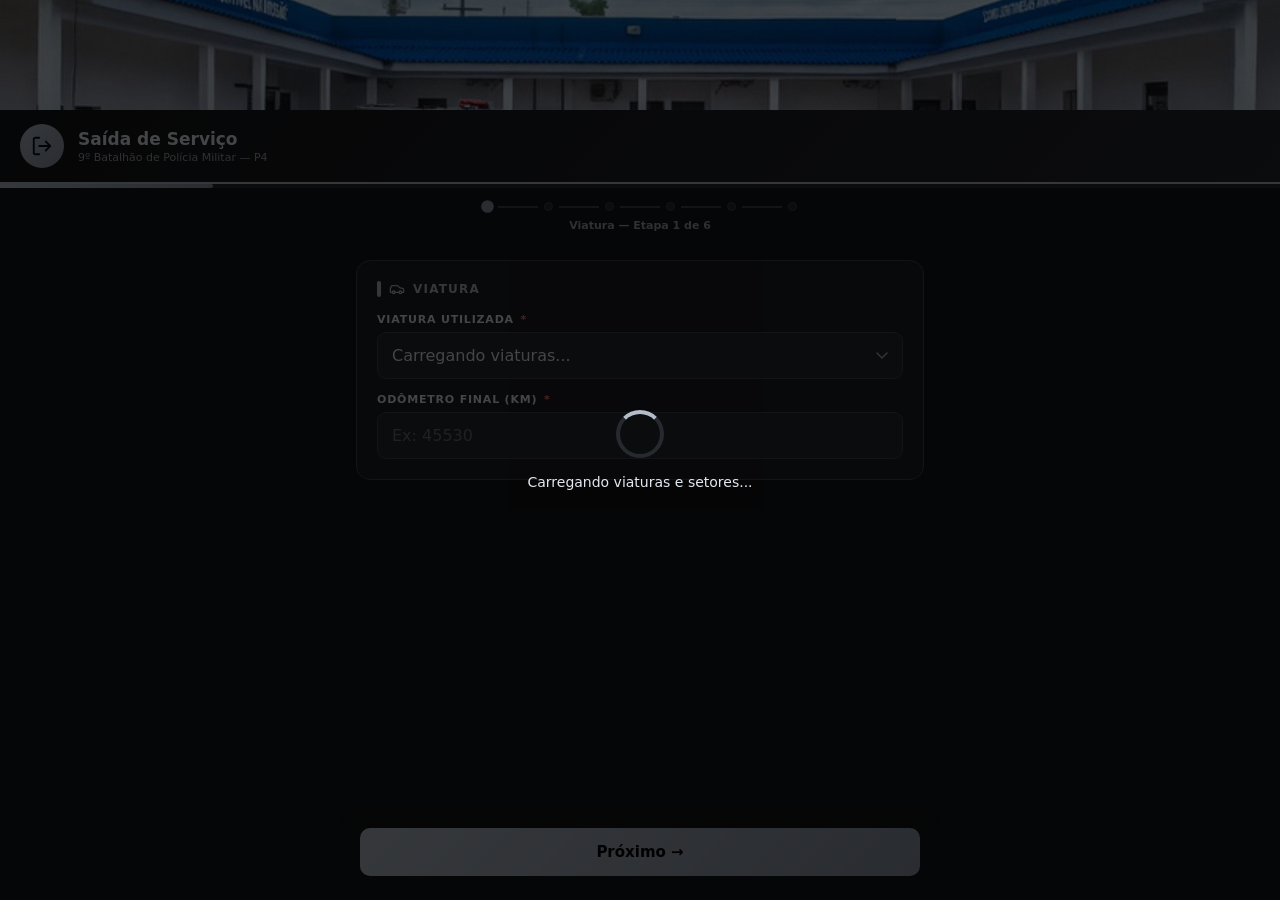
<file: saida.html>
<!DOCTYPE html>
<html lang="pt-BR">
<head>
<meta charset="UTF-8">
<meta name="viewport" content="width=device-width, initial-scale=1, viewport-fit=cover">
<meta name="theme-color" content="#16181d">
<title>9º BPM — Saída de Serviço</title>
<link rel="manifest" href="manifest.json">
<link rel="apple-touch-icon" href="icon-192.png">
<link rel="stylesheet" href="common.css?v=2026.11.02.1">
<style>
/* Tema cinza da Saída de Serviço (substitui o roxo de common.css; a Entrada não é afetada) */
body.tema-saida{--bg:#121316;--bg2:#1b1d22;--bg3:#26292f;--bd:#3d424b;--ac:#b4bcc8;--ac2:#8b94a3;--txt:#e2e8f0;--txt2:#9aa3b0;
  --hdr1:#121316;--hdr2:#24272d;--nao:#b4bcc8;--nao-bg:rgba(180,188,200,.07);--ring:rgba(180,188,200,.22);--ac-soft:rgba(180,188,200,.08);--ac-line:rgba(180,188,200,.22)}
</style>
</head>
<body class="tema-saida">
<img src="banner-9bpm.jpg" class="banner-bpm" alt="9º BPM" width="1280" height="320">
<div class="hdr">
  <div class="hdr-icon"><svg class="ic" aria-hidden="true" focusable="false"><use href="#i-log-out"></use></svg></div>
  <div><div class="hdr-title">Saída de Serviço</div><div class="hdr-sub">9º Batalhão de Polícia Militar — P4</div></div>
</div>
<div class="progress-bar"><div class="progress-fill" id="progressFill" style="width:17%"></div></div>
<div class="steps-row" id="stepsRow"></div>
<div class="step-label" id="stepLabel">Etapa 1 de 6</div>

<div class="container">
  <div class="erro-msg" id="erroGlobal" role="alert"></div>
  <div class="info-msg" id="infoGlobal" role="status"></div>

  <!-- 1. Viatura -->
  <div class="section active" id="s1">
    <div class="card">
      <div class="card-title"><svg class="ic" aria-hidden="true" focusable="false"><use href="#i-car"></use></svg> Viatura</div>
      <div class="fg">
        <label for="prefixo">Viatura utilizada <span class="req">*</span></label>
        <select id="prefixo" required><option value="">Carregando viaturas...</option></select>
        <div class="msg-invalido">Selecione a viatura</div>
      </div>
      <div class="fg">
        <label for="odometroFinal">Odômetro Final (km) <span class="req">*</span></label>
        <input type="text" inputmode="numeric" autocomplete="off" id="odometroFinal" placeholder="Ex: 45530" maxlength="7">
        <div class="odometro-hint" id="odometroHint"></div>
        <div class="odo-aviso" id="odoAviso" role="alert">
          <span id="odoAvisoTxt"></span>
          <label><input type="checkbox" id="odoConfirma"> Confirmo que o odômetro informado está correto</label>
        </div>
        <div class="msg-invalido">Informe o odômetro final</div>
      </div>
    </div>
  </div>

  <!-- 2. Setor -->
  <div class="section" id="s2">
    <div class="card">
      <div class="card-title"><svg class="ic" aria-hidden="true" focusable="false"><use href="#i-map-pin"></use></svg> Setor de Atuação</div>
      <div class="fg">
        <label for="setor">Setor <span class="req">*</span></label>
        <select id="setor" required><option value="">Carregando setores...</option></select>
        <div class="msg-invalido">Selecione o setor</div>
      </div>
      <div class="fg" id="setorLivreGroup" style="display:none">
        <label for="setorLivre">Informe o setor <span class="req">*</span></label>
        <input type="text" id="setorLivre" class="upper" placeholder="Nome completo do setor..." maxlength="100">
        <div class="msg-invalido">Informe o setor</div>
      </div>
    </div>
  </div>

  <!-- 3. Guarnição -->
  <div class="section" id="s3">
    <div class="card">
      <div class="card-title"><svg class="ic" aria-hidden="true" focusable="false"><use href="#i-users"></use></svg> Guarnição</div>
      <div class="fg">
        <label for="comandante">Comandante <span class="req">*</span></label>
        <input type="text" id="comandante" class="upper" placeholder="GRADUAÇÃO E NOME DE GUERRA" maxlength="80" autocomplete="off">
        <div class="msg-invalido">Informe o comandante</div>
      </div>
      <div class="fg">
        <label for="motorista">Motorista <span class="req">*</span></label>
        <input type="text" id="motorista" class="upper" placeholder="GRADUAÇÃO E NOME DE GUERRA" maxlength="80" autocomplete="off">
        <div class="msg-invalido">Informe o motorista</div>
      </div>
      <div class="fg">
        <label for="matricula">Matrícula do Motorista <span class="req">*</span></label>
        <input type="text" inputmode="numeric" id="matricula" placeholder="Ex: 100012345" maxlength="12" autocomplete="off">
        <div class="msg-invalido">Matrícula inválida (somente números, ex: 100012345)</div>
      </div>
    </div>
  </div>

  <!-- 4. Abastecimento -->
  <div class="section" id="s4">
    <div class="card">
      <div class="card-title"><svg class="ic" aria-hidden="true" focusable="false"><use href="#i-fuel"></use></svg> Abastecimento</div>
      <div class="fg">
        <label>Houve abastecimento? <span class="req">*</span></label>
        <div class="opcao-group">
          <button type="button" class="opcao-btn" data-group="abast" data-val="SIM" data-tone="ok"><div class="obi"><svg class="ic" aria-hidden="true" focusable="false"><use href="#i-fuel"></use></svg></div><div class="obt">Sim, abasteceu</div></button>
          <button type="button" class="opcao-btn" data-group="abast" data-val="NÃO" data-tone="no"><div class="obi"><svg class="ic" aria-hidden="true" focusable="false"><use href="#i-ban"></use></svg></div><div class="obt">Não abasteceu</div></button>
        </div>
        <div class="msg-invalido" id="msg-abast">Selecione uma opção</div>
      </div>

      <div id="saldoGroup" data-depends="abast:SIM" style="display:none">
        <div class="fg mt">
          <label for="saldoCartao">Saldo do cartão após abastecimento <span class="req">*</span></label>
          <input type="text" inputmode="numeric" id="saldoCartao" placeholder="Ex: 150,50" autocomplete="off" maxlength="15">
          <div class="saldo-hint" id="saldoHint"><svg class="ic" aria-hidden="true" focusable="false"><use href="#i-wallet"></use></svg> <span id="saldoHintVal"></span></div>
          <div class="msg-invalido" id="msgSaldo">Informe o saldo do cartão (ex: 150,50)</div>
        </div>
        <div class="saldo-alerta">
          <div class="saldo-alerta-titulo"><svg class="ic" aria-hidden="true" focusable="false"><use href="#i-alert"></use></svg> Atenção — Informação crítica</div>
          <div class="saldo-alerta-texto">O saldo é usado pelo setor de <strong>logística</strong> para controle financeiro das viaturas. Um saldo <strong>incorreto</strong> pode impedir a solicitação de <strong>suplementação de crédito</strong> junto ao comando, comprometendo abastecimentos futuros.<br><br><svg class="ic" aria-hidden="true" focusable="false"><use href="#i-check-circle"></use></svg> Informe o saldo <strong>exato</strong> exibido no comprovante ou terminal do posto.</div>
        </div>
        <div class="fg mt">
          <label>Ficou pendência no posto? <span class="req">*</span></label>
          <div class="opcao-group">
            <button type="button" class="opcao-btn" data-group="pend" data-val="SIM" data-tone="ok"><div class="obi"><svg class="ic" aria-hidden="true" focusable="false"><use href="#i-alert"></use></svg></div><div class="obt">Sim, ficou pendência</div></button>
            <button type="button" class="opcao-btn" data-group="pend" data-val="NÃO" data-tone="no"><div class="obi"><svg class="ic" aria-hidden="true" focusable="false"><use href="#i-check-circle"></use></svg></div><div class="obt">Sem pendência</div></button>
          </div>
          <div class="msg-invalido" id="msg-pend">Selecione uma opção</div>
        </div>
        <div class="fg" id="qualPendenciaGroup" data-depends="pend:SIM" style="display:none">
          <label for="qualPendencia">Qual pendência? <span class="req">*</span></label>
          <textarea id="qualPendencia" placeholder="Descreva a pendência..." rows="3"></textarea>
          <div class="msg-invalido">Informe a pendência</div>
        </div>
      </div>
    </div>
  </div>

  <!-- 5. Limpeza -->
  <div class="section" id="s5">
    <div class="card">
      <div class="card-title"><svg class="ic" aria-hidden="true" focusable="false"><use href="#i-sparkles"></use></svg> Controle de Limpeza</div>
      <div class="fg">
        <label>A viatura está sendo entregue limpa? <span class="req">*</span></label>
        <div class="opcao-group">
          <button type="button" class="opcao-btn" data-group="limpa" data-val="SIM" data-tone="ok"><div class="obi"><svg class="ic" aria-hidden="true" focusable="false"><use href="#i-check-circle"></use></svg></div><div class="obt">Sim, está limpa</div></button>
          <button type="button" class="opcao-btn" data-group="limpa" data-val="NÃO" data-tone="no"><div class="obi"><svg class="ic" aria-hidden="true" focusable="false"><use href="#i-ban"></use></svg></div><div class="obt">Não está limpa</div></button>
        </div>
        <div class="msg-invalido" id="msg-limpa">Selecione uma opção</div>
      </div>
      <div id="justLimpaGroup" data-depends="limpa:NÃO" style="display:none">
        <div class="fg mt">
          <label for="justLimpaSaida">Justifique o motivo da viatura não estar limpa <span class="req">*</span></label>
          <textarea id="justLimpaSaida" placeholder="Ex: Serviço em área de terra, falta de tempo para lavar, chuva forte..." rows="3"></textarea>
          <div class="msg-invalido">Informe a justificativa</div>
        </div>
        <div class="fg">
          <label>Fotos da situação na entrega <span class="opt">(opcional)</span></label>
          <div class="foto-area" data-fotos="limpeza">
            <div class="foto-btns">
              <button type="button" class="foto-btn camera" id="limpCam"><span class="foto-btn-icon"><svg class="ic" aria-hidden="true" focusable="false"><use href="#i-camera"></use></svg></span><span>Tirar Foto</span></button>
              <button type="button" class="foto-btn galeria" id="limpGal"><span class="foto-btn-icon"><svg class="ic" aria-hidden="true" focusable="false"><use href="#i-image"></use></svg></span><span>Galeria</span></button>
            </div>
            <input type="file" id="limpCam_input" accept="image/*" capture="environment" hidden>
            <input type="file" id="limpGal_input" accept="image/*" multiple hidden>
            <div class="fotos-preview" id="limpPreview"></div>
            <div class="foto-status" id="limpStatus">Nenhuma foto selecionada</div>
          </div>
        </div>
      </div>
    </div>
  </div>

  <!-- 6. Sinistros e finalização -->
  <div class="section" id="s6">
    <div class="card">
      <div class="card-title"><svg class="ic" aria-hidden="true" focusable="false"><use href="#i-alert"></use></svg> Sinistros e Avarias</div>
      <div class="fg">
        <label>Houve sinistro ou novas avarias? <span class="req">*</span></label>
        <div class="opcao-group">
          <button type="button" class="opcao-btn" data-group="sin" data-val="SIM" data-tone="ok"><div class="obi"><svg class="ic" aria-hidden="true" focusable="false"><use href="#i-alert"></use></svg></div><div class="obt">Sim, houve</div></button>
          <button type="button" class="opcao-btn" data-group="sin" data-val="NÃO" data-tone="no"><div class="obi"><svg class="ic" aria-hidden="true" focusable="false"><use href="#i-check-circle"></use></svg></div><div class="obt">Não houve</div></button>
        </div>
        <div class="msg-invalido" id="msg-sin">Selecione uma opção</div>
      </div>
      <div class="fg mt" id="descSinistroGroup" data-depends="sin:SIM" style="display:none">
        <label for="descricaoAlteracoes">Descreva as alterações <span class="req">*</span></label>
        <textarea id="descricaoAlteracoes" placeholder="Descreva detalhadamente..." rows="4"></textarea>
        <div class="msg-invalido">Informe a descrição</div>
      </div>
      <div class="fg mt">
        <label>Fotos do sinistro/avaria <span class="opt">(opcional — enviadas para o Drive)</span></label>
        <div class="foto-area" data-fotos="sinistro">
          <div class="foto-btns">
            <button type="button" class="foto-btn camera" id="sinCam"><span class="foto-btn-icon"><svg class="ic" aria-hidden="true" focusable="false"><use href="#i-camera"></use></svg></span><span>Tirar Foto</span></button>
            <button type="button" class="foto-btn galeria" id="sinGal"><span class="foto-btn-icon"><svg class="ic" aria-hidden="true" focusable="false"><use href="#i-image"></use></svg></span><span>Galeria / Arquivo</span></button>
          </div>
          <input type="file" id="sinCam_input" accept="image/*" capture="environment" hidden>
          <input type="file" id="sinGal_input" accept="image/*" multiple hidden>
          <div class="fotos-preview" id="sinPreview"></div>
          <div class="foto-status" id="sinStatus">Nenhuma foto selecionada</div>
          <div class="foto-upload-prog" id="fotoProgBar"><div class="foto-upload-prog-fill" id="fotoProgFill" style="width:0%"></div></div>
        </div>
      </div>
    </div>
    <div class="card card-decl">
      <div class="card-title"><svg class="ic" aria-hidden="true" focusable="false"><use href="#i-scale"></use></svg> Declaração</div>
      <p style="font-size:13px;line-height:1.6">Ao enviar, declaro que todas as informações são verdadeiras, nos termos do <strong>Art. 17 — I RDPM</strong>.</p>
    </div>
  </div>

  <div id="tela-sucesso">
    <div class="success-icon" id="successIcon"><svg class="ic" aria-hidden="true" focusable="false"><use href="#i-check-circle"></use></svg></div>
    <div class="success-title" id="successTitle">Saída Registrada!</div>
    <div class="success-sub" id="successDetalhes">Saída registrada com sucesso.</div>
    <div class="success-aviso" id="successAviso"></div>
    <button class="btn-novo" id="btnNovo" type="button">+ Nova Saída</button>
  </div>
</div>

<div class="footer-fixed" id="footerFixed">
  <button class="btn btn-back" id="btnBack" type="button" style="display:none">← Voltar</button>
  <button class="btn btn-next" id="btnNext" type="button">Próximo →</button>
  <button class="btn btn-send" id="btnSend" type="button" style="display:none">✓ Enviar</button>
</div>
<div class="loading-ov" id="loadingOv"><div class="loading-spin"></div><div class="loading-txt" id="loadingTxt">Carregando...</div></div>

<script src="common.js?v=2026.11.02.1"></script>
<script>if(!window.GAR){document.body.innerHTML='<div style="padding:30px;color:#fff;font-family:sans-serif;line-height:1.6"><h2>Arquivos incompletos</h2><p>O arquivo common.js não foi encontrado. Publique common.js, common.css e banner-9bpm.jpg na mesma pasta de entrada.html e saida.html.</p></div>';throw new Error('common.js ausente');}</script>
<script>
(function () {
  'use strict';
  var $ = GAR.$;
  var LABELS = ['Viatura', 'Setor', 'Guarnição', 'Abastecimento', 'Limpeza', 'Finalização'];
  var idEnvio = GAR.uuid(); // identifica este registro (reenvio após falha de rede mantém o mesmo id; o servidor ignora repetidos)
  var enviando = false, finalizando = false;
  var infoPromessas = {}; // uma única consulta por viatura atende odômetro E saldo
  var seqConsulta = 0;    // só vale a resposta da consulta mais recente (troca de viatura invalida as anteriores)
  var W;

  var odo = GAR.odometro.criar({ input: 'odometroFinal', hint: 'odometroHint', aviso: 'odoAviso', avisoTxt: 'odoAvisoTxt', confirma: 'odoConfirma', orientacao: 'informe o odômetro final' });
  var fotosSin = GAR.criarFotos({ nome: 'sinistro', camera: 'sinCam', galeria: 'sinGal', preview: 'sinPreview', status: 'sinStatus', rotulo: 'sinistro_saida' });
  var fotosLimpa = GAR.criarFotos({ nome: 'limpeza', camera: 'limpCam', galeria: 'limpGal', preview: 'limpPreview', status: 'limpStatus', rotulo: 'limpeza_saida' });

  /* ---------- Consulta da viatura (odômetro + saldo numa só chamada) ---------- */
  function infoDaViatura(prefixo) {
    if (!infoPromessas[prefixo]) {
      infoPromessas[prefixo] = GAR.infoViatura(prefixo, { confirmar: false })
        .catch(function (e) { delete infoPromessas[prefixo]; throw e; });
    }
    return infoPromessas[prefixo];
  }
  function obterSaldo(prefixo) {
    return infoDaViatura(prefixo).then(function (d) {
      if (!d || d.saldo === undefined) throw new Error('saldo indisponível'); // Apps Script antigo: sem rota de saldo
      return { saldo: d.saldo };
    });
  }
  function mostrarDicaSaldo() {
    var prefixo = $('prefixo').value, hint = $('saldoHint'), val = $('saldoHintVal');
    if (!prefixo) { hint.style.display = 'none'; return; }
    hint.style.display = 'block';
    val.textContent = 'Buscando último saldo registrado...';
    obterSaldo(prefixo).then(function (d) {
      if ($('prefixo').value !== prefixo) return;
      var s = NaN;
      if (d && d.saldo != null && d.saldo !== '') {
        if (typeof d.saldo === 'number') s = d.saldo;
        else if (String(d.saldo).indexOf(',') !== -1) s = parseFloat(String(d.saldo).replace(/\./g, '').replace(',', '.')); // "1.250,50"
        else s = parseFloat(d.saldo); // "150.5"
      }
      if (!isNaN(s)) val.innerHTML = 'Último saldo registrado: <strong>' + GAR.esc(GAR.fmtMoeda(s)) + '</strong> — atualize se o valor mudou';
      else val.textContent = 'Nenhum saldo anterior registrado para esta viatura';
    }).catch(function () { hint.style.display = 'none'; });
  }

  /* ---------- Troca de viatura ---------- */
  function aoSelecionarViatura(preservar) {
    var p = $('prefixo').value, meu = ++seqConsulta;
    if (!preservar) { $('odometroFinal').value = ''; $('odoConfirma').checked = false; }
    odo.limpar();
    if (!p) return;
    odo.consultando();
    infoDaViatura(p).then(function (d) {
      if (meu !== seqConsulta) return; // viatura trocada enquanto consultava
      var n = d && d.odometro != null ? Number(d.odometro) : NaN;
      if (isNaN(n)) throw new Error('odômetro indisponível');
      odo.definirRef(n);
      // aviso (não bloqueia): o servidor decide; "legado" = rota antiga, sem status confiável
      if (!d.legado && d.saidaAberta === false) GAR.info('Esta viatura não tem entrada de serviço em aberto. A saída pode ser recusada.', null, 'semEntrada');
      else GAR.esconderInfo('semEntrada');
    }).catch(function () { if (meu === seqConsulta) odo.falhou(); });
    obterSaldo(p).catch(function () {}); // pré-carrega o saldo em paralelo
    if (GAR.opc.abast === 'SIM') mostrarDicaSaldo();
  }

  /* ---------- Validação por etapa ---------- */
  function validar(n) {
    var ok = true;
    if (n === 1) {
      if (!$('prefixo').value) { GAR.invalido('prefixo'); ok = false; }
      var pr = odo.problema(finalizando);
      if (pr === 'vazio') { GAR.invalido('odometroFinal'); ok = false; }
      else if (pr === 'consultando') { GAR.mostrarErro('Aguarde um instante: consultando o último odômetro da viatura...'); ok = false; }
      else if (pr === 'bloqueado') { GAR.invalido('odometroFinal', false); GAR.mostrarErro(odo.mensagem()); ok = false; }
      else if (pr === 'confirmar') { odo.marcarPendente(); GAR.mostrarErro('Confirme o odômetro informado marcando a caixa abaixo do campo.'); ok = false; }
    }
    if (n === 2) {
      if (!$('setor').value) { GAR.invalido('setor'); ok = false; }
      else if ($('setor').value === 'OUTRO' && !GAR.req('setorLivre')) ok = false;
    }
    if (n === 3) {
      if (!GAR.req('comandante')) ok = false;
      if (!GAR.req('motorista')) ok = false;
      var mat = $('matricula').value.trim();
      if (!mat || parseInt(mat, 10) < 1000) { GAR.invalido('matricula'); ok = false; }
    }
    if (n === 4) {
      if (!GAR.reqOpc('abast')) ok = false;
      if (GAR.opc.abast === 'SIM') {
        if (GAR.parseSaldo($('saldoCartao').value) == null) { GAR.invalido('saldoCartao'); $('msgSaldo').classList.add('on'); ok = false; }
        if (!GAR.reqOpc('pend')) ok = false;
        if (GAR.opc.pend === 'SIM' && !GAR.req('qualPendencia')) ok = false;
      }
    }
    if (n === 5) {
      if (!GAR.reqOpc('limpa')) ok = false;
      if (GAR.opc.limpa === 'NÃO' && !GAR.req('justLimpaSaida')) ok = false;
    }
    if (n === 6) {
      if (!GAR.reqOpc('sin')) ok = false;
      if (GAR.opc.sin === 'SIM' && !GAR.req('descricaoAlteracoes')) ok = false;
    }
    if (!ok && !$('erroGlobal').classList.contains('on')) GAR.mostrarErro('Preencha todos os campos obrigatórios.');
    return ok;
  }

  /* ---------- Envio ---------- */
  /** Dados do registro (o idEnvio e o texto das fotos são acrescentados por GAR.enviarItem). */
  function montarPayload() {
    var setor = $('setor').value;
    var abast = GAR.opc.abast, pend = GAR.opc.pend, limpa = GAR.opc.limpa, sin = GAR.opc.sin;
    return Object.assign({
      tipo: 'saida',
      prefixo: $('prefixo').value,
      odometroFinal: String(odo.valor()),
      setor: setor,
      setorTextoLivre: setor === 'OUTRO' ? $('setorLivre').value.trim() : '',
      comandante: $('comandante').value.trim().toUpperCase(),
      motorista: $('motorista').value.trim().toUpperCase(),
      matricula: $('matricula').value.trim(),
      houvAbastecimento: abast,
      saldoCartao: abast === 'SIM' ? GAR.saldoParaEnvio($('saldoCartao').value) : '',
      pendenciaPostos: abast === 'SIM' ? pend : 'NÃO',
      qualPendencia: abast === 'SIM' && pend === 'SIM' ? $('qualPendencia').value.trim() : '',
      viaturaLimpaSaida: limpa,
      justLimpaSaida: limpa === 'NÃO' ? $('justLimpaSaida').value.trim() : '',
      houveSinistro: sin,
      descricaoAlteracoes: sin === 'SIM' ? $('descricaoAlteracoes').value.trim() : 'SEM NOVAS AVARIAS'
    }, odo.payload());
  }

  async function enviar() {
    if (enviando) return;
    GAR.esconderErro();
    finalizando = true; var okTudo = W.validarTudo(); finalizando = false; // a consulta pendente só bloqueia o ENVIO, não o avanço
    if (!okTudo) return;
    enviando = true; $('btnSend').disabled = true;
    try {
      GAR.loading(true, 'Preparando envio...');
      await Promise.all([fotosSin.pronto(), fotosLimpa.pronto()]);
      var payload = montarPayload();
      var item = { id: idEnvio, tipo: 'saida', prefixo: payload.prefixo, payload: payload, fotos: GAR.coletarFotos([fotosSin, fotosLimpa]) };
      var res;
      try { res = await GAR.enviarItem(item); }
      catch (eRede) {
        GAR.loading(false);
        if (await GAR.fila.adicionar(item)) salvoNaFila(payload);
        else GAR.mostrarErro('Falha de conexão ao enviar. Seus dados foram mantidos — verifique o sinal e toque em Enviar novamente.');
        return;
      }
      GAR.loading(false);
      if (!res.r.ok) { recusado(res.r); return; }
      sucesso(res.payload, res.rf);
    } catch (e) {
      GAR.loading(false);
      GAR.mostrarErro('Falha inesperada ao enviar. Seus dados foram mantidos — toque em Enviar novamente.');
    } finally {
      enviando = false; $('btnSend').disabled = false;
    }
  }

  function recusado(r) {
    if (r.confirmarOdometro && !odo.confirmado()) {
      odo.forcarConfirmacao(r.erro); W.ir(1); odo.marcarPendente();
      GAR.mostrarErro('O servidor pede a confirmação do odômetro. Marque a caixa abaixo do campo e envie novamente.');
    } else {
      GAR.mostrarErro('O servidor não aceitou o registro: ' + r.erro + '. Seus dados foram mantidos.');
    }
  }

  function salvoNaFila(p) {
    GAR.guarnicao.salvar(p.setor, p.setorTextoLivre);
    GAR.draft.limpar();
    $('successIcon').innerHTML = GAR.ico('cloud-off'); $('successIcon').classList.add('offline');
    $('successTitle').textContent = 'Salvo neste aparelho';
    $('successDetalhes').innerHTML = 'Sem conexão no momento. O registro da viatura <strong>' + GAR.esc(p.prefixo) +
      '</strong> está guardado e será enviado automaticamente quando o sinal voltar.<br>Mantenha o aplicativo aberto ou abra-o novamente com sinal.';
    W.concluir();
  }

  function sucesso(p, rf) {
    GAR.loading(false);
    GAR.guarnicao.salvar(p.setor, p.setorTextoLivre);
    GAR.draft.limpar();
    var setorFinal = p.setor === 'OUTRO' ? p.setorTextoLivre : p.setor;
    var h = 'Viatura <strong>' + GAR.esc(p.prefixo) + '</strong> baixada do serviço.<br>Setor: <strong>' + GAR.esc(setorFinal) +
      '</strong><br>Motorista: <strong>' + GAR.esc(p.motorista) + '</strong>' +
      (p.houvAbastecimento === 'SIM' ? '<br>Abastecimento: <strong>SIM</strong>' : '') +
      (p.houveSinistro === 'SIM' ? '<br><span style="color:#f87171">' + GAR.ico('alert') + ' Sinistro registrado</span>' : '') +
      (rf.ok > 0 ? '<br>' + GAR.ico('camera') + ' ' + rf.ok + ' foto(s) enviada(s) para o Drive' : '');
    $('successDetalhes').innerHTML = h;
    if (rf.falhas > 0) $('successAviso').textContent = rf.falhas + ' foto(s) não puderam ser enviadas. O registro da saída foi concluído normalmente.';
    W.concluir();
  }

  /* ---------- Inicialização ---------- */
  document.addEventListener('DOMContentLoaded', function () {
    W = GAR.wizard({ labels: LABELS, validar: validar });

    $('btnNext').addEventListener('click', W.avancar);
    $('btnBack').addEventListener('click', W.voltar);
    $('btnSend').addEventListener('click', enviar);
    $('btnNovo').addEventListener('click', function () { location.reload(); });

    $('prefixo').addEventListener('change', function () { aoSelecionarViatura(false); });
    odo.ligar();
    $('setor').addEventListener('change', function () {
      var outro = this.value === 'OUTRO';
      $('setorLivreGroup').style.display = outro ? 'block' : 'none';
      if (!outro) $('setorLivre').value = '';
    });
    $('matricula').addEventListener('input', function () { GAR.somenteDigitos(this); });
    $('saldoCartao').addEventListener('input', function () { GAR.formatarSaldoInput(this); });
    GAR.onOpcao.abast = function (v) { if (v === 'SIM') mostrarDicaSaldo(); };

    GAR.aplicarDependencias();
    GAR.draft.init('gar:rascunho:saida', {
      getEtapa: function () { return W.etapa; },
      getId: function () { return idEnvio; },
      setId: function (id) { idEnvio = id; }
    });
    W.atualizar();

    GAR.carregarDados(function () {
      GAR.guarnicao.preencher();
      var g = GAR.guarnicao.setor();
      if (g && g.setor && !$('setor').value) {
        var tem = Array.prototype.some.call($('setor').options, function (o) { return o.value === g.setor; });
        if (tem) {
          $('setor').value = g.setor;
          if (g.setor === 'OUTRO') { $('setorLivreGroup').style.display = 'block'; $('setorLivre').value = g.setorLivre || ''; }
        }
      }
      if (GAR.draft.existe() && GAR.draft.restaurar()) {
        if ($('setor').value === 'OUTRO') $('setorLivreGroup').style.display = 'block';
        if ($('prefixo').value) aoSelecionarViatura(true);
        W.ir(GAR.draft.etapaSalva());
        GAR.info('Rascunho restaurado. Se você anexou fotos, selecione-as novamente.', {
          texto: 'Descartar', fn: function () { GAR.draft.limpar(); location.reload(); }
        });
      }
      GAR.draft.ativar();
    });
  });
})();

</script>
</body>
</html>
</file>
<file: common.css>
/* ============================================================
   Sistema Garageiro — 9º BPM
   Estilos compartilhados (entrada.html / saida.html)
   Tema por página: <body class="tema-entrada"> ou "tema-saida"
   ============================================================ */
:root{--green:#27ae60;--red:#e74c3c;--warn:#fbbf24}
body.tema-entrada{--bg:#0a1628;--bg2:#111f35;--bg3:#1a2d45;--bd:#253a55;--ac:#00c9a7;--ac2:#0099ff;--txt:#e2e8f0;--txt2:#8ea0b5;
  --hdr1:#0a1628;--hdr2:#112244;--nao:#e74c3c;--nao-bg:rgba(231,76,60,.08);--ring:rgba(0,201,167,.18);--ac-soft:rgba(0,201,167,.08);--ac-line:rgba(0,201,167,.2)}
body.tema-saida{--bg:#0f0a1e;--bg2:#1a1030;--bg3:#251540;--bd:#3a2055;--ac:#c084fc;--ac2:#a855f7;--txt:#e2e8f0;--txt2:#a78bbb;
  --hdr1:#0f0a1e;--hdr2:#1e1040;--nao:#c084fc;--nao-bg:rgba(192,132,252,.07);--ring:rgba(192,132,252,.2);--ac-soft:rgba(192,132,252,.08);--ac-line:rgba(192,132,252,.2)}

*{margin:0;padding:0;box-sizing:border-box;-webkit-tap-highlight-color:transparent}
html,body{min-height:100vh;background:var(--bg);color:var(--txt);font-family:'Segoe UI',system-ui,-apple-system,Roboto,sans-serif}
body{-webkit-text-size-adjust:100%}
.banner-bpm{width:100%;display:block;object-fit:cover;max-height:110px;height:auto}
.hdr{background:linear-gradient(135deg,var(--hdr1),var(--hdr2));border-bottom:2px solid var(--ac);padding:14px 20px;display:flex;align-items:center;gap:14px;position:sticky;top:0;z-index:100}
.hdr-icon{width:44px;height:44px;border-radius:50%;background:linear-gradient(135deg,var(--ac),var(--ac2));display:flex;align-items:center;justify-content:center;font-size:20px;flex-shrink:0}
.hdr-title{font-size:17px;font-weight:700}.hdr-sub{font-size:11px;color:var(--txt2);margin-top:2px}
.progress-bar{height:4px;background:var(--bg3)}
.progress-fill{height:100%;background:linear-gradient(90deg,var(--ac),var(--ac2));transition:width .4s ease;border-radius:0 2px 2px 0}
.steps-row{display:flex;align-items:center;justify-content:center;gap:6px;padding:14px 20px 8px}
.step-dot{width:9px;height:9px;border-radius:50%;background:var(--bg3);border:1.5px solid var(--bd);transition:all .3s;flex-shrink:0}
.step-dot.done{background:var(--ac);border-color:var(--ac)}
.step-dot.active{background:var(--ac2);border-color:var(--ac2);transform:scale(1.4)}
.step-line{flex:1;height:2px;background:var(--bd);max-width:40px}
.step-label{font-size:11px;color:var(--txt2);text-align:center;padding:0 20px 12px;font-weight:600}
.container{max-width:600px;margin:0 auto;padding:16px 16px 120px}
.section{display:none}
.section.active{display:block;animation:fadeUp .3s ease}
@media (prefers-reduced-motion:reduce){.section.active{animation:none}.progress-fill,.step-dot{transition:none}}
@keyframes fadeUp{from{opacity:0;transform:translateY(16px)}to{opacity:1;transform:translateY(0)}}
.card{background:var(--bg2);border:1px solid var(--bd);border-radius:14px;padding:20px;margin-bottom:14px}
.card-title{font-size:12px;font-weight:700;text-transform:uppercase;letter-spacing:1.2px;color:var(--ac);margin-bottom:16px;display:flex;align-items:center;gap:8px}
.card-title::before{content:'';width:4px;height:16px;background:var(--ac);border-radius:2px;flex-shrink:0}
.card-decl{border-color:var(--ac);background:var(--ac-soft)}
.fg{margin-bottom:14px}.fg:last-child{margin-bottom:0}
.fg.mt{margin-top:14px}
label{display:block;font-size:11px;font-weight:700;text-transform:uppercase;letter-spacing:.8px;color:var(--txt);margin-bottom:6px}
label .req{color:#f87171;margin-left:2px}
label .opt{color:var(--txt2);margin-left:4px;font-weight:400;text-transform:none}
/* 16px evita o zoom automático do iOS ao focar o campo */
input,select,textarea{width:100%;padding:13px 14px;background:var(--bg3);border:1.5px solid var(--bd);border-radius:9px;color:var(--txt);font-size:16px;font-family:inherit;transition:border-color .2s;-webkit-appearance:none;appearance:none}
select{background-image:url("data:image/svg+xml,%3Csvg xmlns='http://www.w3.org/2000/svg' width='12' height='8' viewBox='0 0 12 8'%3E%3Cpath d='M1 1l5 5 5-5' stroke='%23a0aec0' stroke-width='1.5' fill='none' stroke-linecap='round'/%3E%3C/svg%3E");background-repeat:no-repeat;background-position:right 14px center;padding-right:36px}
input:focus,select:focus,textarea:focus{outline:none;border-color:var(--ac);box-shadow:0 0 0 3px var(--ring)}
input:disabled,select:disabled{opacity:.5;cursor:not-allowed}
input.upper{text-transform:uppercase}
textarea{resize:none;min-height:80px;line-height:1.5}
::placeholder{color:var(--txt2);opacity:.55}
.fg-row{display:grid;grid-template-columns:1fr 1fr;gap:12px}
@media (max-width:380px){.fg-row{grid-template-columns:1fr}}

/* opções (Sim/Não e níveis) */
.opcao-group{display:grid;grid-template-columns:1fr 1fr;gap:10px}
.opcao-btn{padding:14px 10px;border:2px solid var(--bd);border-radius:10px;background:var(--bg3);color:var(--txt);text-align:center;cursor:pointer;transition:all .2s;user-select:none;font:inherit;display:block;width:100%}
.opcao-btn .obi{font-size:22px;margin-bottom:6px}
.opcao-btn .obt{font-size:13px;font-weight:700;color:var(--txt)}
.opcao-btn:focus-visible{outline:2px solid var(--ac);outline-offset:2px}
.opcao-btn.sel[data-tone="ok"]{border-color:var(--green);background:rgba(39,174,96,.08)}
.opcao-btn.sel[data-tone="ok"] .obt{color:var(--green)}
.opcao-btn.sel[data-tone="no"]{border-color:var(--nao);background:var(--nao-bg)}
.opcao-btn.sel[data-tone="no"] .obt{color:var(--nao)}
.nivel-group{display:grid;grid-template-columns:repeat(3,1fr);gap:8px}
.nivel-group .opcao-btn{padding:11px 4px;border-width:1.5px;border-radius:8px;font-size:13px;font-weight:600}
.nivel-group .opcao-btn.sel[data-tone="min"]{background:#e74c3c;border-color:#e74c3c;color:#fff}
.nivel-group .opcao-btn.sel[data-tone="med"]{background:#f39c12;border-color:#f39c12;color:#000}
.nivel-group .opcao-btn.sel[data-tone="max"]{background:#27ae60;border-color:#27ae60;color:#fff}

/* checklist de alterações */
.check-grid{display:grid;grid-template-columns:1fr 1fr;gap:7px}
.check-item{display:flex;align-items:center;gap:9px;padding:10px 12px;border:1.5px solid var(--bd);border-radius:8px;cursor:pointer;transition:all .2s;user-select:none;background:transparent;color:var(--txt);font:inherit;text-align:left;width:100%}
.check-item.selected{border-color:var(--ac);background:var(--ac-soft)}
.check-item:focus-visible{outline:2px solid var(--ac);outline-offset:2px}
.check-box{width:18px;height:18px;border:2px solid var(--bd);border-radius:4px;flex-shrink:0;display:flex;align-items:center;justify-content:center;font-size:11px;transition:all .2s}
.check-item.selected .check-box{background:var(--ac);border-color:var(--ac);color:#000}
.check-label{font-size:12px;color:var(--txt);line-height:1.2}

/* rodapé de navegação */
.footer-fixed{position:fixed;bottom:0;left:0;right:0;background:linear-gradient(0deg,var(--bg) 80%,transparent);padding:16px 20px calc(24px + env(safe-area-inset-bottom));display:flex;gap:12px;max-width:600px;margin:0 auto;z-index:50}
.btn{flex:1;padding:15px;border:none;border-radius:10px;font-size:15px;font-weight:700;cursor:pointer;display:flex;align-items:center;justify-content:center;gap:8px;transition:all .2s;font-family:inherit;min-height:48px}
.btn-back{background:var(--bg3);color:var(--txt2);border:1.5px solid var(--bd)}
.btn-next{background:linear-gradient(135deg,var(--ac),var(--ac2));color:#000}
.btn-send{background:linear-gradient(135deg,var(--green),#1a8a4a);color:#fff}
.btn:active{transform:scale(.97)}
.btn:disabled{opacity:.45;cursor:not-allowed;transform:none}

/* sucesso */
#tela-sucesso{display:none;text-align:center;padding:60px 20px}
#tela-sucesso.active{display:block}
.success-icon{font-size:72px;margin-bottom:20px}
.success-title{font-size:24px;font-weight:700;color:var(--ac);margin-bottom:12px}
.success-sub{font-size:14px;color:var(--txt2);line-height:1.6;margin-bottom:30px}
.success-aviso{font-size:12px;color:var(--warn);line-height:1.5;margin:-14px 0 24px}
.btn-novo{padding:14px 28px;border:none;border-radius:10px;background:linear-gradient(135deg,var(--ac),var(--ac2));color:#000;font-size:15px;font-weight:700;cursor:pointer}

/* mensagens */
.erro-msg{background:rgba(231,76,60,.12);border:1px solid rgba(231,76,60,.3);border-radius:8px;padding:12px 14px;font-size:13px;color:#f87171;margin-bottom:14px;display:none}
.erro-msg.on{display:block}
.erro-msg button{margin-top:8px;padding:8px 14px;border-radius:8px;border:1px solid rgba(248,113,113,.5);background:transparent;color:#fca5a5;font-weight:700;cursor:pointer;font-family:inherit}
.info-msg{background:var(--ac-soft);border:1px solid var(--ac-line);border-radius:8px;padding:10px 14px;font-size:12px;color:var(--ac);margin-bottom:14px;display:none;align-items:center;justify-content:space-between;gap:10px}
.info-msg.on{display:flex}
.info-msg button{background:transparent;border:1px solid var(--ac-line);color:var(--ac);border-radius:6px;padding:5px 10px;font-weight:700;cursor:pointer;font-family:inherit;font-size:12px}
input.invalido,select.invalido,textarea.invalido{border-color:#e74c3c !important}
.msg-invalido{font-size:11px;color:#f87171;margin-top:4px;display:none}
.msg-invalido.on{display:block}
.loading-ov{display:none;position:fixed;inset:0;background:rgba(0,0,0,.7);z-index:9999;align-items:center;justify-content:center;flex-direction:column;gap:16px;padding:20px;text-align:center}
.loading-ov.on{display:flex}
.loading-spin{width:48px;height:48px;border:4px solid var(--bg3);border-top-color:var(--ac);border-radius:50%;animation:spin 1s linear infinite}
@keyframes spin{to{transform:rotate(360deg)}}
.loading-txt{color:var(--txt);font-size:14px}

/* dicas */
.odometro-hint{background:var(--ac-soft);border:1px solid var(--ac-line);border-radius:7px;padding:8px 12px;font-size:12px;color:var(--ac);margin-top:6px;display:none}
.odometro-hint.on{display:block}
.odo-aviso{margin-top:6px;font-size:12px;padding:8px 10px;border-radius:6px;display:none;background:rgba(231,76,60,.12);color:#f87171;border:1px solid rgba(231,76,60,.4);line-height:1.5}
.odo-aviso.on{display:block}
.odo-aviso.invalido{outline:2px solid #e74c3c;outline-offset:2px}
.odo-aviso label{display:flex;align-items:flex-start;gap:8px;margin:8px 0 0;text-transform:none;letter-spacing:0;font-size:12px;font-weight:600;cursor:pointer}
.odo-aviso input[type=checkbox]{width:20px;height:20px;flex-shrink:0;-webkit-appearance:auto;appearance:auto;padding:0;margin-top:1px;accent-color:var(--ac)}
.saldo-hint{background:rgba(39,174,96,.08);border:1px solid rgba(39,174,96,.25);border-radius:7px;padding:8px 12px;font-size:12px;color:#4ade80;margin-top:6px;display:none}
.saldo-alerta{background:rgba(251,191,36,.07);border:1px solid rgba(251,191,36,.35);border-radius:10px;padding:13px 14px;margin-top:10px}
.saldo-alerta-titulo{font-size:12px;font-weight:700;color:var(--warn);text-transform:uppercase;letter-spacing:.7px;margin-bottom:6px}
.saldo-alerta-texto{font-size:12px;color:#fde68a;line-height:1.55}
.saldo-alerta-texto strong{color:var(--warn)}

/* bloqueio de entrada (saída em aberto) */
.bloqueio-saida{background:rgba(231,76,60,.10);border:2px solid rgba(231,76,60,.55);border-radius:12px;padding:16px;margin-top:12px;display:none}
.bloqueio-saida.on{display:block}
.bloqueio-saida-titulo{font-size:13px;font-weight:700;color:#f87171;text-transform:uppercase;letter-spacing:.8px;margin-bottom:10px}
.bloqueio-saida-corpo{font-size:13px;color:var(--txt);line-height:1.6}
.bloqueio-saida-corpo strong{color:#f87171}
.bloqueio-saida-motorista{background:rgba(231,76,60,.07);border:1px solid rgba(231,76,60,.25);border-radius:8px;padding:10px 12px;margin-top:10px}
.bloqueio-saida-motorista:empty{display:none}
.bloqueio-saida-linha{display:flex;align-items:center;gap:8px;font-size:13px;color:var(--txt);margin-bottom:4px}
.bloqueio-saida-linha:last-child{margin-bottom:0}
.bloqueio-saida-linha span{color:var(--txt2);font-size:11px;min-width:70px}
.btn-ligar{display:none;align-items:center;gap:6px;margin-top:10px;padding:9px 16px;background:linear-gradient(135deg,#27ae60,#1a8a4a);color:#fff;border:none;border-radius:8px;font-size:13px;font-weight:700;cursor:pointer;text-decoration:none}
.btn-ligar.on{display:inline-flex}

/* fotos */
.foto-area{border:2px dashed var(--bd);border-radius:10px;padding:16px;margin-top:8px}
.foto-btns{display:grid;grid-template-columns:1fr 1fr;gap:10px;margin-bottom:12px}
.foto-btn{padding:12px 8px;border:1.5px solid var(--bd);border-radius:9px;background:var(--bg3);color:var(--txt);font-size:13px;font-weight:600;cursor:pointer;display:flex;flex-direction:column;align-items:center;gap:6px;transition:all .2s;font-family:inherit}
.foto-btn:active{transform:scale(.97)}
.foto-btn.camera{border-color:var(--ac);color:var(--ac)}
.foto-btn.galeria{border-color:var(--ac2);color:var(--ac2)}
.foto-btn-icon{font-size:24px}
.fotos-preview{display:flex;flex-wrap:wrap;gap:8px;margin-top:8px}
.foto-thumb{position:relative;width:80px;height:80px;border-radius:8px;overflow:hidden;border:1.5px solid var(--bd)}
.foto-thumb img{width:100%;height:100%;object-fit:cover}
.foto-thumb-del{position:absolute;top:0;right:0;background:rgba(0,0,0,.75);border:none;color:#fff;width:32px;height:32px;font-size:14px;cursor:pointer;display:flex;align-items:center;justify-content:center;border-radius:0 0 0 8px}
.foto-status{font-size:11px;color:var(--txt2);text-align:center;margin-top:6px}
.foto-status.erro{color:#f87171}
.foto-upload-prog{background:var(--bg3);border-radius:4px;height:4px;margin-top:6px;display:none}
.foto-upload-prog.on{display:block}
.foto-upload-prog-fill{height:100%;background:var(--ac);border-radius:4px;transition:width .3s}

/* ============================================================
   Ícones SVG (substituem os emojis) e fila de reenvio
   ============================================================ */
.ic{width:1.1em;height:1.1em;vertical-align:-.18em;flex-shrink:0;display:inline-block}
.hdr-icon{color:#04121f}
.hdr-icon .ic{width:22px;height:22px;vertical-align:0}
.card-title .ic{width:16px;height:16px;vertical-align:0}
.opcao-btn .obi{color:var(--txt2);display:flex;justify-content:center}
.opcao-btn .obi .ic{width:26px;height:26px;vertical-align:0}
.opcao-btn.sel[data-tone="ok"] .obi{color:var(--green)}
.opcao-btn.sel[data-tone="no"] .obi{color:var(--nao)}
.foto-btn-icon{display:flex;justify-content:center}
.foto-btn-icon .ic{width:24px;height:24px;vertical-align:0}
.success-icon{display:flex;justify-content:center;color:var(--green)}
.success-icon .ic{width:72px;height:72px;vertical-align:0}
.success-icon.offline{color:var(--warn)}
.dot{display:inline-block;width:.7em;height:.7em;border-radius:50%;margin-right:5px;vertical-align:0;border:1.5px solid currentColor}
.dot-min{background:#e74c3c;border-color:#e74c3c}.dot-med{background:#f39c12;border-color:#f39c12}.dot-max{background:#27ae60;border-color:#27ae60}
.btn-ligar .ic,.bloqueio-saida-titulo .ic{width:1.15em;height:1.15em}

/* odômetro: botão "usar este valor" e aviso sem opção de confirmar (valor absurdo) */
.dica-btn{margin-left:6px;padding:4px 10px;border:1px solid var(--ac-line);border-radius:6px;background:transparent;color:var(--ac);font:inherit;font-size:12px;font-weight:700;cursor:pointer}
.dica-btn:active{transform:scale(.97)}
.odo-aviso.bloqueio label{display:none}

/* fila de reenvio (registros guardados no aparelho) */
.fila-banner{display:none;background:rgba(251,191,36,.10);border-bottom:1px solid rgba(251,191,36,.4);color:#fde68a;font-size:13px;padding:10px 16px}
.fila-banner.on{display:block}
.fila-banner.ok{background:rgba(39,174,96,.12);border-bottom-color:rgba(39,174,96,.4);color:#86efac}
.fila-item{display:flex;align-items:center;justify-content:space-between;gap:10px;flex-wrap:wrap;padding:3px 0}
.fila-item.err{color:#fca5a5}
.fila-acoes{display:flex;gap:8px;flex-wrap:wrap}
.fila-banner button{padding:7px 12px;border-radius:8px;border:1px solid currentColor;background:transparent;color:inherit;font:inherit;font-size:12px;font-weight:700;cursor:pointer;min-height:34px}
</file>
